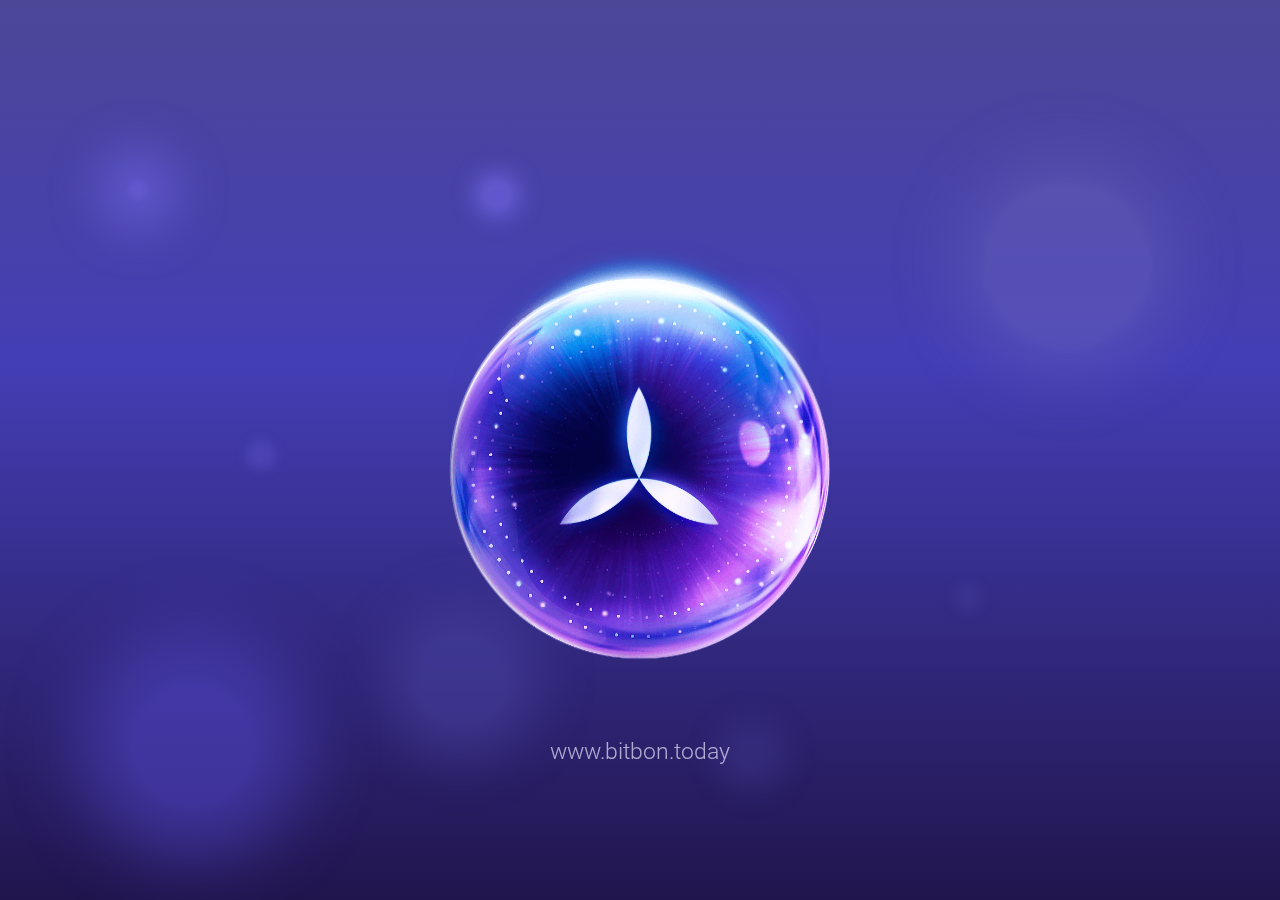
<file: index.html>
<!DOCTYPE html>
<html xmlns="http://www.w3.org/1999/html" xmlns="http://www.w3.org/1999/html">
<head>
    <title>Home</title>
    <meta charset="utf-8">
    <META name=Robots content="noindex,nofollow">
    <link rel="stylesheet" type="text/css" href="style.css">
    <link rel="shortcut icon" href="img/favicon.png" type="image/png">
    <meta name="viewport" content="width=device-width,initial-scale=1,maximum-scale=1,user-scalable=no">
    <meta http-equiv="X-UA-Compatible" content="IE=edge,chrome=1">
    <meta name="HandheldFriendly" content="true">

</head>

<body style="background: linear-gradient(to bottom, #4c4797 0%,#443eb5 40%,#21154d 100%);">
<div class="main_wrap">
    <div id="keke" class="preloader">
        <div class="circles" id="first_circle"></div>
        <div class="circles" id="second_circle"></div>
        <div class="circles" id="third_circle"></div>
        <div class="circles" id="forth_circle"></div>
        <div class="circles" id="fifth_circle"></div>
        <div class="circles" id="sixth_circle"></div>
        <div class="circles" id="seventh_circle"></div>
        <div class="circles" id="eight_circle"></div>
        <div class="circles" id="ninth_circle"></div>

        <img src="img/spheremin.png" class="sphere" style="transform: scale(0)">
        <div class="text_first">www.bitbon.today</div>
        <div class="preload_back"></div>
        <div class="Girl"></div>
        <div class="city"></div>
        <div class="desk_logo" style="opacity: 0">
            <div class="desk_logotip"></div>
            <h1>Bitbon.today</h1>
        </div>
        <div class="mobile_menu" style="opacity: 0">
            <div class="menu_btns">
                <a class="menu_a" href="#">Статьи</a>
                <a class="menu_a" href="#">Новости</a>
                <a class="menu_a" href="#">Акции</a>
                <a class="menu_a" href="#">Сотрудничество</a>
                <a class="menu_a" href="#">Термины</a>
            </div>
            <div class="burger" id="burg"></div>
            <div class="logo" style="opacity: 1">
                <div class="logotip"></div>
                <h1>Bitbon.today</h1>
            </div>


        </div>
        <div id="menu" style="opacity: 0">
            <a href="#">Статьи</a>
            <a href="#">Новости</a>
            <a href="#">Акции</a>
            <a href="#">Сотрудничество</a>
            <a href="#">Термины</a>
            <img src="img/Header_Search.svg">
        </div>
        <div class="and" style="opacity: 0">
            <div class="head_text" id="head_1">
                <h1>«Bitbon System»</h1>
                <h2>Блокчейн полезный для <span>людей</span></h2>
                <a href="#">Читать статью ></a>
            </div>
            <div id="Dot_1">
                <div></div>
                <div></div>
                <div></div>
                <div></div>
            </div>
            <div class="I"><p>И</p></div>
            <div id="Dot_2">
                <div></div>
                <div></div>
                <div></div>
                <div></div>
            </div>
            <div class="head_text" id="head_2">
                <h1>«Bitbon System»</h1>
                <h2>Блокчейн выгодный для <span>страны</span></h2>
                <a href="#">Читать статью ></a>
            </div>
        </div>
        <div class="arrow_down bounce" style="opacity: 0" ></div>
    </div>
    <script>
        document.getElementById("keke").style.height = window.innerHeight + 'px';
    </script>
    <div class="main">
        <canvas id="crowd_canvas"></canvas>

        <div class="wrap_main" id="lol" >
            <div class="top_headers">
                <div class="kurs">
                    <p>Стоимость постоянно растёт</p>
                    <div class="b_u">
                        <div class="arrows">
                            <img class="arrow arrow-first" src="img/arrow.svg">
                            <img class="arrow arrow-second" src="img/arrow.svg">
                        </div>
                        <h2>BITBON/USD <span>6.09016</span></h2>
                        <div id="right_arrows" class="arrows">
                            <img class="arrow arrow-first" src="img/arrow.svg">
                            <img class="arrow arrow-second" src="img/arrow.svg">
                        </div>
                    </div>

                </div>
                <div class="system" id="kek">
                    <h1><span>Bit</span>bon System</h1>
                    <h2>CROWDSALE</h2>
                    <h3>(продажа Bitbon, ICO)</h3>
                </div>
                <div class="till_end">
                    <h5>Crowdsale <span>завершился</span></h5>
                    <p><span>10.</span>10.2018</p>
                </div>
            </div>
            <div class="links" id="Desk_links">
                <div class="link">
                    <img src="img/Crowdsale_Team.svg" style="width: 41px; height: auto">
                    <h4>Компания<br>
                        разработчик</h4>
                </div>
                <div class="link">
                    <img src="img/Crowdsale_Public_Contract.svg" style="width: 30px; height: auto">
                    <h4>White Paper<br>
                        Системы Bitbon</h4>
                </div>
                <div class="link" id="One_page_desk">
                    <img src="img/Crowdsale_One_Pager.svg" style="width: 40px; height: auto">
                    <h4>One Pager</h4>
                </div>
                <div class="link">
                    <img src="img/Crowdsale_Chart.svg" style="width: 32px; height: auto">
                    <h4>График<br>
                        роста цены</h4>
                </div>
                <div class="link">
                    <img src="img/Crowdsale_Video.svg" style="width: 47px; height: auto">
                    <h4>Глобальные<br>
                        перспективы</h4>
                </div>
            </div>


            <div class="links" id="Mobile_links">
                <div class="link" id="One_page_mob">
                    <img src="img/Crowdsale_One_Pager.svg" style="width: 40px; height: auto">
                    <h4>One Pager</h4>
                </div>
                <div class="link left_link">
                    <img src="img/Crowdsale_Public_Contract.svg" style="width: 30px; height: auto">
                    <h4>White Paper<br>
                        Системы Bitbon</h4>
                </div>
                <div class="link right_link">
                    <img src="img/Crowdsale_Chart.svg" style="width: 32px; height: auto">
                    <h4>График<br>
                        роста цены</h4>
                </div>
                <div class="link left_link">
                    <img src="img/Crowdsale_Team.svg" style="width: 41px; height: auto">
                    <h4>Компания<br>
                        разработчик</h4>
                </div>
                <div class="link right_link">
                    <img src="img/Crowdsale_Video.svg" style="width: 47px; height: auto" >
                    <h4>Глобальные<br>
                        перспективы</h4>
                </div>
            </div>
            <div class="shar">
                <div class="crowd_sphere">
                    <svg version="1.1" id="Слой_1" xmlns="http://www.w3.org/2000/svg" xmlns:xlink="http://www.w3.org/1999/xlink" x="0px" y="0px"
	 viewBox="0 0 344 344" style="enable-background:new 0 0 344 344;" xml:space="preserve">
<style type="text/css">
	.st0{clip-path:url(#SVGID_2_);filter:url(#j2); opacity: 0.5;}
    .st1{fill:url(#SVGID_3_);}
    .st2{opacity:0.2;clip-path:url(#SVGID_2_);filter:url(#j3);enable-background:new    ;}
    .st3{fill:url(#SVGID_4_);}
    .st4{clip-path:url(#SVGID_2_);filter:url(#j4);}
    .st5{fill:url(#SVGID_5_);}
    .st6{opacity:0.16;clip-path:url(#SVGID_2_);filter:url(#j5);enable-background:new    ;}
    .st7{fill:#474A47;}
    .st8{opacity:0.6;clip-path:url(#SVGID_2_);filter:url(#j6);enable-background:new    ;}
    .st9{fill:#DBFFF4;}
    .st10{opacity:0.6;clip-path:url(#SVGID_2_);fill:url(#_6_2_1_);enable-background:new    ;}
    .st11{clip-path:url(#SVGID_2_);filter:url(#j8);}
    .st12{fill:url(#SVGID_6_);}
    .st13{clip-path:url(#SVGID_2_);fill:url(#_9_1_);}
    .st14{clip-path:url(#SVGID_2_);fill:url(#_10_1_);}
    .st15{opacity:0.9;clip-path:url(#SVGID_2_);fill:url(#_11_1_);enable-background:new    ;}
    .st16{clip-path:url(#SVGID_2_);fill:url(#_12_1_);}
    .st17{clip-path:url(#SVGID_2_);fill:url(#_x31_3_1_);}
</style>
<filter  id="j8" x="0" y="0">
	<feGaussianBlur  in="SourceGraphic" stdDeviation="1"></feGaussianBlur>
</filter>
<filter  id="j6" x="0" y="0">
	<feGaussianBlur  in="SourceGraphic" stdDeviation="3"></feGaussianBlur>
</filter>
<filter  id="j5" x="0" y="0">
	<feGaussianBlur  in="SourceGraphic" stdDeviation="15"></feGaussianBlur>
</filter>
<filter  id="j4" x="0" y="0">
	<feGaussianBlur  in="SourceGraphic" stdDeviation="1"></feGaussianBlur>
</filter>
<filter  id="j3" x="0" y="0">
	<feGaussianBlur  in="SourceGraphic" stdDeviation="6"></feGaussianBlur>
</filter>
<filter  id="j2" x="0" y="0">
	<feGaussianBlur  in="SourceGraphic" stdDeviation="8"></feGaussianBlur>
</filter>
<g>
	<defs>
		<circle id="SVGID_1_" cx="172" cy="172" r="172"/>
	</defs>
	<clipPath id="SVGID_2_">
		<use xlink:href="#SVGID_1_"  style="overflow:visible;"/>
	</clipPath>
	<g id="_2" class="st0">

			<linearGradient id="SVGID_3_" gradientUnits="userSpaceOnUse" x1="0.1" y1="990.5164" x2="311.9" y2="990.5164" gradientTransform="matrix(1 0 0 1 0 -762)">
			<stop  offset="0" style="stop-color:#F8FFAF;stop-opacity:0.1"/>
	<stop  offset="0.2449" style="stop-color:#F8FFAF"/>
	<stop  offset="0.4732" style="stop-color:#F9FFB6;stop-opacity:0.35"/>
	<stop  offset="0.7" style="stop-color:#FCFFE0;stop-opacity:0"/>
	<stop  offset="1" style="stop-color:#FFFFFF"/>
		</linearGradient>
		<path class="st1" d="M311.9,270.7c-6.9,9.7-14.7,18.7-23.4,26.8C214.3,321.8,99,323.8,22.9,257.6c-15-26-22.8-55.5-22.8-85.5
			c0-9.4,0.8-18.8,2.3-28.1C61.6,233.3,143,311.2,311.9,270.7z"/>
	</g>
	<g id="_3" class="st2">

			<linearGradient id="SVGID_4_" gradientUnits="userSpaceOnUse" x1="193.7844" y1="986.0864" x2="193.7844" y2="744.9222" gradientTransform="matrix(1 0 0 1 0 -690)">
			<stop  offset="0" style="stop-color:#56915B"/>
			<stop  offset="1" style="stop-color:#567791"/>
		</linearGradient>
		<path class="st3" d="M71,260.3c33.7-26.2,52-26,104-73s13-139,60-132s104,65,89,120s-21,87-50,111s-16,1-5-38s24-65-31-23
			s-117,64-153,60S62,267.3,71,260.3z"/>
	</g>
	<g id="_4" class="st4">

			<linearGradient id="SVGID_5_" gradientUnits="userSpaceOnUse" x1="22.5445" y1="1042.5676" x2="358.0337" y2="977.3579" gradientTransform="matrix(1 0 0 1 0 -748)">
			<stop  offset="0" style="stop-color:#56915B;stop-opacity:0.45"/>
			<stop  offset="0.24" style="stop-color:#56915B;stop-opacity:0.12"/>
			<stop  offset="0.76" style="stop-color:#56915B;stop-opacity:0.12"/>
			<stop  offset="1" style="stop-color:#56915B;stop-opacity:0.45"/>
		</linearGradient>
		<path class="st5" d="M173.6,339.1C73.4,339.1,33.2,277.8,9.8,229c30,13,84.9,28.1,118.8,25.1c50.8-4.6,41-41.5,131-78
			c35.9-14.6,75.8,3.8,84-21C350.1,245.3,277.7,339.1,173.6,339.1z"/>
	</g>
	<g id="_5" class="st6">
		<path class="st7" d="M225.6,12.8c162.9,57.7,134.6,238.6,53,291c-52.4,33.6-64.3,30.9-19-19c38.2-42,20.8-95,6-127
			c-25.6-55.7-59.3-135.2-91-141S196.2,2.4,225.6,12.8z"/>
	</g>
	<g id="_6_1" class="st8">
		<path class="st9" d="M247.6,237.5c-15.6-27-44.4-43.7-75.6-43.7l0,0c15.6-27,15.6-60.3,0-87.3c-15.6,27-15.6,60.3,0,87.3
			c-31.2,0-60,16.6-75.7,43.7c31.2,0,60-16.6,75.7-43.6C187.6,220.9,216.4,237.5,247.6,237.5z"/>
	</g>

		<linearGradient id="_6_2_1_" gradientUnits="userSpaceOnUse" x1="220.701" y1="274.4762" x2="112.7209" y2="180.61" gradientTransform="matrix(1 0 0 -1 0 437)">
		<stop  offset="0" style="stop-color:#DBFFF4;stop-opacity:0"/>
		<stop  offset="0.4" style="stop-color:#FFFFFF;stop-opacity:0.82"/>
		<stop  offset="0.69" style="stop-color:#DBFFF4;stop-opacity:0.43"/>
		<stop  offset="1" style="stop-color:#FFFFFF;stop-opacity:0"/>
	</linearGradient>
	<path id="_6_2" class="st10" d="M247.6,237.5c-15.6-27-44.4-43.7-75.6-43.7l0,0c15.6-27,15.6-60.3,0-87.3
		c-15.6,27-15.6,60.3,0,87.3c-31.2,0-60,16.6-75.7,43.7c31.2,0,60-16.6,75.7-43.6C187.6,220.9,216.4,237.5,247.6,237.5z"/>
	<g id="_8" class="st11">

			<linearGradient id="SVGID_6_" gradientUnits="userSpaceOnUse" x1="59.5" y1="142.9998" x2="320.5" y2="142.9998" gradientTransform="matrix(1 0 0 -1 0 437)">
			<stop  offset="0" style="stop-color:#56915B;stop-opacity:0.45"/>
			<stop  offset="0.44" style="stop-color:#56915B;stop-opacity:0"/>
			<stop  offset="0.62" style="stop-color:#56915B;stop-opacity:0"/>
			<stop  offset="1" style="stop-color:#56915B;stop-opacity:0.45"/>
		</linearGradient>
		<path class="st12" d="M320.5,248.5c-27.3,53.9-84.1,91-149.7,91c-40.9,0.1-80.5-14.7-111.3-41.6c12.5,1.1,24.9,4.4,38.5,6.9
			c24.4,4.6,29.7-10.7,70.8-19.3s109.3-8.2,121.9-12.5C297.9,270.5,310.6,259.2,320.5,248.5z"/>
	</g>

		<linearGradient id="_9_1_" gradientUnits="userSpaceOnUse" x1="217.5074" y1="312.7964" x2="217.5074" y2="370.0822" gradientTransform="matrix(1 0 0 -1 0 437)">
		<stop  offset="0" style="stop-color:#B8C9F5;stop-opacity:0"/>
		<stop  offset="1" style="stop-color:#F6F9FF;stop-opacity:0.4"/>
	</linearGradient>
	<path id="_9" class="st13" d="M195.5,70.2c-2.8-2.5,0-4.8,5-2c2.1,1.2,26.9,14.6,38,41c8,18.9-9.1,18-10,8
		C227.9,110.8,222,90.7,195.5,70.2z"/>

		<linearGradient id="_10_1_" gradientUnits="userSpaceOnUse" x1="189.178" y1="199.7375" x2="243.7381" y2="202.5975" gradientTransform="matrix(1 0 0 1 0 -1.43)">
		<stop  offset="0" style="stop-color:#FFFFFF;stop-opacity:0.22"/>
		<stop  offset="0.42" style="stop-color:#FFFFFF;stop-opacity:0.13"/>
		<stop  offset="0.94" style="stop-color:#FFFFFF;stop-opacity:0"/>
	</linearGradient>
	<path id="_10" class="st14" d="M195.4,70.8c51.5,118.3,52.8,189.1-6.2,259.7C281,257.7,272.9,146.2,201,68.8
		C198.6,66.2,192.7,64.6,195.4,70.8z"/>

		<linearGradient id="_11_1_" gradientUnits="userSpaceOnUse" x1="257.4093" y1="283.4053" x2="257.4093" y2="392.0789" gradientTransform="matrix(1 0 0 -1 0 437)">
		<stop  offset="0" style="stop-color:#A4B8EC;stop-opacity:0"/>
		<stop  offset="0.63" style="stop-color:#CEDAF8;stop-opacity:0.45"/>
		<stop  offset="1" style="stop-color:#E7EEFF;stop-opacity:8.000000e-02"/>
	</linearGradient>
	<path id="_11" class="st15" d="M213,59c-7.3-4.4-4.1-15.1,3-14s57.2,9.9,86,78.1c15.9,37.9-21,36.7-24,16.9
		C276,127.3,264.4,84,213,59z"/>

		<linearGradient id="_12_1_" gradientUnits="userSpaceOnUse" x1="17.577" y1="245.112" x2="93.237" y2="263.982" gradientTransform="matrix(1 0 0 -1 0 437)">
		<stop  offset="0" style="stop-color:#A4D7EC;stop-opacity:0.1"/>
		<stop  offset="1" style="stop-color:#E4FFDF;stop-opacity:0.4"/>
	</linearGradient>
	<path id="_12" class="st16" d="M40,106.7c10.9-4.8,47.6,15.7,53,26c2.8,5.3-10.3,32.4-11,57c-0.7,22.8,11.2,43.2,9,49
		c-3,7.8-21.3,19.3-26,21c-5.9,2.1-13-0.5-18-5C14,224.9,5.2,122.1,40,106.7z"/>

		<linearGradient id="_x31_3_1_" gradientUnits="userSpaceOnUse" x1="112.2597" y1="24.7567" x2="193.5797" y2="260.9167" gradientTransform="matrix(1 0 0 1 0 -21.92)">
		<stop  offset="0" style="stop-color:#FFFFFF;stop-opacity:0.5"/>
			<stop  offset="0.2203" style="stop-color:#FFFFFF;stop-opacity:0.3"/>
			<stop  offset="0.4777" style="stop-color:#FFFFFF;stop-opacity:0.2045"/>
			<stop  offset="0.8" style="stop-color:#FFFFFF;stop-opacity:7.000000e-02"/>
	</linearGradient>
	<path id="_x31_3" class="st17" d="M322.4,89.9C288,163.8,182.7,228.2,12.7,236.1C-23,148.4,19.2,48.3,107,12.7
		C188-20.3,280.8,13,322.4,89.9z"/>
</g>
</svg>
                    <img style="display: none" id="bitkek" width="10px" height="10px" src="img/white_bon.svg">
                    <div class="infograph">
                        <div class="how_much">
                            <p>Продано</p>
                            <div>
                                <img src="img/crowd_bon.svg">
                                <p>63 млн</p>
                            </div>
                        </div>
                        <div class="dot"></div>
                        <canvas id="pong">wtf?!</canvas>
                        <div id="grad_line">
                            <img src="img/crowd_el.png">
                        </div>
                        <div class="Collected">
                            <p><span>Crowdsale завершился</span><span>Окончание</span></p>
                            <p>10.10.2018</p>
                            <p>Собрано</p>
                            <p>$70 000 000</p>
                            <p>Soft Cap</p>
                            <p>Начало Crowdsale:<br>13.03.2018</p>
                        </div>
                    </div>


                </div>
                <div class="ten"></div>

            </div>
            <div class="buy">
                <a href="#"><div class="buy_btn"><h1>Купить Bitbon</h1></div></a>
                <p>На данный момент приобрести Bitbon можно только на бирже цифровых активов Bit Trade.
                    Покупку можно осуществить с помощью сервисов:</p>
                <div class="oplata">
                    <img src="img/ethereum.svg" alt="">
                    <img src="img/voucher.svg" alt="">
                    <img src="img/advcash.svg" alt="">
                    <img src="img/bankwire.svg" alt="">
                    <img src="img/bitcoin.svg" alt="">
                    <img src="img/visa.svg" alt="">
                    <img src="img/mastercard.svg" alt="">
                </div>
            </div>
        </div>







    </div>
    <div class="news" id="trr">
        <div class="big_btns">
            <div id="About" class="about_btn active_big_btn"><h3>Статьи</h3></div>
            <div id="News" class="news_btn"><h3>Новости</h3></div>
        </div>
        <div class="little_btns">
            <div class="Global">
                <h4>Глобальные <span>новости</span></h4>
                <div class="underline" id="Global_under"></div>
            </div>
            <div class="Tech">
                <h4>Технические <span>новости</span></h4>
                <div class="underline" id="Tech_under"></div>
            </div>
            <div class="About active_little">
                <h4>О системе Bitbon</h4>
                <div class="underline" id="About_under"></div>
            </div>
            <div class="Meaning">
                <h4>Cуть криптовалюты</h4>
                <div class="underline" id="Meaning_under"></div>
            </div>
        </div>
        <div class="Tech_news">
            <div class="tech_article">
                <div class="tech_info">
                    <h5>07.08.2018 15:21</h5>
                    <h6># 22</h6>
                </div>
                <p class="tech_text">Lorem ipsum dolor sit amet, consectetur adipisicing elit, sed do eiusmod tempor incididunt ut
                    labore et dolore magna aliqua. Ut enim ad minim veniam, quis nostrud exercitation ullamco
                    laboris nisi ut aliquip ex ea commodo consequat. Duis aute irure dolor in reprehenderit in
                    voluptate velit esse cillum dolore eu fugiat nulla pariatur. Excepteur sint occaecat cupidatat
                    non proident, sunt in culpa  isi ut aliquip ex ea commodo consequat. Duis aute irure dolor in reprehenderit in
                    voluptate velit esse cillum dolore eu fugiat nulla pariatur. Excepteur sint occaecat cupidatat
                    non proident, sunt in culpa qui</p>

            </div>
            <div class="tech_article">
                <div class="tech_info">
                    <h5>07.08.2018 15:21</h5>
                    <h6># 22</h6>
                </div>
                <p class="tech_text">Lorem ipsum dolor sit amet, consectetur adipisicing elit, sed do eiusmod tempor incididunt ut
                    labore et dolore magna aliqua .isi ut aliquip ex ea commodo consequat. Duis aute irure dolor in reprehenderit in
                    voluptate velit esse cillum dolore eu fugiat nulla pariatur. Excepteur sint occaecat cupidatat
                    non proident, sunt in culpa qui
                    laboris nisi ut aliquip ex ea commodo consequat. Duis aute irure dolor in reprehenderit in
                    voluptate velit esse cillum dolore eu fugiat nulla pariatur. Excepteur sint occaecat cupidatat
                    non proident, sunt in culpa qui</p>

            </div>
            <div class="tech_article">
                <div class="tech_info">
                    <h5>07.08.2018 15:21</h5>
                    <h6># 22</h6>
                </div>
                <p class="tech_text">Lorem ipsum dolor sit amet, consectetur adipisicing elit, sed do eiusmod tempor incididunt ut
                    labore et dolore magna aliquaisi ut aliquip ex ea commodo consequat. Duis aute irure dolor in reprehenderit in
                    voluptate velit esse cillum dolore eu fugiat nulla pariatur. Excepteur sint occaecat cupidatat
                    non proident, sunt in culpa qui aute irure dolor in reprehenderit in
                    voluptate velit esse cillum dolore eu fugiat nulla pariatur. Excepteur sint occaecat cupidatat
                    non proident, sunt in culpa qui</p>

            </div>
            <div class="tech_article">
                <div class="tech_info">
                    <h5>07.08.2018 15:21</h5>
                    <h6># 22</h6>
                </div>
                <p class="tech_text"> quis nostrud exercitation ullamco
                    laboris nisi ut aliquip ex ea commodo consequat. Duis aute irure dolor in reprehenderit in
                    voluptate velit esse cillum dolore eu fugiatsse cillum dolore eu fugiat nulla pariatur. Excepteur sint occaecat cupidatat
                    non proident, sunt in culpa qsse cillum dolore eu fugiat nulla pariatur. Excepteur sint occaecat cupidatat
                    non proident, sunt in culpa q nulla pariatur. Excepteur sint occaecat cupidatat
                    non proident, sunt in culpa qui</p>

            </div>
            <div class="tech_article">
                <div class="tech_info">
                    <h5>07.08.2018 15:21</h5>
                    <h6># 22</h6>
                </div>
                <p class="tech_text">Lorem ipsum dolor sit amet, consectetur adipisicing elit, sed do eiusmod tempor incididunt ut
                    labore et dolore magna aliqua. Ut enim ad minim veniam, quis nostrud exercitation ullamco
                    laboris nisi ut aliquip ex ea commodo consequat. Duis aute irure dolor in reprehenderit in
                    voluptate velit esse cillum dolore eu fugiat nulla pariatur. Excepteur sint occaecat cupidatat
                    non proident, sunt in culpa qui</p>

            </div>
            <div class="tech_article">
                <div class="tech_info">
                    <h5>07.08.2018 15:21</h5>
                    <h6># 22</h6>
                </div>
                <p class="tech_text">Lorem ipsum dolor sit amet, consectetur adipisicing elit, sed do eiusmod tempor incididunt ut
                    labore et dolore magna aliqua. Ut enim ad minim veniam, quis nostrud exercitation ullamco
                    laboris nisi ut aliquip ex ea commodo consequat. Duis aute irure dolor in reprehenderit in
                    voluptate velit esse cillum dolore eu fugiat nulla pariatur. Excepteur sint occaecat cupidatat
                    non proident, sunt in culpa qui</p>

            </div>
            <div class="tech_article">
                <div class="tech_info">
                    <h5>07.08.2018 15:21</h5>
                    <h6># 22</h6>
                </div>
                <p class="tech_text">Lorem ipsum dolor sit amet, consectetur adipisicing elit, sed do eiusmod tempor incididunt ut
                    labore et dolore magna aliqua. Ut enim ad minim veniam, quis nostrud exercitation ullamco
                    laboris nisi ut aliquip ex ea commodo consequat. Duis aute irure dolor in reprehenderit in
                    voluptate velit esse cillum dolore eu fugiat nulla pariatur. Excepteur sint occaecat cupidatat
                    non proident, sunt in culpa qui</p>

            </div>
            <div class="tech_article">
                <div class="tech_info">
                    <h5>07.08.2018 15:21</h5>
                    <h6># 22</h6>
                </div>
                <p class="tech_text">Lorem ipsum dolor sit amet, consectetur adipisicing elit, sed do eiusmod tempor incididunt ut
                    labore et dolore magna aliqua. Ut enim ad minim veniam, quis nostrud exercitation ullamco
                    laboris nisi ut aliquip ex ea commodo consequat. Duis aute irure dolor in reprehenderit in
                    voluptate velit esse cillum dolore eu fugiat nulla pariatur. Excepteur sint occaecat cupidatat
                    non proident, sunt in culpa qui</p>

            </div>

        </div>
        <div class="Global_news">
            <div class="article">
                <div class="article_full_img">
                    <div class="article_prev_img" style="background-image: url('img/Article_img2.png');"></div>
                    <div class="watch">
                        <img src="img/Post_Eye.svg">
                        <p>1000</p>
                    </div>
                </div>
                <div class="Article_text" >
                    <h1>Что такое криптоценность Bitbon и какие её перспективы
                        на фоне гигантов крипторынка Global <a href="/New/index.html">На статью</a></h1>
                    <div class="main_article">
                        <div class="info">
                            <div class="date_prev_article">
                                <img src="img/Post_Time.svg">
                                <h5>Опубликовано 17.03.2018</h5>
                            </div>
                            <div class="who_prev_article">
                                <img src="img/Post_Admin_icon.svg">
                                <p>Автор блога</p>
                            </div>
                            <div class="comments_prev_article">
                                <img src="img/Post_Comment.svg">
                                <p>100</p>
                            </div>
                        </div>
                        <p class="Prev_text">Lorem ipsum dolor sit amet, consectetur adipisicing elit, sed do eiusmod tempor incididunt ut
                            labore et dolore magna aliqua. Ut enim ad minim veniam, quis nostrud exercitation ullamco
                            laboris nisi ut aliquip ex ea commodo consequat. Duis aute irure dolor in reprehenderit in
                            voluptate velit esse cillum dolore eu fugiat nulla pariatur. Excepteur sint occaecat cupidatat
                            non proident, sunt in culpa qui</p>
                    </div>
                </div>
            </div>
            <div class="article">
                <div class="article_full_img">
                    <div class="article_prev_img" style="background-image: url('img/Article_img2.png');"></div>
                    <div class="watch">
                        <img src="img/Post_Eye.svg">
                        <p>1000</p>
                    </div>
                </div>
                <div class="Article_text">
                    <h1>Что такое криптоценность Bitbon и какие её перспективы
                        на фоне гигантов крипторынка Global</h1>
                    <div class="main_article">
                        <div class="info">
                            <div class="date_prev_article">
                                <img src="img/Post_Time.svg">
                                <h5>Опубликовано 17.03.2018</h5>
                            </div>
                            <div class="who_prev_article">
                                <img src="img/Post_Admin_icon.svg">
                                <p>Автор блога</p>
                            </div>
                            <div class="comments_prev_article">
                                <img src="img/Post_Comment.svg">
                                <p>100</p>
                            </div>
                        </div>
                        <p class="Prev_text">Lorem ipsum dolor sit amet, consectetur adipisicing elit, sed do eiusmod tempor incididunt ut
                            labore et dolore magna aliqua. Ut enim ad minim veniam, quis nostrud exercitation ullamco
                            laboris nisi ut aliquip ex ea commodo consequat. Duis aute irure dolor in reprehenderit in
                            voluptate velit esse cillum dolore eu fugiat nulla pariatur. Excepteur sint occaecat cupidatat
                            non proident, sunt in culpa qui</p>
                    </div>
                </div>
            </div>
            <div class="article">
                <div class="article_full_img">
                    <div class="article_prev_img" style="background-image: url('img/Article_img2.png');"></div>
                    <div class="watch">
                        <img src="img/Post_Eye.svg">
                        <p>1000</p>
                    </div>
                </div>
                <div class="Article_text">
                    <h1>Что такое криптоценность Bitbon и какие её перспективы
                        на фоне гигантов крипторынка Global</h1>
                    <div class="main_article">
                        <div class="info">
                            <div class="date_prev_article">
                                <img src="img/Post_Time.svg">
                                <h5>Опубликовано 17.03.2018</h5>
                            </div>
                            <div class="who_prev_article">
                                <img src="img/Post_Admin_icon.svg">
                                <p>Автор блога</p>
                            </div>
                            <div class="comments_prev_article">
                                <img src="img/Post_Comment.svg">
                                <p>100</p>
                            </div>
                        </div>
                        <p class="Prev_text">Lorem ipsum dolor sit amet, consectetur adipisicing elit, sed do eiusmod tempor incididunt ut
                            labore et dolore magna aliqua. Ut enim ad minim veniam, quis nostrud exercitation ullamco
                            laboris nisi ut aliquip ex ea commodo consequat. Duis aute irure dolor in reprehenderit in
                            voluptate velit esse cillum dolore eu fugiat nulla pariatur. Excepteur sint occaecat cupidatat
                            non proident, sunt in culpa qui</p>
                    </div>
                </div>
            </div>
            <div class="article">
                <div class="article_full_img">
                    <div class="article_prev_img" style="background-image: url('img/Article_img2.png');"></div>
                    <div class="watch">
                        <img src="img/Post_Eye.svg">
                        <p>1000</p>
                    </div>
                </div>
                <div class="Article_text">
                    <h1>Что такое криптоценность Bitbon и какие её перспективы
                        на фоне гигантов крипторынка Global</h1>
                    <div class="main_article">
                        <div class="info">
                            <div class="date_prev_article">
                                <img src="img/Post_Time.svg">
                                <h5>Опубликовано 17.03.2018</h5>
                            </div>
                            <div class="who_prev_article">
                                <img src="img/Post_Admin_icon.svg">
                                <p>Автор блога</p>
                            </div>
                            <div class="comments_prev_article">
                                <img src="img/Post_Comment.svg">
                                <p>100</p>
                            </div>
                        </div>
                        <p class="Prev_text">Lorem ipsum dolor sit amet, consectetur adipisicing elit, sed do eiusmod tempor incididunt ut
                            labore et dolore magna aliqua. Ut enim ad minim veniam, quis nostrud exercitation ullamco
                            laboris nisi ut aliquip ex ea commodo consequat. Duis aute irure dolor in reprehenderit in
                            voluptate velit esse cillum dolore eu fugiat nulla pariatur. Excepteur sint occaecat cupidatat
                            non proident, sunt in culpa qui</p>
                    </div>
                </div>
            </div>


        </div>
        <div class="About_news">
            <div class="article">
                <div class="article_full_img">
                    <div class="article_prev_img" style="background-image: url('img/Article_img2.png');"></div>
                    <div class="watch">
                        <img src="img/Post_Eye.svg">
                        <p>1000</p>
                    </div>
                </div>
                <div class="Article_text">
                    <h1>Что такое криптоценность Bitbon и какие её перспективы
                        на фоне гигантов крипторынка О системе</h1>
                    <div class="main_article">
                        <div class="info">
                            <div class="date_prev_article">
                                <img src="img/Post_Time.svg">
                                <h5>Опубликовано 17.03.2018</h5>
                            </div>
                            <div class="who_prev_article">
                                <img src="img/Post_Admin_icon.svg">
                                <p>Автор блога</p>
                            </div>
                            <div class="comments_prev_article">
                                <img src="img/Post_Comment.svg">
                                <p>100</p>
                            </div>
                        </div>
                        <p class="Prev_text">Lorem ipsum dolor sit amet, consectetur adipisicing elit, sed do eiusmod tempor incididunt ut
                            labore et dolore magna aliqua. Ut enim ad minim veniam, quis nostrud exercitation ullamco
                            laboris nisi ut aliquip ex ea commodo consequat. Duis aute irure dolor in reprehenderit in
                            voluptate velit esse cillum dolore eu fugiat nulla pariatur. Excepteur sint occaecat cupidatat
                            non proident, sunt in culpa qui</p>
                    </div>
                </div>
            </div>
            <div class="article">
                <div class="article_full_img">
                    <div class="article_prev_img" style="background-image: url('img/Article_img2.png');"></div>
                    <div class="watch">
                        <img src="img/Post_Eye.svg">
                        <p>1000</p>
                    </div>
                </div>
                <div class="Article_text">
                    <h1>Что такое криптоценность Bitbon и какие её перспективы
                        на фоне гигантов крипторынка О системе</h1>
                    <div class="main_article">
                        <div class="info">
                            <div class="date_prev_article">
                                <img src="img/Post_Time.svg">
                                <h5>Опубликовано 17.03.2018</h5>
                            </div>
                            <div class="who_prev_article">
                                <img src="img/Post_Admin_icon.svg">
                                <p>Автор блога</p>
                            </div>
                            <div class="comments_prev_article">
                                <img src="img/Post_Comment.svg">
                                <p>100</p>
                            </div>
                        </div>
                        <p class="Prev_text">Lorem ipsum dolor sit amet, consectetur adipisicing elit, sed do eiusmod tempor incididunt ut
                            labore et dolore magna aliqua. Ut enim ad minim veniam, quis nostrud exercitation ullamco
                            laboris nisi ut aliquip ex ea commodo consequat. Duis aute irure dolor in reprehenderit in
                            voluptate velit esse cillum dolore eu fugiat nulla pariatur. Excepteur sint occaecat cupidatat
                            non proident, sunt in culpa qui</p>
                    </div>
                </div>
            </div>
            <div class="article">
                <div class="article_full_img">
                    <div class="article_prev_img" style="background-image: url('img/Article_img2.png');"></div>
                    <div class="watch">
                        <img src="img/Post_Eye.svg">
                        <p>1000</p>
                    </div>
                </div>
                <div class="Article_text">
                    <h1>Что такое криптоценность Bitbon и какие её перспективы
                        на фоне гигантов крипторынка О системе</h1>
                    <div class="main_article">
                        <div class="info">
                            <div class="date_prev_article">
                                <img src="img/Post_Time.svg">
                                <h5>Опубликовано 17.03.2018</h5>
                            </div>
                            <div class="who_prev_article">
                                <img src="img/Post_Admin_icon.svg">
                                <p>Автор блога</p>
                            </div>
                            <div class="comments_prev_article">
                                <img src="img/Post_Comment.svg">
                                <p>100</p>
                            </div>
                        </div>
                        <p class="Prev_text">Lorem ipsum dolor sit amet, consectetur adipisicing elit, sed do eiusmod tempor incididunt ut
                            labore et dolore magna aliqua. Ut enim ad minim veniam, quis nostrud exercitation ullamco
                            laboris nisi ut aliquip ex ea commodo consequat. Duis aute irure dolor in reprehenderit in
                            voluptate velit esse cillum dolore eu fugiat nulla pariatur. Excepteur sint occaecat cupidatat
                            non proident, sunt in culpa qui</p>
                    </div>
                </div>
            </div>
            <div class="article">
                <div class="article_full_img">
                    <div class="article_prev_img" style="background-image: url('img/Article_img2.png');"></div>
                    <div class="watch">
                        <img src="img/Post_Eye.svg">
                        <p>1000</p>
                    </div>
                </div>
                <div class="Article_text">
                    <h1>Что такое криптоценность Bitbon и какие её перспективы
                        на фоне гигантов крипторынка О системе</h1>
                    <div class="main_article">
                        <div class="info">
                            <div class="date_prev_article">
                                <img src="img/Post_Time.svg">
                                <h5>Опубликовано 17.03.2018</h5>
                            </div>
                            <div class="who_prev_article">
                                <img src="img/Post_Admin_icon.svg">
                                <p>Автор блога</p>
                            </div>
                            <div class="comments_prev_article">
                                <img src="img/Post_Comment.svg">
                                <p>100</p>
                            </div>
                        </div>
                        <p class="Prev_text">Lorem ipsum dolor sit amet, consectetur adipisicing elit, sed do eiusmod tempor incididunt ut
                            labore et dolore magna aliqua. Ut enim ad minim veniam, quis nostrud exercitation ullamco
                            laboris nisi ut aliquip ex ea commodo consequat. Duis aute irure dolor in reprehenderit in
                            voluptate velit esse cillum dolore eu fugiat nulla pariatur. Excepteur sint occaecat cupidatat
                            non proident, sunt in culpa qui</p>
                    </div>
                </div>
            </div>





        </div>
        <div class="Meaning_news">
            <div class="article">
                <div class="article_full_img">
                    <div class="article_prev_img" style="background-image: url('img/Article_img2.png');"></div>
                    <div class="watch">
                        <img src="img/Post_Eye.svg">
                        <p>1000</p>
                    </div>
                </div>
                <div class="Article_text">
                    <h1>Что такое криптоценность Bitbon и какие её перспективы
                        на фоне гигантов крипторынка СУТЬ ВАЛЮТЫ</h1>
                    <div class="main_article">
                        <div class="info">
                            <div class="date_prev_article">
                                <img src="img/Post_Time.svg">
                                <h5>Опубликовано 17.03.2018</h5>
                            </div>
                            <div class="who_prev_article">
                                <img src="img/Post_Admin_icon.svg">
                                <p>Автор блога</p>
                            </div>
                            <div class="comments_prev_article">
                                <img src="img/Post_Comment.svg">
                                <p>100</p>
                            </div>
                        </div>
                        <p class="Prev_text">Lorem ipsum dolor sit amet, consectetur adipisicing elit, sed do eiusmod tempor incididunt ut
                            labore et dolore magna aliqua. Ut enim ad minim veniam, quis nostrud exercitation ullamco
                            laboris nisi ut aliquip ex ea commodo consequat. Duis aute irure dolor in reprehenderit in
                            voluptate velit esse cillum dolore eu fugiat nulla pariatur. Excepteur sint occaecat cupidatat
                            non proident, sunt in culpa qui</p>
                    </div>
                </div>
            </div>
            <div class="article">
                <div class="article_full_img">
                    <div class="article_prev_img" style="background-image: url('img/Article_img2.png');"></div>
                    <div class="watch">
                        <img src="img/Post_Eye.svg">
                        <p>1000</p>
                    </div>
                </div>
                <div class="Article_text">
                    <h1>Что такое криптоценность Bitbon и какие её перспективы
                        на фоне гигантов крипторынка СУТЬ ВАЛЮТЫ</h1>
                    <div class="main_article">
                        <div class="info">
                            <div class="date_prev_article">
                                <img src="img/Post_Time.svg">
                                <h5>Опубликовано 17.03.2018</h5>
                            </div>
                            <div class="who_prev_article">
                                <img src="img/Post_Admin_icon.svg">
                                <p>Автор блога</p>
                            </div>
                            <div class="comments_prev_article">
                                <img src="img/Post_Comment.svg">
                                <p>100</p>
                            </div>
                        </div>
                        <p class="Prev_text">Lorem ipsum dolor sit amet, consectetur adipisicing elit, sed do eiusmod tempor incididunt ut
                            labore et dolore magna aliqua. Ut enim ad minim veniam, quis nostrud exercitation ullamco
                            laboris nisi ut aliquip ex ea commodo consequat. Duis aute irure dolor in reprehenderit in
                            voluptate velit esse cillum dolore eu fugiat nulla pariatur. Excepteur sint occaecat cupidatat
                            non proident, sunt in culpa qui</p>
                    </div>
                </div>
            </div>
            <div class="article">
                <div class="article_full_img">
                    <div class="article_prev_img" style="background-image: url('img/Article_img2.png');"></div>
                    <div class="watch">
                        <img src="img/Post_Eye.svg">
                        <p>1000</p>
                    </div>
                </div>
                <div class="Article_text">
                    <h1>Что такое криптоценность Bitbon и какие её перспективы
                        на фоне гигантов крипторынка СУТЬ ВАЛЮТЫ</h1>
                    <div class="main_article">
                        <div class="info">
                            <div class="date_prev_article">
                                <img src="img/Post_Time.svg">
                                <h5>Опубликовано 17.03.2018</h5>
                            </div>
                            <div class="who_prev_article">
                                <img src="img/Post_Admin_icon.svg">
                                <p>Автор блога</p>
                            </div>
                            <div class="comments_prev_article">
                                <img src="img/Post_Comment.svg">
                                <p>100</p>
                            </div>
                        </div>
                        <p class="Prev_text">Lorem ipsum dolor sit amet, consectetur adipisicing elit, sed do eiusmod tempor incididunt ut
                            labore et dolore magna aliqua. Ut enim ad minim veniam, quis nostrud exercitation ullamco
                            laboris nisi ut aliquip ex ea commodo consequat. Duis aute irure dolor in reprehenderit in
                            voluptate velit esse cillum dolore eu fugiat nulla pariatur. Excepteur sint occaecat cupidatat
                            non proident, sunt in culpa qui</p>
                    </div>
                </div>
            </div>
            <div class="article">
                <div class="article_full_img">
                    <div class="article_prev_img" style="background-image: url('img/Article_img2.png');"></div>
                    <div class="watch">
                        <img src="img/Post_Eye.svg">
                        <p>1000</p>
                    </div>
                </div>
                <div class="Article_text">
                    <h1>Что такое криптоценность Bitbon и какие её перспективы
                        на фоне гигантов крипторынка СУТЬ ВАЛЮТЫ</h1>
                    <div class="main_article">
                        <div class="info">
                            <div class="date_prev_article">
                                <img src="img/Post_Time.svg">
                                <h5>Опубликовано 17.03.2018</h5>
                            </div>
                            <div class="who_prev_article">
                                <img src="img/Post_Admin_icon.svg">
                                <p>Автор блога</p>
                            </div>
                            <div class="comments_prev_article">
                                <img src="img/Post_Comment.svg">
                                <p>100</p>
                            </div>
                        </div>
                        <p class="Prev_text">Lorem ipsum dolor sit amet, consectetur adipisicing elit, sed do eiusmod tempor incididunt ut
                            labore et dolore magna aliqua. Ut enim ad minim veniam, quis nostrud exercitation ullamco
                            laboris nisi ut aliquip ex ea commodo consequat. Duis aute irure dolor in reprehenderit in
                            voluptate velit esse cillum dolore eu fugiat nulla pariatur. Excepteur sint occaecat cupidatat
                            non proident, sunt in culpa qui</p>
                    </div>
                </div>
            </div>





        </div>

    </div>
    <div class="more_news">
        <p>Перейти ко всем новостям</p>
        <img src="img/Post_Show_more.svg">
    </div>
</div>
</body>

<script src="scripts/jquery.js"></script>
<script src="scripts/jquery.viewportchecker.min.js"></script>
<script src="scripts/script.js"></script>
<script src="scripts/footer.js"></script>
<script src="scripts/crowdsale.js"></script>
<script src="scripts/sphere.js"></script>
<script>setTimeout(function () {
    draw_all();
    drawe_all();
}, 3000)</script>



<footer>
    <div class="footer_wrap">
    <div class="left_fot">
        <div class="up_left">
        <div class="logo_footer">
            <div class="logotip"></div>
            <h1>Bitbon.<span>today</span></h1>
        </div>
        <hr>
        <div class="switcher">
            <img src="img/Language.svg">
            <a href="#">Русский</a>
        </div>
        </div>
        <div class="down_left">
            <p>BITBON.TODAY  — ресурс для людей, которые нацелены на успешное будущее вместе с Системой Bitbon.
                Статьи, интересные факты, мнение экспертов, бонусные программы, акции и многое другое</p>

        </div>
    </div>
    <div class="right_fot">
        <div class="social_fot">
            <a href="#"><svg xmlns="http://www.w3.org/2000/svg" viewBox="0 0 804.6 804.6"><defs><style></style></defs><title>Footer_reddit</title><g id="Слой_2" data-name="Слой 2"><g id="Режим_изоляции" data-name="Режим изоляции"><path class="cls-1" d="M486.3,538.7a132.41,132.41,0,0,1-84.1,24.5,131.42,131.42,0,0,1-83.7-25.3,10.87,10.87,0,0,0-15.3,15.3,154.46,154.46,0,0,0,99.4,31,154.46,154.46,0,0,0,99.4-31v1.6a11.24,11.24,0,0,0-15.7-16.1Z"/><path class="cls-1" d="M348.9,442.6a40.3,40.3,0,1,0-40.3,40.3A40.37,40.37,0,0,0,348.9,442.6Z"/><path class="cls-1" d="M494.8,403.7a40.3,40.3,0,1,0,0,80.6l-.3,1.5h2a41.09,41.09,0,0,0-1.7-82.1Z"/><path class="cls-1" d="M402.3,0C180.12,0,0,180.12,0,402.3S180.12,804.6,402.3,804.6,804.6,624.48,804.6,402.3,624.48,0,402.3,0ZM638.1,455.8a130.69,130.69,0,0,1,0,17.7c0,90.2-105,163.4-234.5,163.4S169.1,563.6,169.1,473.5a130.69,130.69,0,0,1,0-17.7,56.89,56.89,0,0,1-15.8-10.6,58.72,58.72,0,1,1,80.4-85.6,288.17,288.17,0,0,1,156.9-49.5l29.7-139.6v-.2a12.46,12.46,0,0,1,14.9-9.5l98.6,19.7a40.19,40.19,0,1,1-5.3,24.6L442.4,187,416.3,312.5A286,286,0,0,1,571.2,362a58.36,58.36,0,1,1,66.9,93.8Z"/></g></g></svg></a>
            <a href="#"><svg xmlns="http://www.w3.org/2000/svg" viewBox="0 0 195 195"><defs><style></style></defs><title>Medium</title><g id="Слой_2" data-name="Слой 2"><g id="Слой_1-2" data-name="Слой 1"><g id="Page-1"><path class="cls-1" d="M137.25,0H57.75A57.75,57.75,0,0,0,0,57.75v79.5A57.75,57.75,0,0,0,57.75,195h79.5A57.75,57.75,0,0,0,195,137.25V57.75A57.75,57.75,0,0,0,137.25,0ZM162,46.2l-10.46,10a3.06,3.06,0,0,0-1.16,2.93v73.67a3.06,3.06,0,0,0,1.16,2.93l10.21,10V148H110.38v-2.2L121,135.53c1-1,1-1.35,1-2.93V73L92.59,147.76h-4L54.36,73v50.07a6.91,6.91,0,0,0,1.9,5.75L70,145.55v2.2H31v-2.2l13.76-16.69a6.66,6.66,0,0,0,1.77-5.75V65.22a5.07,5.07,0,0,0-1.65-4.28L32.65,46.2V44h38L100,108.38,125.79,44H162Z"/></g></g></g></svg></a>
            <a href="#"><svg xmlns="http://www.w3.org/2000/svg" viewBox="0 0 250 203.14"><defs><style></style></defs><title>Twitter</title><g id="Слой_2" data-name="Слой 2"><g id="Logo_FIXED" data-name="Logo FIXED"><path class="cls-1" d="M78.62,203.14C173,203.14,224.56,125,224.56,57.2c0-2.22,0-4.43-.15-6.63A104.36,104.36,0,0,0,250,24a102.38,102.38,0,0,1-29.46,8.07A51.47,51.47,0,0,0,243.09,3.72a102.79,102.79,0,0,1-32.57,12.45,51.34,51.34,0,0,0-87.41,46.78A145.62,145.62,0,0,1,17.4,9.36,51.33,51.33,0,0,0,33.28,77.83,50.91,50.91,0,0,1,10,71.41v.65a51.31,51.31,0,0,0,41.15,50.28,51.21,51.21,0,0,1-23.16.88,51.35,51.35,0,0,0,47.92,35.62,102.92,102.92,0,0,1-63.7,22A104.41,104.41,0,0,1,0,180.1a145.21,145.21,0,0,0,78.62,23"/></g></g></svg></a>
            <a href="#"><svg xmlns="http://www.w3.org/2000/svg" viewBox="0 0 1359.56 1139.7"><defs><style></style></defs><title>telegramm</title><g id="Слой_2" data-name="Слой 2"><g id="Слой_1-2" data-name="Слой 1"><path id="path2993" class="cls-1" d="M511.18,1071.17c-40.63,0-33.33-15.63-47.92-54.17L532,752.42l554.33-432.17,82.13-132.42L1096.6,383.67Z"/><path id="path2991" class="cls-1" d="M532,752.42l504.17,371.87c57.29,31.25,99,15.63,113.54-53.13L1354.93,104.5c20.83-84.37-32.29-121.87-87.5-96.88L63.27,472.21C-19,505.55-18,551.38,48.68,571.17L358.06,668l715.62-451c33.33-20.83,64.58-9.38,39.58,13.54Z"/></g></g></svg></a>
            <a href="#"><svg style="width: 28px" xmlns="http://www.w3.org/2000/svg" viewBox="0 0 548.36 312.86"><defs><style>.cls-1</style></defs><title>Vk</title><g id="Слой_2" data-name="Слой 2"><g id="Capa_1" data-name="Capa 1"><path class="cls-1" d="M545.45,282.55a37.57,37.57,0,0,0-1.86-3.57q-14.27-25.7-54.53-63.1l-.57-.57-.28-.28-.29-.29h-.29q-18.27-17.42-23.12-23.42-8.87-11.42-4-23.13,3.42-8.85,25.7-37.4,11.71-15.13,18.56-24.27,49.4-65.67,42.83-83.94l-1.7-2.85Q544.17,17.17,537,15t-18.28-.71l-82.22.57a10.67,10.67,0,0,0-5.71.14l-3.71.86-1.43.71-1.14.86a12.69,12.69,0,0,0-3.14,3,19.59,19.59,0,0,0-2.85,5A466.2,466.2,0,0,1,388,89.7q-10.56,17.7-19.42,30.69t-14.84,19.13a103.56,103.56,0,0,1-10.85,9.85q-4.86,3.72-7.42,3.14c-1.71-.38-3.33-.76-4.86-1.14a19,19,0,0,1-6.42-7,31.32,31.32,0,0,1-3.29-11.14q-.85-6.71-1-11.56t.14-13.71q.3-8.85.29-12,0-10.85.42-23.55t.72-20.12q.29-7.42.28-15.71a66,66,0,0,0-1-13,44.44,44.44,0,0,0-3-9.14,15.39,15.39,0,0,0-5.85-6.85,33,33,0,0,0-9.56-3.86Q287.22.33,263.81,0q-53.1-.57-68.24,6.86a38.46,38.46,0,0,0-10.85,8.56q-5.14,6.28-1.43,6.85,17.13,2.57,24.27,12.27L209.28,38q2,3.71,4,13.13A132.5,132.5,0,0,1,215.84,72a222.24,222.24,0,0,1,0,35.69q-1.43,14.85-2.71,23.13a46.3,46.3,0,0,1-3.85,13.42,56.61,56.61,0,0,1-3.43,6.28,4.91,4.91,0,0,1-1.43,1.43,21.39,21.39,0,0,1-7.71,1.43q-4,0-9.71-4a68.49,68.49,0,0,1-11.85-11,146.94,146.94,0,0,1-13.85-19.56q-7.71-12.56-16-29.69l-4.57-8.28q-4.28-8-11.7-23.27T115.92,28a18.82,18.82,0,0,0-6.85-9.13L107.64,18a19.54,19.54,0,0,0-4.57-2.43,30.3,30.3,0,0,0-6.57-1.85l-78.23.57q-12,0-16.27,5.43L.86,21.44A9.24,9.24,0,0,0,0,26a22.73,22.73,0,0,0,1.71,7.71Q18.84,74,39,111.38t35,60.24q14.85,22.84,30.26,43.11t20.41,26q5,5.72,7.85,8.57l7.14,6.85q6.85,6.85,20.13,16.42a343.34,343.34,0,0,0,29.41,18.85,159.53,159.53,0,0,0,37.55,15.13,129.82,129.82,0,0,0,41.68,4.72h32.83q10-.86,15.13-6.28l1.14-1.43a18.93,18.93,0,0,0,2.14-5.28,29,29,0,0,0,1-7.85,94.08,94.08,0,0,1,1.85-22.12q2.13-9.85,4.86-14.85a36.49,36.49,0,0,1,6.14-8.42,24.81,24.81,0,0,1,4.86-4.14,18.63,18.63,0,0,1,2.28-1q6.85-2.28,16.14,4.43a94.77,94.77,0,0,1,17.42,16.56q8.14,9.86,19.55,22.12t20,18.27l5.71,3.43A69.52,69.52,0,0,0,434.26,311q9.12,2.85,16,1.43l73.09-1.14q10.84,0,16.84-3.57t7.14-7.85a22.11,22.11,0,0,0,.15-9.71A35.84,35.84,0,0,0,545.45,282.55Z"/></g></g></svg></a>
            <a href="#"><svg  xmlns="http://www.w3.org/2000/svg" viewBox="0 0 503.84 503.84"><defs></defs><title>inst</title><g id="Слой_2" data-name="Слой 2"><g id="Logo"><path class="cls-1" d="M502.33,148.05c-1.22-26.81-5.48-45.13-11.71-61.15a123.49,123.49,0,0,0-29.06-44.62,123.49,123.49,0,0,0-44.62-29.06C400.91,7,382.6,2.74,355.79,1.52S320.34,0,251.92,0s-77,.29-103.87,1.52S102.93,7,86.9,13.23A123.49,123.49,0,0,0,42.28,42.28,123.49,123.49,0,0,0,13.23,86.9C7,102.93,2.74,121.24,1.52,148.05S0,183.5,0,251.92s.29,77,1.52,103.87S7,400.91,13.23,416.94a123.49,123.49,0,0,0,29.06,44.62A123.49,123.49,0,0,0,86.9,490.62c16,6.23,34.34,10.49,61.15,11.71s35.45,1.52,103.87,1.52,77-.29,103.87-1.52,45.13-5.48,61.15-11.71a128.82,128.82,0,0,0,73.68-73.68c6.23-16,10.49-34.34,11.71-61.15s1.52-35.45,1.52-103.87S503.55,174.92,502.33,148.05ZM251.92,381.29A129.36,129.36,0,1,1,381.29,251.92,129.36,129.36,0,0,1,251.92,381.29ZM386.4,147.68a30.23,30.23,0,1,1,30.23-30.23A30.23,30.23,0,0,1,386.4,147.68Z"/><circle class="cls-1" cx="251.92" cy="251.92" r="83.97"/></g></g></svg></a>
        </div>
        <div class="footer_buy">
            <a href="#"><div class="footer_buy_btn"><h1>Купить Bitbon</h1></div></a>
            <p>+</p>
            <img src="img/footer_Present.svg">
        </div>

    </div>
    </div>
</footer>
<div class="bottom_text">
    <div class="bottom_wrap">
    <div class="treaties">
        <a href="#">Политика конфиденциальности</a>
        <a href="#">Отказ от ответственности</a>
        <a href="#">Согласие с рассылкой</a>
    </div>
    <p>BITBON.TODAY © 2018</p>
    </div>
</div>
</html>
</file>
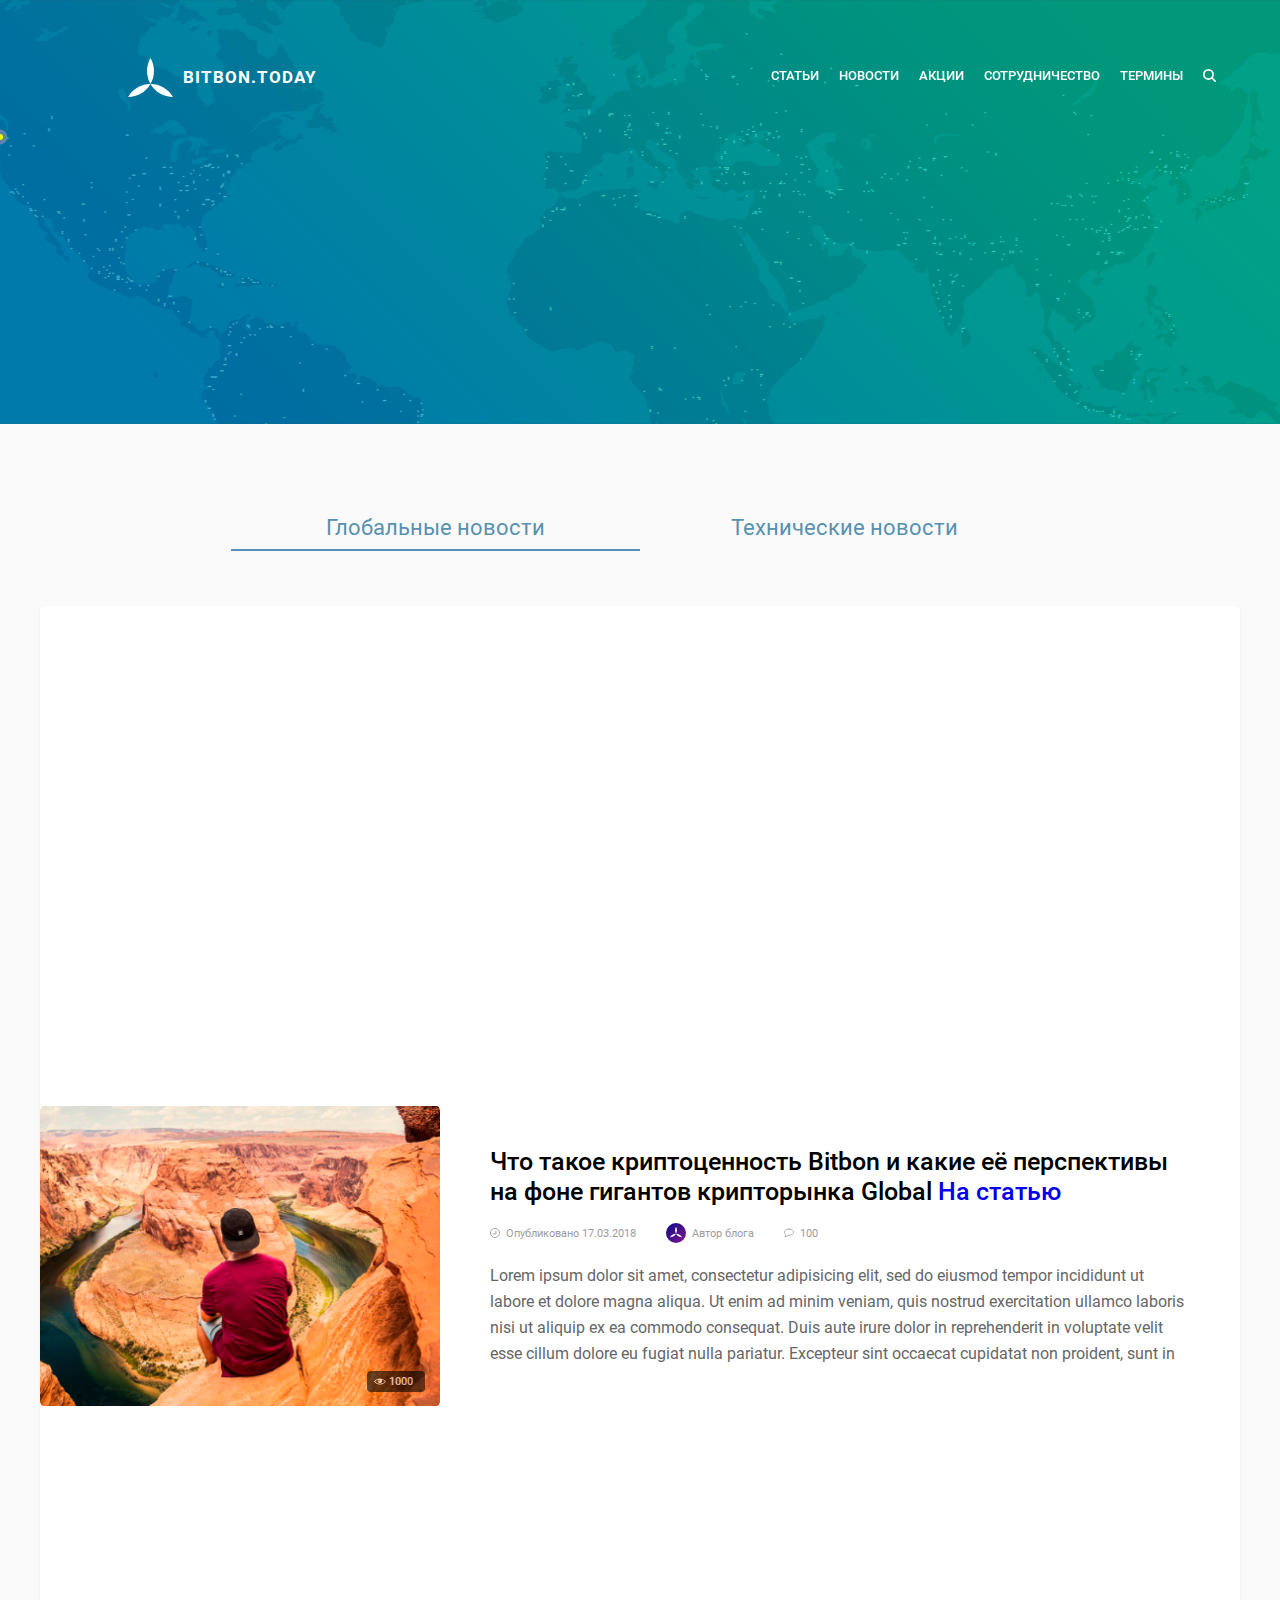
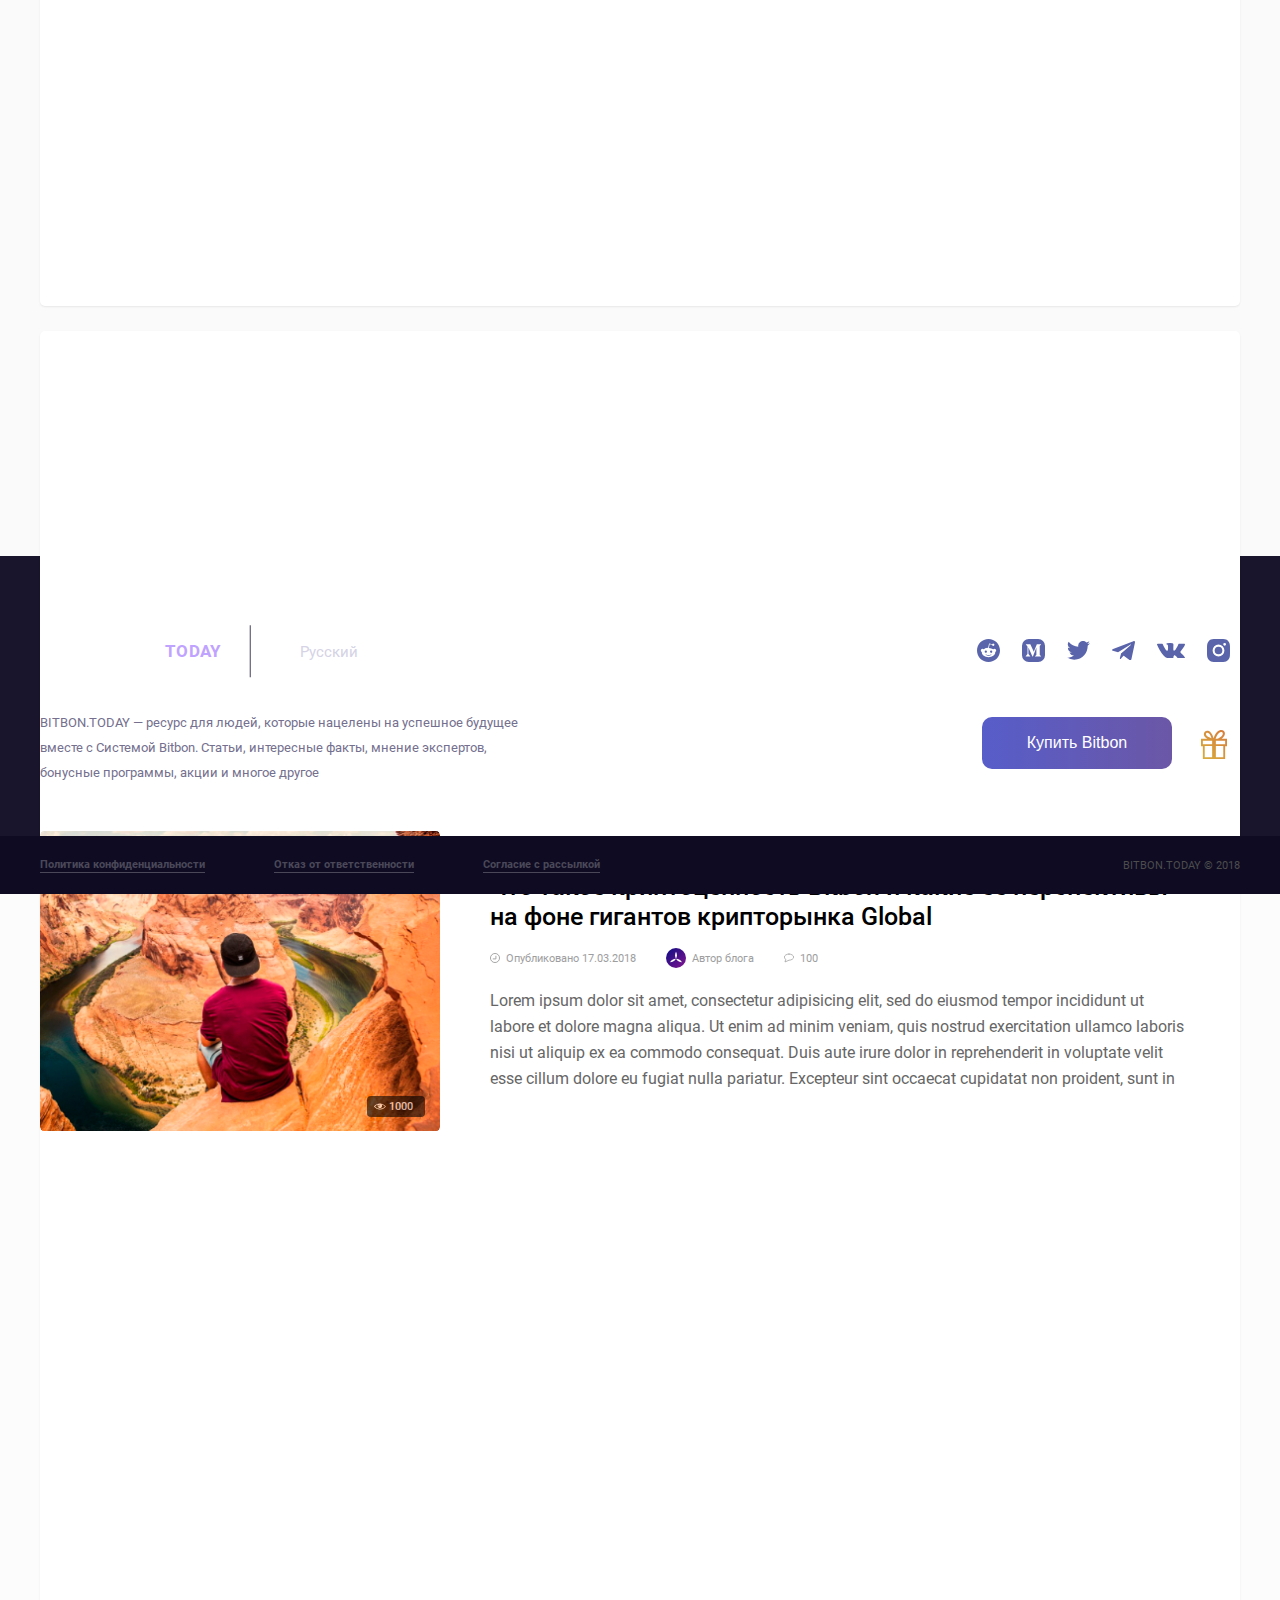
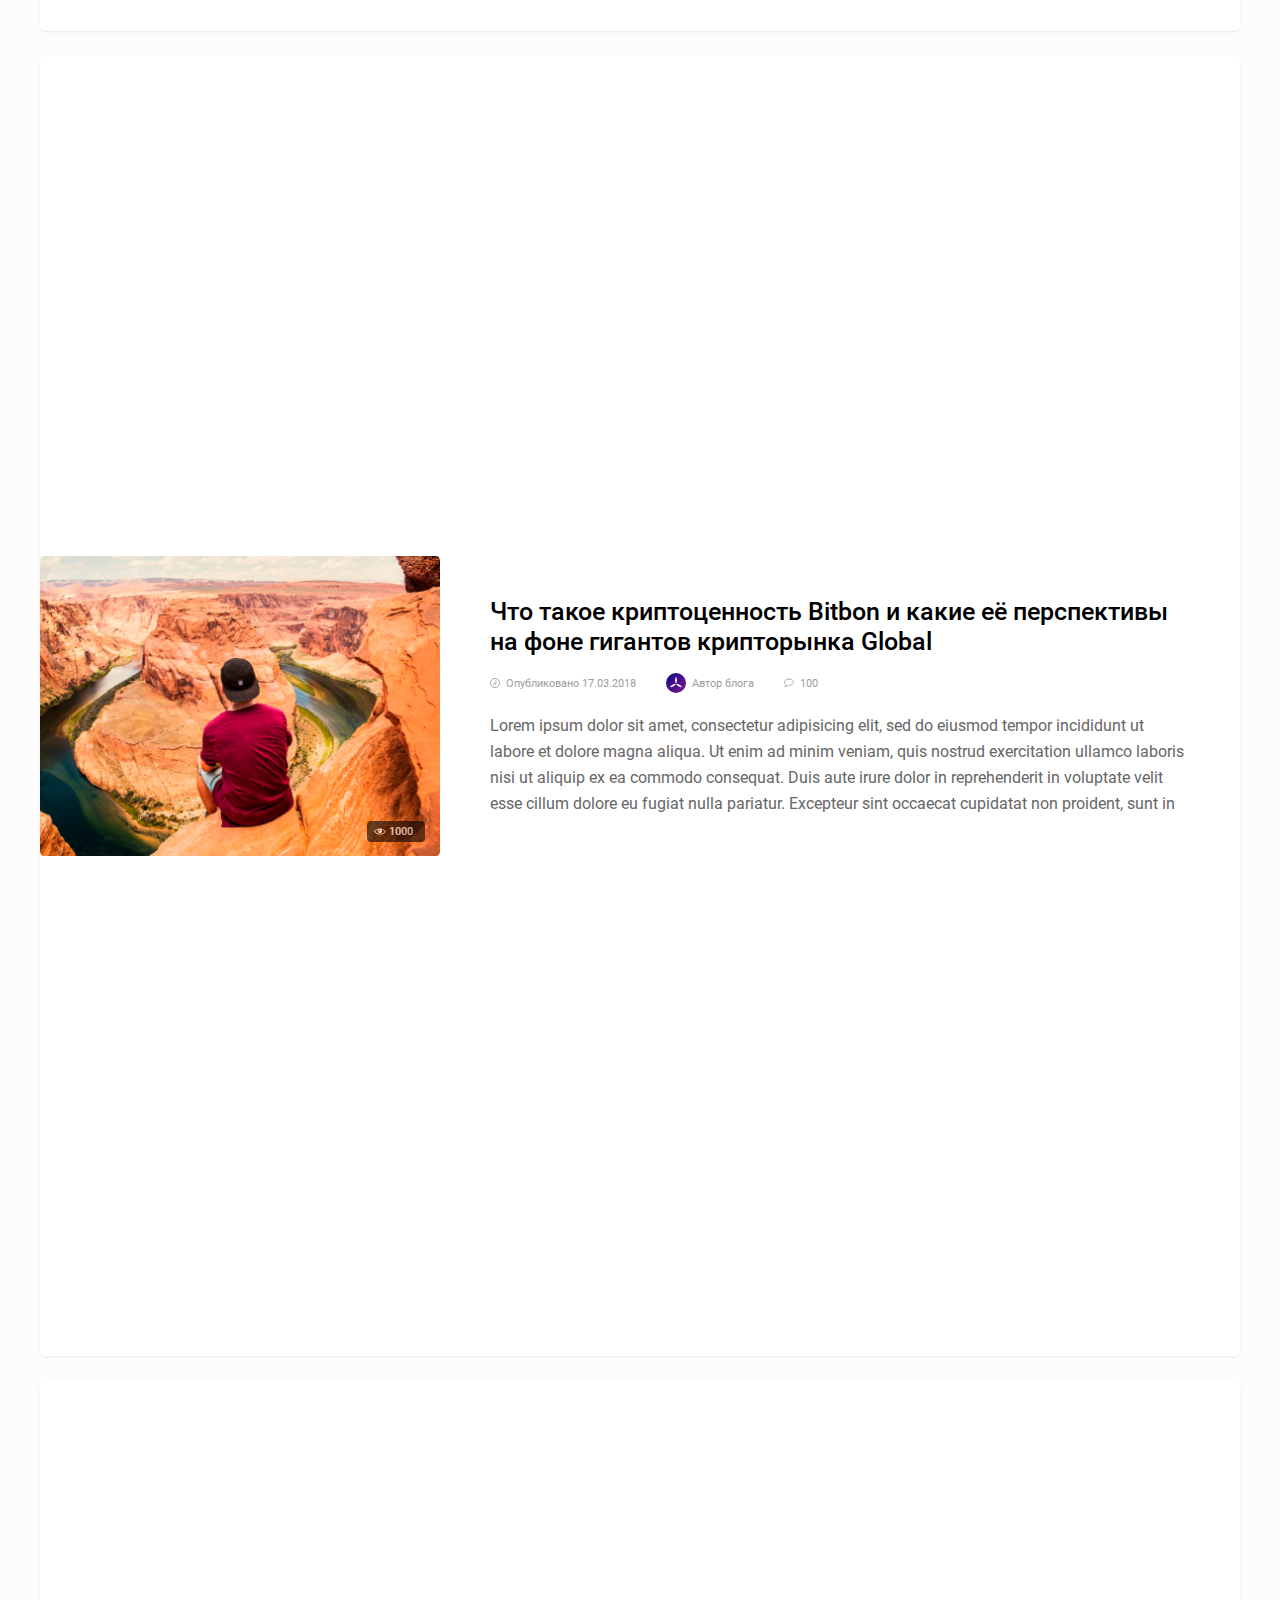
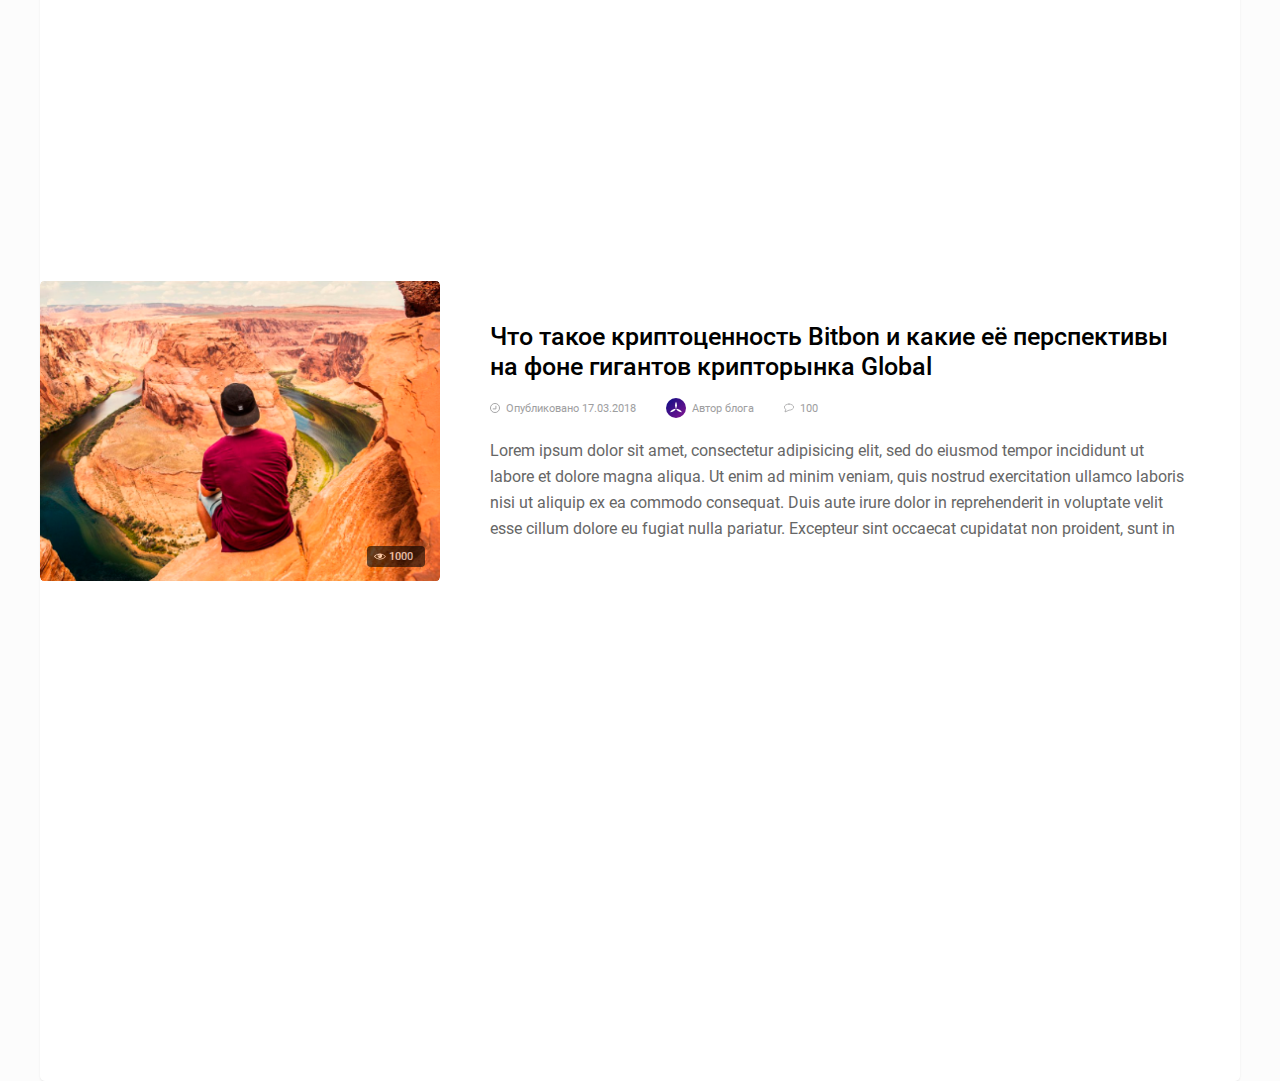
<file: Articles/index.html>
<!DOCTYPE html>
<html xmlns="http://www.w3.org/1999/html" xmlns="http://www.w3.org/1999/html">
<head>
    <title>Article</title>
    <meta charset="utf-8">
    <META name=Robots content="noindex,nofollow">
    <link rel="stylesheet" type="text/css" href="style.css">
     <link rel="shortcut icon" href="img/favicon.png" type="image/png">
    <meta name="viewport" content="width=device-width,initial-scale=1,maximum-scale=1,user-scalable=no">
    <meta http-equiv="X-UA-Compatible" content="IE=edge,chrome=1">
    <meta name="HandheldFriendly" content="true">
</head>
<body>
<div class="main_wrap">
    <header>
        <div class="desk_logo">
            <div class="desk_logotip"></div>
            <h1>Bitbon.today</h1>
        </div>
        <div class="mobile_menu">
            <div class="menu_btns">
                <a class="menu_a" href="#">Статьи</a>
                <a class="menu_a" href="#">Новости</a>
                <a class="menu_a" href="#">Акции</a>
                <a class="menu_a" href="#">Сотрудничество</a>
                <a class="menu_a" href="#">Термины</a>
            </div>
            <div class="burger" id="burg"></div>
            <div class="logo">
                <div class="logotip"></div>
                <h1>Bitbon.today</h1>
            </div>


        </div>
        <div id="menu">
            <a href="#">Статьи</a>
            <a href="#">Новости</a>
            <a href="#">Акции</a>
            <a href="#">Сотрудничество</a>
            <a href="#">Термины</a>
            <img src="img/Header_Search.svg">
        </div>
        <div class="big_back">
            <div class="back"></div>
            <canvas id="pong"></canvas>
        </div>
        <script src="scripts/Header_script.js"></script>
        <script>
            drawing_dots()
        </script>
    </header>
    <main>
        <div class="wrapper">
            <div class="selectors">
                <div class="selector active_selector" id="Global_selector">
                    <p>Глобальные новости</p>
                </div>
                <div class="selector" id="Tech_selector">
                    <p>Технические новости</p>
                </div>
            </div>
            <div class="news_wrapper">
                <div class="news" id="Tech_news">
                    <div class="last_news">
                        <div></div>
                        <div class="last_info">
                            <p>24.09.2018 09:09</p>
                            <p>#23</p>
                        </div>
                        <p>Команда разработчиков Системы Bitbon приступила к завершающему этапу интеграции с первой торговой площадкой,
                            на которой Пользователи Системы Bitbon смогут выполнять биржевые операции покупки и продажи Bitbon.
                            В ходе завершающего этапа будет выполнено комплексное тестирование торговых условий и базовых параметров интеграции.</p>
                        <div></div>
                    </div>
                    <div class="Tech_news">
                        <div class="tech_article">
                            <div class="tech_info">
                                <h5>07.08.2018 15:21</h5>
                                <h6># 22</h6>
                            </div>
                            <p class="tech_text">Lorem ipsum dolor sit amet, consectetur adipisicing elit, sed do eiusmod tempor incididunt ut
                                labore et dolore magna aliqua. Ut enim ad minim veniam, quis nostrud exercitation ullamco
                                laboris nisi ut aliquip ex ea commodo consequat. Duis aute irure dolor in reprehenderit in
                                voluptate velit esse cillum dolore eu fugiat nulla pariatur. Excepteur sint occaecat cupidatat
                                non proident, sunt in culpa  isi ut aliquip ex ea commodo consequat. Duis aute irure dolor in reprehenderit in
                                voluptate velit esse cillum dolore eu fugiat nulla pariatur. Excepteur sint occaecat cupidatat
                                non proident, sunt in culpa qui</p>

                        </div>
                        <div class="tech_article">
                            <div class="tech_info">
                                <h5>07.08.2018 15:21</h5>
                                <h6># 22</h6>
                            </div>
                            <p class="tech_text">Lorem ipsum dolor sit amet, consectetur adipisicing elit, sed do eiusmod tempor incididunt ut
                                labore et dolore magna aliqua .isi ut aliquip ex ea commodo consequat. Duis aute irure dolor in reprehenderit in
                                voluptate velit esse cillum dolore eu fugiat nulla pariatur. Excepteur sint occaecat cupidatat
                                non proident, sunt in culpa qui
                                laboris nisi ut aliquip ex ea commodo consequat. Duis aute irure dolor in reprehenderit in
                                voluptate velit esse cillum dolore eu fugiat nulla pariatur. Excepteur sint occaecat cupidatat
                                non proident, sunt in culpa qui</p>

                        </div>
                        <div class="tech_article">
                            <div class="tech_info">
                                <h5>07.08.2018 15:21</h5>
                                <h6># 22</h6>
                            </div>
                            <p class="tech_text">Lorem ipsum dolor sit amet, consectetur adipisicing elit, sed do eiusmod tempor incididunt ut
                                labore et dolore magna aliquaisi ut aliquip ex ea commodo consequat. Duis aute irure dolor in reprehenderit in
                                voluptate velit esse cillum dolore eu fugiat nulla pariatur. Excepteur sint occaecat cupidatat
                                non proident, sunt in culpa qui aute irure dolor in reprehenderit in
                                voluptate velit esse cillum dolore eu fugiat nulla pariatur. Excepteur sint occaecat cupidatat
                                non proident, sunt in culpa qui</p>

                        </div>
                        <div class="tech_article">
                            <div class="tech_info">
                                <h5>07.08.2018 15:21</h5>
                                <h6># 22</h6>
                            </div>
                            <p class="tech_text"> quis nostrud exercitation ullamco
                                laboris nisi ut aliquip ex ea commodo consequat. Duis aute irure dolor in reprehenderit in
                                voluptate velit esse cillum dolore eu fugiatsse cillum dolore eu fugiat nulla pariatur. Excepteur sint occaecat cupidatat
                                non proident, sunt in culpa qsse cillum dolore eu fugiat nulla pariatur. Excepteur sint occaecat cupidatat
                                non proident, sunt in culpa q nulla pariatur. Excepteur sint occaecat cupidatat
                                non proident, sunt in culpa qui</p>

                        </div>
                        <div class="tech_article">
                            <div class="tech_info">
                                <h5>07.08.2018 15:21</h5>
                                <h6># 22</h6>
                            </div>
                            <p class="tech_text">Lorem ipsum dolor sit amet, consectetur adipisicing elit, sed do eiusmod tempor incididunt ut
                                labore et dolore magna aliqua. Ut enim ad minim veniam, quis nostrud exercitation ullamco
                                laboris nisi ut aliquip ex ea commodo consequat. Duis aute irure dolor in reprehenderit in
                                voluptate velit esse cillum dolore eu fugiat nulla pariatur. Excepteur sint occaecat cupidatat
                                non proident, sunt in culpa qui</p>

                        </div>
                        <div class="tech_article">
                            <div class="tech_info">
                                <h5>07.08.2018 15:21</h5>
                                <h6># 22</h6>
                            </div>
                            <p class="tech_text">Lorem ipsum dolor sit amet, consectetur adipisicing elit, sed do eiusmod tempor incididunt ut
                                labore et dolore magna aliqua. Ut enim ad minim veniam, quis nostrud exercitation ullamco
                                laboris nisi ut aliquip ex ea commodo consequat. Duis aute irure dolor in reprehenderit in
                                voluptate velit esse cillum dolore eu fugiat nulla pariatur. Excepteur sint occaecat cupidatat
                                non proident, sunt in culpa qui</p>

                        </div>
                        <div class="tech_article">
                            <div class="tech_info">
                                <h5>07.08.2018 15:21</h5>
                                <h6># 22</h6>
                            </div>
                            <p class="tech_text">Lorem ipsum dolor sit amet, consectetur adipisicing elit, sed do eiusmod tempor incididunt ut
                                labore et dolore magna aliqua. Ut enim ad minim veniam, quis nostrud exercitation ullamco
                                laboris nisi ut aliquip ex ea commodo consequat. Duis aute irure dolor in reprehenderit in
                                voluptate velit esse cillum dolore eu fugiat nulla pariatur. Excepteur sint occaecat cupidatat
                                non proident, sunt in culpa qui</p>

                        </div>
                        <div class="tech_article">
                            <div class="tech_info">
                                <h5>07.08.2018 15:21</h5>
                                <h6># 22</h6>
                            </div>
                            <p class="tech_text">Lorem ipsum dolor sit amet, consectetur adipisicing elit, sed do eiusmod tempor incididunt ut
                                labore et dolore magna aliqua. Ut enim ad minim veniam, quis nostrud exercitation ullamco
                                laboris nisi ut aliquip ex ea commodo consequat. Duis aute irure dolor in reprehenderit in
                                voluptate velit esse cillum dolore eu fugiat nulla pariatur. Excepteur sint occaecat cupidatat
                                non proident, sunt in culpa qui</p>

                        </div>
                    </div>

                    </div>

                <div class="news" id="Global_news">
                    <div class="Global_news">
                        <div class="article">
                            <div class="article_full_img">
                                <div class="article_prev_img" style="background-image: url('img/Article_img2.png');"></div>
                                <div class="watch">
                                    <img src="img/Post_Eye.svg">
                                    <p>1000</p>
                                </div>
                            </div>
                            <div class="Article_text" >
                                <h1>Что такое криптоценность Bitbon и какие её перспективы
                                    на фоне гигантов крипторынка Global <a href="/New/index.html">На статью</a></h1>
                                <div class="main_article">
                                    <div class="info">
                                        <div class="date_prev_article">
                                            <img src="img/Post_Time.svg">
                                            <h5>Опубликовано 17.03.2018</h5>
                                        </div>
                                        <div class="who_prev_article">
                                            <img src="img/Post_Admin_icon.svg">
                                            <p>Автор блога</p>
                                        </div>
                                        <div class="comments_prev_article">
                                            <img src="img/Post_Comment.svg">
                                            <p>100</p>
                                        </div>
                                    </div>
                                    <p class="Prev_text">Lorem ipsum dolor sit amet, consectetur adipisicing elit, sed do eiusmod tempor incididunt ut
                                        labore et dolore magna aliqua. Ut enim ad minim veniam, quis nostrud exercitation ullamco
                                        laboris nisi ut aliquip ex ea commodo consequat. Duis aute irure dolor in reprehenderit in
                                        voluptate velit esse cillum dolore eu fugiat nulla pariatur. Excepteur sint occaecat cupidatat
                                        non proident, sunt in culpa qui</p>
                                </div>
                            </div>
                        </div>
                        <div class="article">
                            <div class="article_full_img">
                                <div class="article_prev_img" style="background-image: url('img/Article_img2.png');"></div>
                                <div class="watch">
                                    <img src="img/Post_Eye.svg">
                                    <p>1000</p>
                                </div>
                            </div>
                            <div class="Article_text">
                                <h1>Что такое криптоценность Bitbon и какие её перспективы
                                    на фоне гигантов крипторынка Global</h1>
                                <div class="main_article">
                                    <div class="info">
                                        <div class="date_prev_article">
                                            <img src="img/Post_Time.svg">
                                            <h5>Опубликовано 17.03.2018</h5>
                                        </div>
                                        <div class="who_prev_article">
                                            <img src="img/Post_Admin_icon.svg">
                                            <p>Автор блога</p>
                                        </div>
                                        <div class="comments_prev_article">
                                            <img src="img/Post_Comment.svg">
                                            <p>100</p>
                                        </div>
                                    </div>
                                    <p class="Prev_text">Lorem ipsum dolor sit amet, consectetur adipisicing elit, sed do eiusmod tempor incididunt ut
                                        labore et dolore magna aliqua. Ut enim ad minim veniam, quis nostrud exercitation ullamco
                                        laboris nisi ut aliquip ex ea commodo consequat. Duis aute irure dolor in reprehenderit in
                                        voluptate velit esse cillum dolore eu fugiat nulla pariatur. Excepteur sint occaecat cupidatat
                                        non proident, sunt in culpa qui</p>
                                </div>
                            </div>
                        </div>
                        <div class="article">
                            <div class="article_full_img">
                                <div class="article_prev_img" style="background-image: url('img/Article_img2.png');"></div>
                                <div class="watch">
                                    <img src="img/Post_Eye.svg">
                                    <p>1000</p>
                                </div>
                            </div>
                            <div class="Article_text">
                                <h1>Что такое криптоценность Bitbon и какие её перспективы
                                    на фоне гигантов крипторынка Global</h1>
                                <div class="main_article">
                                    <div class="info">
                                        <div class="date_prev_article">
                                            <img src="img/Post_Time.svg">
                                            <h5>Опубликовано 17.03.2018</h5>
                                        </div>
                                        <div class="who_prev_article">
                                            <img src="img/Post_Admin_icon.svg">
                                            <p>Автор блога</p>
                                        </div>
                                        <div class="comments_prev_article">
                                            <img src="img/Post_Comment.svg">
                                            <p>100</p>
                                        </div>
                                    </div>
                                    <p class="Prev_text">Lorem ipsum dolor sit amet, consectetur adipisicing elit, sed do eiusmod tempor incididunt ut
                                        labore et dolore magna aliqua. Ut enim ad minim veniam, quis nostrud exercitation ullamco
                                        laboris nisi ut aliquip ex ea commodo consequat. Duis aute irure dolor in reprehenderit in
                                        voluptate velit esse cillum dolore eu fugiat nulla pariatur. Excepteur sint occaecat cupidatat
                                        non proident, sunt in culpa qui</p>
                                </div>
                            </div>
                        </div>
                        <div class="article">
                            <div class="article_full_img">
                                <div class="article_prev_img" style="background-image: url('img/Article_img2.png');"></div>
                                <div class="watch">
                                    <img src="img/Post_Eye.svg">
                                    <p>1000</p>
                                </div>
                            </div>
                            <div class="Article_text">
                                <h1>Что такое криптоценность Bitbon и какие её перспективы
                                    на фоне гигантов крипторынка Global</h1>
                                <div class="main_article">
                                    <div class="info">
                                        <div class="date_prev_article">
                                            <img src="img/Post_Time.svg">
                                            <h5>Опубликовано 17.03.2018</h5>
                                        </div>
                                        <div class="who_prev_article">
                                            <img src="img/Post_Admin_icon.svg">
                                            <p>Автор блога</p>
                                        </div>
                                        <div class="comments_prev_article">
                                            <img src="img/Post_Comment.svg">
                                            <p>100</p>
                                        </div>
                                    </div>
                                    <p class="Prev_text">Lorem ipsum dolor sit amet, consectetur adipisicing elit, sed do eiusmod tempor incididunt ut
                                        labore et dolore magna aliqua. Ut enim ad minim veniam, quis nostrud exercitation ullamco
                                        laboris nisi ut aliquip ex ea commodo consequat. Duis aute irure dolor in reprehenderit in
                                        voluptate velit esse cillum dolore eu fugiat nulla pariatur. Excepteur sint occaecat cupidatat
                                        non proident, sunt in culpa qui</p>
                                </div>
                            </div>
                        </div>
                    </div>


                    </div>
                </div>
        </div>


    </main>

</div>




<script src="scripts/jquery.js"></script>
<script src="scripts/script.js"></script>
</body>





<footer>
    <div class="footer_wrap">
        <div class="left_fot">
            <div class="up_left">
                <div class="logo_footer">
                    <div class="logotip"></div>
                    <h1>Bitbon.<span>today</span></h1>
                </div>
                <hr>
                <div class="switcher">
                    <img src="img/Language.svg">
                    <a href="#">Русский</a>
                </div>
            </div>
            <div class="down_left">
                <p>BITBON.TODAY  — ресурс для людей, которые нацелены на успешное будущее вместе с Системой Bitbon.
                    Статьи, интересные факты, мнение экспертов, бонусные программы, акции и многое другое</p>

            </div>
        </div>
        <div class="right_fot">
            <div class="social_fot">
                <a href="#"><svg xmlns="http://www.w3.org/2000/svg" viewBox="0 0 804.6 804.6"><defs><style></style></defs><title>Footer_reddit</title><g id="Слой_2" data-name="Слой 2"><g id="Режим_изоляции" data-name="Режим изоляции"><path class="cls-1" d="M486.3,538.7a132.41,132.41,0,0,1-84.1,24.5,131.42,131.42,0,0,1-83.7-25.3,10.87,10.87,0,0,0-15.3,15.3,154.46,154.46,0,0,0,99.4,31,154.46,154.46,0,0,0,99.4-31v1.6a11.24,11.24,0,0,0-15.7-16.1Z"/><path class="cls-1" d="M348.9,442.6a40.3,40.3,0,1,0-40.3,40.3A40.37,40.37,0,0,0,348.9,442.6Z"/><path class="cls-1" d="M494.8,403.7a40.3,40.3,0,1,0,0,80.6l-.3,1.5h2a41.09,41.09,0,0,0-1.7-82.1Z"/><path class="cls-1" d="M402.3,0C180.12,0,0,180.12,0,402.3S180.12,804.6,402.3,804.6,804.6,624.48,804.6,402.3,624.48,0,402.3,0ZM638.1,455.8a130.69,130.69,0,0,1,0,17.7c0,90.2-105,163.4-234.5,163.4S169.1,563.6,169.1,473.5a130.69,130.69,0,0,1,0-17.7,56.89,56.89,0,0,1-15.8-10.6,58.72,58.72,0,1,1,80.4-85.6,288.17,288.17,0,0,1,156.9-49.5l29.7-139.6v-.2a12.46,12.46,0,0,1,14.9-9.5l98.6,19.7a40.19,40.19,0,1,1-5.3,24.6L442.4,187,416.3,312.5A286,286,0,0,1,571.2,362a58.36,58.36,0,1,1,66.9,93.8Z"/></g></g></svg></a>
                <a href="#"><svg xmlns="http://www.w3.org/2000/svg" viewBox="0 0 195 195"><defs><style></style></defs><title>Medium</title><g id="Слой_2" data-name="Слой 2"><g id="Слой_1-2" data-name="Слой 1"><g id="Page-1"><path class="cls-1" d="M137.25,0H57.75A57.75,57.75,0,0,0,0,57.75v79.5A57.75,57.75,0,0,0,57.75,195h79.5A57.75,57.75,0,0,0,195,137.25V57.75A57.75,57.75,0,0,0,137.25,0ZM162,46.2l-10.46,10a3.06,3.06,0,0,0-1.16,2.93v73.67a3.06,3.06,0,0,0,1.16,2.93l10.21,10V148H110.38v-2.2L121,135.53c1-1,1-1.35,1-2.93V73L92.59,147.76h-4L54.36,73v50.07a6.91,6.91,0,0,0,1.9,5.75L70,145.55v2.2H31v-2.2l13.76-16.69a6.66,6.66,0,0,0,1.77-5.75V65.22a5.07,5.07,0,0,0-1.65-4.28L32.65,46.2V44h38L100,108.38,125.79,44H162Z"/></g></g></g></svg></a>
                <a href="#"><svg xmlns="http://www.w3.org/2000/svg" viewBox="0 0 250 203.14"><defs><style></style></defs><title>Twitter</title><g id="Слой_2" data-name="Слой 2"><g id="Logo_FIXED" data-name="Logo FIXED"><path class="cls-1" d="M78.62,203.14C173,203.14,224.56,125,224.56,57.2c0-2.22,0-4.43-.15-6.63A104.36,104.36,0,0,0,250,24a102.38,102.38,0,0,1-29.46,8.07A51.47,51.47,0,0,0,243.09,3.72a102.79,102.79,0,0,1-32.57,12.45,51.34,51.34,0,0,0-87.41,46.78A145.62,145.62,0,0,1,17.4,9.36,51.33,51.33,0,0,0,33.28,77.83,50.91,50.91,0,0,1,10,71.41v.65a51.31,51.31,0,0,0,41.15,50.28,51.21,51.21,0,0,1-23.16.88,51.35,51.35,0,0,0,47.92,35.62,102.92,102.92,0,0,1-63.7,22A104.41,104.41,0,0,1,0,180.1a145.21,145.21,0,0,0,78.62,23"/></g></g></svg></a>
                <a href="#"><svg xmlns="http://www.w3.org/2000/svg" viewBox="0 0 1359.56 1139.7"><defs><style></style></defs><title>telegramm</title><g id="Слой_2" data-name="Слой 2"><g id="Слой_1-2" data-name="Слой 1"><path id="path2993" class="cls-1" d="M511.18,1071.17c-40.63,0-33.33-15.63-47.92-54.17L532,752.42l554.33-432.17,82.13-132.42L1096.6,383.67Z"/><path id="path2991" class="cls-1" d="M532,752.42l504.17,371.87c57.29,31.25,99,15.63,113.54-53.13L1354.93,104.5c20.83-84.37-32.29-121.87-87.5-96.88L63.27,472.21C-19,505.55-18,551.38,48.68,571.17L358.06,668l715.62-451c33.33-20.83,64.58-9.38,39.58,13.54Z"/></g></g></svg></a>
                <a href="#"><svg style="width: 28px" xmlns="http://www.w3.org/2000/svg" viewBox="0 0 548.36 312.86"><defs><style>.cls-1</style></defs><title>Vk</title><g id="Слой_2" data-name="Слой 2"><g id="Capa_1" data-name="Capa 1"><path class="cls-1" d="M545.45,282.55a37.57,37.57,0,0,0-1.86-3.57q-14.27-25.7-54.53-63.1l-.57-.57-.28-.28-.29-.29h-.29q-18.27-17.42-23.12-23.42-8.87-11.42-4-23.13,3.42-8.85,25.7-37.4,11.71-15.13,18.56-24.27,49.4-65.67,42.83-83.94l-1.7-2.85Q544.17,17.17,537,15t-18.28-.71l-82.22.57a10.67,10.67,0,0,0-5.71.14l-3.71.86-1.43.71-1.14.86a12.69,12.69,0,0,0-3.14,3,19.59,19.59,0,0,0-2.85,5A466.2,466.2,0,0,1,388,89.7q-10.56,17.7-19.42,30.69t-14.84,19.13a103.56,103.56,0,0,1-10.85,9.85q-4.86,3.72-7.42,3.14c-1.71-.38-3.33-.76-4.86-1.14a19,19,0,0,1-6.42-7,31.32,31.32,0,0,1-3.29-11.14q-.85-6.71-1-11.56t.14-13.71q.3-8.85.29-12,0-10.85.42-23.55t.72-20.12q.29-7.42.28-15.71a66,66,0,0,0-1-13,44.44,44.44,0,0,0-3-9.14,15.39,15.39,0,0,0-5.85-6.85,33,33,0,0,0-9.56-3.86Q287.22.33,263.81,0q-53.1-.57-68.24,6.86a38.46,38.46,0,0,0-10.85,8.56q-5.14,6.28-1.43,6.85,17.13,2.57,24.27,12.27L209.28,38q2,3.71,4,13.13A132.5,132.5,0,0,1,215.84,72a222.24,222.24,0,0,1,0,35.69q-1.43,14.85-2.71,23.13a46.3,46.3,0,0,1-3.85,13.42,56.61,56.61,0,0,1-3.43,6.28,4.91,4.91,0,0,1-1.43,1.43,21.39,21.39,0,0,1-7.71,1.43q-4,0-9.71-4a68.49,68.49,0,0,1-11.85-11,146.94,146.94,0,0,1-13.85-19.56q-7.71-12.56-16-29.69l-4.57-8.28q-4.28-8-11.7-23.27T115.92,28a18.82,18.82,0,0,0-6.85-9.13L107.64,18a19.54,19.54,0,0,0-4.57-2.43,30.3,30.3,0,0,0-6.57-1.85l-78.23.57q-12,0-16.27,5.43L.86,21.44A9.24,9.24,0,0,0,0,26a22.73,22.73,0,0,0,1.71,7.71Q18.84,74,39,111.38t35,60.24q14.85,22.84,30.26,43.11t20.41,26q5,5.72,7.85,8.57l7.14,6.85q6.85,6.85,20.13,16.42a343.34,343.34,0,0,0,29.41,18.85,159.53,159.53,0,0,0,37.55,15.13,129.82,129.82,0,0,0,41.68,4.72h32.83q10-.86,15.13-6.28l1.14-1.43a18.93,18.93,0,0,0,2.14-5.28,29,29,0,0,0,1-7.85,94.08,94.08,0,0,1,1.85-22.12q2.13-9.85,4.86-14.85a36.49,36.49,0,0,1,6.14-8.42,24.81,24.81,0,0,1,4.86-4.14,18.63,18.63,0,0,1,2.28-1q6.85-2.28,16.14,4.43a94.77,94.77,0,0,1,17.42,16.56q8.14,9.86,19.55,22.12t20,18.27l5.71,3.43A69.52,69.52,0,0,0,434.26,311q9.12,2.85,16,1.43l73.09-1.14q10.84,0,16.84-3.57t7.14-7.85a22.11,22.11,0,0,0,.15-9.71A35.84,35.84,0,0,0,545.45,282.55Z"/></g></g></svg></a>
                <a href="#"><svg  xmlns="http://www.w3.org/2000/svg" viewBox="0 0 503.84 503.84"><defs></defs><title>inst</title><g id="Слой_2" data-name="Слой 2"><g id="Logo"><path class="cls-1" d="M502.33,148.05c-1.22-26.81-5.48-45.13-11.71-61.15a123.49,123.49,0,0,0-29.06-44.62,123.49,123.49,0,0,0-44.62-29.06C400.91,7,382.6,2.74,355.79,1.52S320.34,0,251.92,0s-77,.29-103.87,1.52S102.93,7,86.9,13.23A123.49,123.49,0,0,0,42.28,42.28,123.49,123.49,0,0,0,13.23,86.9C7,102.93,2.74,121.24,1.52,148.05S0,183.5,0,251.92s.29,77,1.52,103.87S7,400.91,13.23,416.94a123.49,123.49,0,0,0,29.06,44.62A123.49,123.49,0,0,0,86.9,490.62c16,6.23,34.34,10.49,61.15,11.71s35.45,1.52,103.87,1.52,77-.29,103.87-1.52,45.13-5.48,61.15-11.71a128.82,128.82,0,0,0,73.68-73.68c6.23-16,10.49-34.34,11.71-61.15s1.52-35.45,1.52-103.87S503.55,174.92,502.33,148.05ZM251.92,381.29A129.36,129.36,0,1,1,381.29,251.92,129.36,129.36,0,0,1,251.92,381.29ZM386.4,147.68a30.23,30.23,0,1,1,30.23-30.23A30.23,30.23,0,0,1,386.4,147.68Z"/><circle class="cls-1" cx="251.92" cy="251.92" r="83.97"/></g></g></svg></a>
            </div>
            <div class="footer_buy">
                <a href="#"><div class="footer_buy_btn"><h1>Купить Bitbon</h1></div></a>
                <p>+</p>
                <img src="img/footer_Present.svg">
            </div>

        </div>
    </div>
</footer>
<div class="bottom_text">
    <div class="bottom_wrap">
        <div class="treaties">
            <a href="#">Политика конфиденциальности</a>
            <a href="#">Отказ от ответственности</a>
            <a href="#">Согласие с рассылкой</a>
        </div>
        <p>BITBON.TODAY © 2018</p>
    </div>
</div>
</html>
</file>
<file: style.css>
@font-face {
    font-family: 'Roboto Black';
    src: url('fonts/Roboto-Black.eot');
    src: url('fonts/Roboto-Black.eot?#iefix') format('embedded-opentype'),
    url('fonts/Roboto-Black.woff') format('woff'),
    url('fonts/Roboto-Black.ttf') format('truetype');
    font-weight: normal;
    font-style: normal;
}
@font-face {
    font-family: 'Roboto Light';
    src: url('fonts/Roboto-Light.eot');
    src: url('fonts/Roboto-Light.eot?#iefix') format('embedded-opentype'),
    url('fonts/Roboto-Light.woff') format('woff'),
    url('fonts/Roboto-Light.ttf') format('truetype');
    font-weight: normal;
    font-style: normal;
}
@font-face {
    font-family: 'Roboto Medium';
    src: url('fonts/Roboto-Medium.eot');
    src: url('fonts/Roboto-Medium.eot?#iefix') format('embedded-opentype'),
    url('fonts/Roboto-Medium.woff') format('woff'),
    url('fonts/Roboto-Medium.ttf') format('truetype');
    font-weight: normal;
    font-style: normal;
}
@font-face {
    font-family: 'Roboto Bold';
    src: url('fonts/Roboto-Bold.eot');
    src: url('fonts/Roboto-Bold.eot?#iefix') format('embedded-opentype'),
    url('fonts/Roboto-Bold.woff') format('woff'),
    url('fonts/Roboto-Bold.ttf') format('truetype');
    font-weight: normal;
    font-style: normal;
}
@font-face {
    font-family: 'Roboto Regular';
    src: url('fonts/Roboto-Regular.eot');
    src: url('fonts/Roboto-Regular.eot?#iefix') format('embedded-opentype'),
    url('fonts/Roboto-Regular.woff') format('woff'),
    url('fonts/Roboto-Regular.ttf') format('truetype');
    font-weight: normal;
    font-style: normal;
}
@font-face {
    font-family: 'Segoe UI Regular';
    src: url('fonts/SegoeUI.eot');
    src: url('fonts/SegoeUI.eot?#iefix') format('embedded-opentype'),
    url('fonts/SegoeUI.woff') format('woff'),
    url('fonts/SegoeUI.ttf') format('truetype');
    font-weight: normal;
    font-style: normal;
}
@font-face {
    font-family: 'Segoe UI Bold';
    src: url('fonts/SegoeUI-Bold.eot');
    src: url('fonts/SegoeUI-Bold.eot?#iefix') format('embedded-opentype'),
    url('fonts/SegoeUI-Bold.woff') format('woff'),
    url('fonts/SegoeUI-Bold.ttf') format('truetype');
    font-weight: normal;
    font-style: normal;
}
@font-face {
    font-family: 'fonts/Segoe UI Semibold';
    src: url('fonts/SegoeUI-SemiBold.eot');
    src: url('fonts/SegoeUI-SemiBold.eot?#iefix') format('embedded-opentype'),
    url('fonts/SegoeUI-SemiBold.woff') format('woff'),
    url('fonts/SegoeUI-SemiBold.ttf') format('truetype');
    font-weight: normal;
    font-style: normal;
}


html, body, div, span, applet, object, iframe, h1, h2, h3, h4, h5, h6, p, blockquote, pre, a, abbr, acronym, address, big, cite, code, del, dfn, em, img, ins, kbd, q, s, samp, small, strike, strong, sub, sup, tt, var, b, u, i, center, dl, dt, dd, ol, ul, li, fieldset, form, label, legend, table, caption, tbody, tfoot, thead, tr, th, td, article, aside, canvas, details, embed, figure, figcaption, footer, header, hgroup, menu, nav, output, ruby, section, summary, time, mark, audio, video {
    margin: 0;
    padding: 0;
    border: 0;
    -webkit-user-select: none;
    -moz-user-select: none;
    -ms-user-select: none;
}


article, aside, details, figcaption, figure, footer, header, hgroup, menu, nav, section { display: block; }
ol, ul { list-style: none; }

body{background-color: #2a1a73;transition: 2s;}
input {outline:none;}


img { border: 0; max-width: 100%; }

a { text-decoration: none; }
a:hover { text-decoration: none; }

h1, h2, h3, h4, h5, h6 {
    font-weight: normal;

}


/* start of preloader */

.circles{
    position: absolute;
    opacity: 0;
    transition: 1s;
    filter:blur(30px);
    -webkit-filter:blur(30px);
}
#first_circle{
    width:170px;
    height: 170px;
    background: #7a75c3;
    top: 20%;
    right: 10%;
    filter:blur(30px);
    border-radius: 50%;
    -webkit-box-shadow: 0 0 68px 26px #7a75c3;
    -moz-box-shadow: 0 0 68px 26px #7a75c3;
    box-shadow: 0 0 68px 26px #7a75c3;

}
#second_circle{
    width:10px;
    height: 10px;
    background: #4b44a3;
    bottom: 33%;
    right: 24%;
    border-radius: 50%;
    -webkit-box-shadow: 0 0 10px 10px #4b44a3;
    -moz-box-shadow: 0 0 10px 10px #4b44a3;
    box-shadow: 0 0 10px 10px #4b44a3;
}
#third_circle{
    width:33px;
    height: 33px;
    background: #4b44a3;
    top: 82%;
    right: 40%;
    border-radius: 50%;
    -webkit-box-shadow: 0 0 30px 20px #4b44a3;
    -moz-box-shadow: 0 0 30px 20px #4b44a3;
    box-shadow: 0 0 30px 20px #4b44a3;
}
#forth_circle{
    width:100px;
    height: 100px;
    background: #4b44a3;
    top: 70%;
    right: 60%;
    border-radius: 50%;
    -webkit-box-shadow: 0 0 50px 30px #4b44a3;
    -moz-box-shadow: 0 0 50px 30px #4b44a3;
    box-shadow: 0 0 50px 30px #4b44a3;
}
#sixth_circle{
    width:30px;
    height: 30px;
    background: #6c62de;
    top: 20%;
    right: 60%;
    border-radius: 50%;
    -webkit-box-shadow: 0 0 20px 10px #6c62de;
    -moz-box-shadow: 0 0 20px 10px #6c62de;
    box-shadow: 0 0 20px 10px #6c62de;
}
#fifth_circle{
     width:40px;
     height: 40px;
     background: #564bd3;
     top: 35%;
     right: 40%;
     border-radius: 50%;
     -webkit-box-shadow: 0 0 30px 30px #564dbb;
     -moz-box-shadow: 0 0 30px 20px #564dbb;
     box-shadow: 0 0 30px 20px #564bd3;
 }
#seventh_circle{
    width:130px;
    height: 130px;
    background: #564bd3;
    bottom: 10%;
    left: 10%;
    border-radius: 50%;
    -webkit-box-shadow: 0 0 70px 50px #564dbb;
    -moz-box-shadow: 0 0 70px 50px #564dbb;
    box-shadow: 0 0 70px 50px #564bd3;
}
#eight_circle{
    width:20px;
    height: 20px;
    background: #6c62de;
    top: 20%;
    left: 10%;
    border-radius: 50%;
    -webkit-box-shadow: 0 0 30px 30px #6c62de;
    -moz-box-shadow: 0 0 30px 30px #6c62de;
    box-shadow: 0 0 50px 30px #6c62de;
}
#ninth_circle{
    width:10px;
    height: 10px;
    background: #6c62de;
    top: 50%;
    left: 20%;
    border-radius: 50%;
    -webkit-box-shadow: 0 0 10px 10px #6c62de;
    -moz-box-shadow: 0 0 10px 10px #6c62de;
    box-shadow: 0 0 10px 10px #6c62de;
}

.sphere{
    transition: 1s;
    width: 20%;
    height: auto;
    filter: blur(40px);
    position: absolute;
    transform: scale(0);
    -webkit-backface-visibility: hidden; /* Chrome, Safari, Opera */
    backface-visibility: hidden;
}

.preload_back{
    width: 100%;
    height: 100%;
    opacity: 0;
    position: absolute;
    left: 0;
    top: 0;
    background: #2e2d69;
    transition: 1.5s;
}



.preloader{
    transition: 0s;
    height: 100vh;
    width: 100%;
    display: flex;
    flex-direction: row;
    justify-content: center;
    align-items:center;
    opacity: 1;
    overflow: hidden;
    background: linear-gradient(to bottom, #4c4797 0%,#443eb5 40%,#21154d 100%);
    -webkit-backface-visibility: hidden;
    backface-visibility: hidden;
    -webkit-user-select: none;

    -moz-user-select: none;

    -ms-user-select: none;
}

.text_first{
    font-family: 'Roboto Light', sans-serif;
    color: #ece6ff;
    font-size: 18px;
    font-weight: 100;
    opacity:0;
    position: absolute;
    bottom: 15vh;
    filter: blur(60px);
    transition:1s;
}

/* end of preloader */




/* start logo + menu */





#menu{
    position: absolute;
    top: 68px;
    right: 18.6%;
    display: flex;
    justify-content: center;
    align-items: center;
    opacity: 0;
    transition: 3s;
}
#menu a{
    text-transform: uppercase;
    color: white;
    font-size: 13px;
    margin-left: 40px;
    font-family: "Roboto Medium", sans-serif;
    display: flex;
    align-items: center;
    justify-content: center;
}
#menu a::after{
    content: '';
    width: 0;
    top: 17px;
    height: 1px;
    background: white;
    transition: 0.2s;
    position: absolute;
    display: block;
}
#menu a:nth-child(1):hover::after{
    width: 25px;
}
#menu a:nth-child(2):hover::after{
    width: 30px;
}
#menu a:nth-child(3):hover::after{
    width: 22px;
}
#menu a:nth-child(4):hover::after{
    width: 57px;
}
#menu a:nth-child(5):hover::after{
    width: 30px;
}
#menu img{
    height: 13px;
    margin-left: 36px;
}
.mobile_menu{
    display: none;
    left: 0;
    top: -1px;
    width: 100%;
    height: 40px;
    justify-content: center;
    align-items: center;
    flex-wrap: wrap;
    position: absolute;
    z-index: 1;
    transition: 0.8s;
}
.mobile_menu > .logo{
    left: 17px;
    top: 32px;
    display: flex;
}
.scrollable_mobile_menu > .logo{
    position: fixed;
}
.scrollable_mobile_menu > .burger{
    position: fixed;
}
.active_body{
    overflow-y:hidden;

}
.logotip{
    background-image: url(img/Logo.svg);
    background-repeat: no-repeat;
    background-position: center center;
    width: 45px;
    height: 45px;
    transition: 0s;
}
.logo{
    display: flex;
    transition: 4s;
    opacity: 0;
    text-transform: uppercase;
    position: absolute;
    top: 55px;
    left: 18.6%;
}
.desk_logotip{
    background-image: url(img/Logo.svg);
    background-repeat: no-repeat;
    background-position: center center;
    width: 45px;
    height: 45px;
}
.desk_logo{
    display: flex;
    transition: 4s;
    opacity: 0;
    text-transform: uppercase;
    position: absolute;
    top: 55px;
    left: 18.6%;
}
.desk_logo h1{
    color: white;
    margin-left: 10px;
    font-size: 17px;
    line-height: 45px;
    font-family: 'Roboto Bold', sans-serif;
    letter-spacing: 1px;
}
.logo h1{
    color: white;
    margin-left: 10px;
    font-size: 17px;
    line-height: 45px;
    font-family: 'Roboto Bold', sans-serif;
    letter-spacing: 1px;
}
.mobile_menu > .logo h1{
    line-height: 36px;
}
.scrollable_logo h1{
    color: black;
}
.scrollable_logo .logotip{
    background-image: url(img/Logo_news.svg);
    width: 25px;
    height: 25px;
}
.mobile_menu > .scrollable_logo{
    top:8px;
}
.mobile_menu > .scrollable_logo h1{
    line-height: 24px;
}
.mobile_menu > .active_logo{
    top: 8px;
}
.mobile_menu > .active_logo{
    line-height: 28px;
}
.active_logo h1{
    color: black;
}
.active_logo .logotip{
    background-image: url(img/Logo_news.svg);
}

.burger{
    position: absolute;
    right: 10px;
    top: 34px;
    width: 30px;
    height: 30px;
    cursor: pointer;
    display: flex;
    align-items: center;
    justify-content: center;
}
.burger::after{
    content: '';
    width: 20px;
    height: 1px;
    top:16px;
    background: white;
    transition: 0.2s;
    position: absolute;
    display: block;
}
.burger::before{
    content: '';
    width: 20px;
    height: 1px;
    background: white;
    transition: 0.2s;
    position: absolute;
    display: block;
    top: 10px;
}
.burger_scrollable::before{
    content: '';
    width: 20px;
    height: 1px;
    background: #100100;
    transition: 0.2s;
    position: absolute;
    display: block;
    top: 10px;
}
.burger_scrollable::after{
    content: '';
    width: 20px;
    height: 1px;
    top:16px;
    background: #100100;
    transition: 0.2s;
    position: absolute;
    display: block;
}
.burger_scrollable{
    top: 5px;
}
.burger_active{
    top: 5px;
}
.burger_active::after{
    content: '';
    width: 20px;
    height: 1px;
    top:16px;
    background: #100100;
    transform: rotate(45deg);
    transition: 0.2s;
    position: absolute;
    display: block;
}
.burger_active::before{
    content: '';
    width: 20px;
    height: 1px;
    background: #100100;
    transition: 0.2s;
    position: absolute;
    display: block;
    top: 16px;
    transform: rotate(-45deg);
}
.menu_btns{
    width: 100%;
    height: 60%;
    justify-content: center;
    align-items: center;
    flex-direction: column;
    position: static;
    top: 20vh;
    display: flex;


}
.menu_a{
    margin: 15px 0 15px 0;
    opacity: 0;
    transition: 0.2s;
    font-size: 22px;
    color: #100100;
    font-family: "Roboto Light", sans-serif;
    transform: scale(1.3) translateY(-20px);
}

.menu_btns a:nth-child(1){
    transition-delay: 0.2s;
}
.menu_btns a:nth-child(2){
    transition-delay: 0.15s;
}
.menu_btns a:nth-child(3){
    transition-delay: 0.1s;
}
.menu_btns a:nth-child(4){
    transition-delay: 0.05s;
}
.menu_btns a:nth-child(5){
    transition-delay: 0.0s;
}
.active_menu_btns a:nth-child(1){
    transition-delay: 0s;
}
.active_menu_btns a:nth-child(2){
    transition-delay: 0.05s;
}
.active_menu_btns a:nth-child(3){
    transition-delay: 0.1s;
}
.active_menu_btns a:nth-child(4){
    transition-delay: 0.15s;
}
.active_menu_btns a:nth-child(5){
    transition-delay: 0.2s;
}
.active_a{
    opacity: 1;
    transition: 0.6s;
    transform: scale(1) translateY(0);
}
.active_menu_btns{
    transform: translateY(0);
    position: fixed !important;

}
.scrollable_mobile_menu{
    background: #fafafa;
    height: 40px;
    opacity: 0.9 !important;
    position: fixed;
}
.active_mobile_menu{
    height: calc(100vh + 1px);
    background: #fafafa;
    transition: 0.5s;
    overflow-y:hidden;
    opacity: 0.96 !important;

}
.position{
    position: absolute;
}
.switch{
    transition: 0s;
}


/* end logo + menu */


/* start of header */


.city{
    background-image: url(img/Coutry-min.jpg);
    background-position: center left;
    background-repeat: no-repeat;
    background-size: cover;
    width: 50%;
    height: 100%;
    display: none;
    opacity: 0;
    transition: 2s;
}
.Girl{
    background-image: url(img/People-min.jpg);
    background-position: center right;
    background-repeat: no-repeat;
    background-size: cover;
    width: 50%;
    height: 100%;
    display: none;
    opacity: 0;
    transition: 2s;
}

.and{
    display: flex;
    position: absolute;
    align-items: center;
    opacity: 0;
    transition: 1s;
}

.I{
    margin-left: 4px;
    color: #321c61;
    background-color: white;
    width: 0;
    height: 0;
    border-radius: 44px;
    display: flex;
    justify-content: center;
    align-items: center;
    font-size: 25px;
    font-family: "Roboto Regular", sans-serif;
    position: relative;
    top: 15px;
    transition: 0.5s;
}
.I p{
    opacity: 0;
    transition: 1s;
}
#Dot_1{
    height: 3px;
    width: 53px;
    margin-left: 22px;
    position: relative;
    top: 15px;
    opacity: 0;
    transition: 2s;
    display: flex;
    align-items: center;
    justify-content: center;
    transform: rotate(180deg);

}
#Dot_1 > div{
    background: white;
    width: 4px;
    height: 4px;
    border-radius: 4px;
    margin: 0 4px 0 4px;
    opacity: 0;
    transition: 0.5s;
}
#Dot_2 > div{
    background: white;
    width: 4px;
    height: 4px;
    border-radius: 4px;
    margin: 0 4px 0 4px;
    opacity: 0;
    transition: 0.5s;
}
#Dot_2{
    margin-left: 4px;
    height: 3px;
    width: 53px;
    position: relative;
    top: 15px;
    background-size: cover;
    opacity: 0;
    display: flex;
    transition: 2s;
    align-items: center;
    justify-content: center;

}

.head_text{
    display: flex;
    flex-direction: column;
    align-items: center;
    justify-content: center;
    text-align: center;
    color: white;
    font-family: "Roboto Regular", sans-serif;
    width: 315px;
    font-weight: 100;
    position: relative;
    top: 15px;

}
.head_text h1{
    font-size: 17px;
    line-height: 44px;
    opacity: 0;
    transition: 1.4s;


}
.head_text h2{
    font-size: 32px;
    line-height: 45px;
    margin-bottom: 20px;
    opacity: 0;
    transition: 1.4s;
}
.head_text h2 > span{
    font-size: 50px;
}
.head_text a{
    font-size: 16px;
    border-bottom: white solid 1px;
    color: white;
    opacity: 0;
    transition: 1.4s;
}
#head_2{
    margin-left: 22px;
}

@-moz-keyframes bounce {
    0%, 10%, 25%, 40%, 50% {
        -moz-transform: translateY(0);
        -ms-transform: translateY(0);
        -webkit-transform: translateY(0);
        transform: translateY(0);
    }
    20% {
        -moz-transform: translateY(-15px);
        -ms-transform: translateY(-15px);
        -webkit-transform: translateY(-15px);
        transform: translateY(-15px);
    }
    30% {
        -moz-transform: translateY(-7px);
        -ms-transform: translateY(-7px);
        -webkit-transform: translateY(-7px);
        transform: translateY(-7px);
    }
}
@-webkit-keyframes bounce {
    0%, 10%, 25%, 40%, 50% {
        -moz-transform: translateY(0);
        -ms-transform: translateY(0);
        -webkit-transform: translateY(0);
        transform: translateY(0);
    }
    20% {
        -moz-transform: translateY(-15px);
        -ms-transform: translateY(-15px);
        -webkit-transform: translateY(-15px);
        transform: translateY(-15px);
    }
    30% {
        -moz-transform: translateY(-7px);
        -ms-transform: translateY(-7px);
        -webkit-transform: translateY(-7px);
        transform: translateY(-7px);
    }
}
@keyframes bounce {
    0%, 10%, 25%, 40%, 50% {
        -moz-transform: translateY(0);
        -ms-transform: translateY(0);
        -webkit-transform: translateY(0);
        transform: translateY(0);
    }
    20% {
        -moz-transform: translateY(-15px);
        -ms-transform: translateY(-15px);
        -webkit-transform: translateY(-15px);
        transform: translateY(-15px);
    }
    30% {
        -moz-transform: translateY(-7px);
        -ms-transform: translateY(-7px);
        -webkit-transform: translateY(-7px);
        transform: translateY(-7px);
    }
}

.arrow_down {
    position: absolute;
    left: 50%;
    margin-left: -10.5px;
    width: 21px;
    height: 21px;
    background-image: url("img/header-arrow.svg");
    background-size: contain;
    opacity: 0;
    transition: 1s;
    display: none;
}

.bounce {
    -moz-animation: bounce 3s infinite;
    -webkit-animation: bounce 3s infinite;
    animation: bounce 3s infinite;

}


/* end of header */







/* start of crowdsale */



.main{
    display: none;
    width: 100%;
    transition: 1s;
    opacity: 0;
    background: #dde3e9;
    justify-content: center;
    align-items: center;

}
#crowd_canvas{
    position: absolute;
    overflow: hidden;
    display: block;
}
.main_wrap{
    display: flex;
    flex-direction: column;
    align-items: center;
    background: #fafafa;
}
.wrap_main{
    width: 92%;
    max-width: 1200px;
    display: flex;
    flex-direction: column;
    padding: 96px 0 155px 0;
    position: relative;
    align-items: center;
}
.top_headers{
    display: flex;
    align-items: flex-end;
    justify-content: space-between;
    width: 100%;
    opacity: 0;
    transition: 2s;
    position: relative;
    left: -30px;
}
.kurs{
    display: flex;
    flex-direction: column;
    align-items: center;
    justify-content: center;
    padding-bottom: 5px;
    opacity: 0;
    transition: 2s;
}
.system{
    display: flex;
    flex-direction: column;
    align-items: center;
    justify-content: center;
    align-self: center;
    position: relative;
    right: 16px;
}
.till_end{
    display: flex;
    flex-direction: column;
    align-items: center;
    justify-content: center;
    padding-bottom: 5px;
    opacity: 0;
    transition: 2s;
}





.shar{
    margin-top: 15px;
    margin-bottom: 97px;
}
.crowd_sphere {
    box-shadow: 0 0 1em -0.35em rgba(255, 255, 255, 0.2), 0 -1em 1.1em 0 rgba(169, 250, 223, 0.5) inset, 0 0 2.5em 0 rgba(0, 0, 0, 0.4) inset;
    background: radial-gradient(circle at 50% -35%, rgba(255, 255, 255, 0.1) 45%, rgba(255, 255, 255, 0)), linear-gradient(180deg, #8897ff 12%, #3cc6d4 30%, #14d87d 52%, #00b97b 72%, #00afb5 100%);
    background-size: 150%, 100%, 100%, 100%;
    cursor: pointer;
    width: 340px;
    height: 340px;
    border-radius: 50%;
}
#pong{
    z-index: 10000;
    position: relative;
    left: 6px;
}
.infograph{
    position: relative;
    bottom: 344px;
    display: flex;
    width: 200%;
    left: -95px;
    align-items: center;
}
.infograph::after{
    content: '100%';
    position: absolute;
    display: block;
    left: 37%;
    top: 70%;
    transform: translateX(-3.5px);
    color: #bbeccf;
    font-size: 15px;
    font-family: 'Roboto Bold', sans-serif;
    opacity: 0.9;
}
.how_much{
    display: flex;
    flex-direction: column;
}
.dot{
    height:340px;
    width: 15px;
    border-radius: 6px 0 0 6px;
    border-left: solid #a7a7a7 1px;
    border-bottom: solid #a7a7a7 1px;
    border-top: solid #a7a7a7 1px;
    position: relative;
    left: -10px;
}

.dot::before{
    content: '';
    position: absolute;
    display: block;
    width: 14px;
    height: 14px;
    border-radius: 50%;
    background: #dde3e9;
    bottom: calc(50% - 7.5px);
    transform: translateX(-8px);
    border: 1px solid #a7a7a7;
}
.dot::after{
    content: '';
    position: absolute;
    display: block;
    width: 7px;
    height: 7px;
    border-radius: 50%;
    background: #a7a7a7;
    transform: translateX(-3.5px);
    bottom: calc(50% - 3px);
}
.how_much::after{
    content: '';
    position: absolute;
    display: block;
    width: 28px;
    height: 1px;
    background: #a7a7a7;
    transform: translateX(94px);
    top:50%;
}
.how_much{
    position: relative;
    left: -72px;
    top: -2px;
}
.how_much p{
    font-family: "Roboto Regular", sans-serif;
    font-size: 18px;
    color: #313131;
}
.how_much > div{
    display: flex;
    height: 20px;
}
.how_much > div > img{
    width: 12px;
    margin-right: 2px;
}

.progress_bar{
    width: 30px;
    height: 20em;
    
}
#grad_line{
    position: relative;
    left: -54px;
    height: 340px;
    width: 30px;
}
#grad_line img{
    max-width: none;
    height: 100%;
}
#grad_line::before{
    content: '';
    position: absolute;
    display: block;
    width: 16px;
    height: 16px;
    border-radius: 50%;
    background: #dde3e9;
    border: 2px solid #7f71a6;
    transform: translateX(-10px) translateY(-10px);
}
#grad_line::after{
    content: '';
    position: absolute;
    display: block;
    width: 11px;
    height: 11px;
    border-radius: 50%;
    background: #7f71a6;
    top: 0;
    transform: translateX(-5.5px) translateY(-5.5px);
}

.Collected{
    display: flex;
    flex-direction: column;
    align-self: flex-start;
    position: relative;
    top: -10px;
    right: -38px;
    white-space: nowrap;
}
.Collected >p:nth-child(1)::before{
    content: '';
    position: absolute;
    display: block;
    width: 92px;
    height: 1px;
    background: #a7a7a7;
    transform: translateX(-99px);
    top:10px;
}
.Collected >p:nth-child(1){
    color: #636363;
    font-size: 18px;
    font-family: "Roboto Regular", sans-serif;
}
.Collected >p:nth-child(1) > span:nth-child(1){
    display: block;
}
.Collected >p:nth-child(1) > span:nth-child(2){
    display: none;
}
.Collected >p:nth-child(2){
    color: #636363;
    font-size: 18px;
    font-family: "Roboto Regular", sans-serif;
}
.Collected >p:nth-child(3){
    color: #595959;
    font-size: 22px;
    font-family: "Roboto Regular", sans-serif;
    margin-top: 10px;
}
.Collected >p:nth-child(4){
    color: #6b57a6;
    font-family: "Roboto Bold", sans-serif;
    margin-top: 2px;
    font-size: 26px;
}
.Collected >p:nth-child(5){
     color: #595959;
     font-size: 16px;
     font-family: "Segoe UI Regular", sans-serif;
     position: relative;
     bottom: -114px;
    left: -13px;
 }
.Collected >p:nth-child(5)::before{
    content: '$';
    position: absolute;
    width: 25px;
    height: 25px;
    display: flex;
    justify-content: center;
    align-items: center;
    border-radius: 50%;
    background: #7979c0;
    transform: translateX(-38px);
    color: #dfe1e2;
    font-family: "Roboto Black", sans-serif;
    font-size: 15px;
}
.Collected >p:nth-child(6){
    color: #636363;
    font-size: 15px;
    font-family: "Roboto Regular", sans-serif;
    position: relative;
    bottom: -199px;
    left: -70px;
}
.Collected >p:nth-child(6)::before{
    content: '';
    position: absolute;
    width: 26px;
    height: 1px;
    display: block;
    background: #8e8e8e;
    top: 50%;
    transform: translateX(-34px);
}
.Collected >p:nth-child(6)::after{
    content: '';
    position: absolute;
    width: 14px;
    height: 14px;
    display: block;
    border-radius: 50%;
    background: #7979c0;
    transform: translateX(-58px);
    top: 9px;
    color: #dfe1e2;
}
.ten{
    width: 20px;
    height: 50px;
    background: #acb1b6;
    border: 3px;
    position: relative;
    border-radius: 50%;
    left: 47%;
    transform: rotate3d(1, 0, 0, 80deg);
    -webkit-box-shadow: 0 0 25px 16px #acb1b6;
    box-shadow: 0 0 90px 50px #acb1b6;
    margin-top: 42px;
}



.kurs p{
    font-family: "Roboto Regular", sans-serif;
    font-size: 18px;
    margin-bottom: 13px;
    color: #464646;
}
.b_u{
    display: flex;
    align-items: center;
    justify-content: center;

}
.b_u h2{
    font-family: "Roboto Regular", sans-serif;
    font-size: 24px;
    margin: 0 5px 0 5px;
    color: #595959;
}
.b_u span{
    font-family: "Roboto Bold", sans-serif;
}
.b_u img{
    width: 11px;
    height: 17px;
}
.system h1{
    font-family: "Roboto Medium", sans-serif;
    font-size: 32px;
    color: #53595e;
    margin-bottom: 1px;
}
.system h2{
    font-size: 41px;
    font-family: "Roboto Bold", sans-serif;
    letter-spacing: 12px;
    color: #41454a;
    margin-bottom: 10px;
}
.system h3{
    font-family: "Roboto Bold", sans-serif;
    font-size: 18px;
    color: #7e8388;
}
#Mobile_links{
    display: none;
}
#One_page_mob{
    position: relative;
    top: 13px;
}
#One_page_mob img{
    -webkit-animation: one_page 2.6s ease-in-out infinite;
    animation: one_page 2.6s ease-in-out infinite;
}
#One_page_mob h4{
    font-family: "Roboto Medium", sans-serif;
    font-size: 18px;
    width: 90px;
}
#One_page_desk h4{
    font-family: "Roboto Medium", sans-serif;
    font-size: 20px;
}
#One_page_desk{
    position: relative;
    top: 13px;
}
#One_page{
    font-family: "Roboto Medium", sans-serif;
    font-size: 20px;
}
.links{
    flex-wrap: wrap;
}
.oplata{
    flex-wrap: wrap;
}
.oplata img {
    margin-top: 25px;
}
.arrow {
    opacity: 0;
    position: relative;
    bottom: 43px;
    -webkit-transform-origin: 50% 50%;
    transform-origin: 50% 50%;
    -webkit-transform: translate3d(-50%, -50%, 0);
    transform: translate3d(-50%, -50%, 0);
}

.arrow-first {
    -webkit-animation: arrow-movement 2.5s ease-in-out infinite;
    animation: arrow-movement 2.5s ease-in-out infinite;
}

.arrow-second {
    -webkit-animation: arrow-movement 2.5s 1.25s ease-in-out infinite;
    animation: arrow-movement 2.5s 1.25s ease-in-out infinite;
    right: 11px;
}
.arrows{
    display: flex;
    justify-content: center;
    align-items: center;
    position: relative;
    bottom: -16px;
}
#right_arrows{
    position: relative;
    left: 21px;
}

.arrow:before,
.arrow:after {
    background: #fff;
    content: '';
    display: block;
    height: 3px;
    position: absolute;
    top: 0;
    left: 0;
    width: 30px;

}

.arrow:before {
    -webkit-transform: rotate(45deg) translateX(-23%);
    transform: rotate(45deg) translateX(-23%);
    -webkit-transform-origin: top left;
    transform-origin: top left;
}

.arrow:after {
    -webkit-transform: rotate(-45deg) translateX(23%);
    transform: rotate(-45deg) translateX(23%);
    -webkit-transform-origin: top right;
    transform-origin: top right;
}

@-webkit-keyframes arrow-movement {
    0% {
        opacity: 0;
        top: 10px;
    }
    70% {
        opacity: 1;
    }
    100% {
        opacity: 0;
    }
}

@keyframes arrow-movement {
    0% {
        opacity: 0;
        bottom: 10px;
    }
    70% {
        opacity: 1;
    }
    100% {
        opacity: 0;
    }
}
.till_end h5{
    font-size: 18px;
    font-family: "Roboto Regular", sans-serif;
    margin-bottom: 12px;
    color: #464646;
}
.till_end h5 span{
    color: green;
}
.till_end p{
    font-family: "Roboto Regular", sans-serif;
    font-size: 24px;
    color: #595959;
}
.till_end p span{
    font-family: "Roboto Bold", sans-serif;
    color: #6b57a6;
}
.buy{
    display: flex;
    flex-direction: column;
    justify-content: center;
    align-items: center;
    width: 100%;
}
.buy_btn{
    height: 70px;
    width: 342px;
    border-radius: 10px;
    background: linear-gradient(to right, #575dc9, #6b57a6);
    display: flex;
    align-items: center;
    justify-content: center;
    margin-bottom: 35px;
    opacity: 0;
    position: relative;
    transition: 1s;
    left: -10px;
}
.buy_btn::before{
    content: 'Купить Bitbon';
    position: absolute;
    top: 0;
    left: 0;
    height: 70px;
    width: 342px;
    border-radius: 10px;
    background: linear-gradient(to right, #3c86f5, #a347e8); ;
    display: flex;
    align-items: center;
    justify-content: center;
    opacity: 0;
    color: white;
    font-family: "Segoe UI", sans-serif;
    font-size: 20px;
    transition: 1s;
}
.buy_btn:hover::before {
    opacity: 0.95;
}
.buy_btn:hover::after {
    border: 3px solid #a347e8;
}
.buy_btn::after{
    content: url('img/present.svg');
    position: absolute;
    right: -25px;
    height: 50px;
    width: 50px;
    border-radius: 50%;
    border: 3px solid #6b57a7;
    background: linear-gradient(to right, #f9c044, #dd8a3d); ;
    display: flex;
    align-items: center;
    justify-content: center;
    transition: 1s;
}


.buy_btn h1{
    color: white;
    font-family: "Segoe UI", sans-serif;
    font-size: 20px;
    display: flex;
    align-items: center;
    justify-content: center;
}
.buy_btn h1:after{
    content: '+';
    position: absolute;
    right: 34px;
    top: 18px;
    display: flex;
    align-items: center;
    justify-content: center;
    color: white;
    font-family: "Segoe UI", sans-serif;
    font-size: 20px;
}
.buy p{
    font-size: 15px;
    font-family: "Roboto Regular", sans-serif;
    color: #839196;
    margin-bottom: 32px;
    text-align: center;
    transition: 1s;
    width: 100%;
    max-width: 650px;
}
.oplata{
    display: flex;
    align-items: center;
    justify-content: center;
    width: 80%;
}
.oplata img{
    height: 31px;
    margin: 0 20px 0 20px;
    opacity: 0;
    transition: 1s;

}
.links{
    margin: 55px 0 100px 0;
    display: flex;
    justify-content: center;
    align-items: baseline;
    flex-wrap: wrap;
    padding-right: 12px;
}
@-webkit-keyframes one_page {
    0% {
        transform: scale(1.0);
    }
    25%{
        transform: scale(1.1);
    }
    50% {
        transform: scale(1.0);
    }
}

@keyframes one_page {
    0% {
        transform: scale(1.0);
    }
    25%{
        transform: scale(1.1);
    }
    50% {
        transform: scale(1.0);
    }
}
#One_page_desk img{
    margin-bottom: 15px;
    position: relative;
    bottom: 5px;
    -webkit-animation: one_page 2.6s ease-in-out infinite;
    animation: one_page 2.6s ease-in-out infinite;
}
.link{
    display: flex;
    flex-direction: column;
    align-items: center;
    justify-content: center;
    text-align: center;
    margin-left: 30px;
    margin-right: 30px;
    margin-top: 20px;
    opacity: 0;
    transition: 1s;

}
.link img{
    margin: 0 35px 20px 35px;
}
.link h4{
    text-decoration: underline;
    font-family: "Roboto Regular", sans-serif;
    font-size: 15px;
    color: #595959;

}
.social_fot img:hover{
    -webkit-filter: drop-shadow(0px 0 5px #3600ff);
    filter: drop-shadow(0px 0 5px #3600ff);
}



/* end of crowdsale */



/* start of news */


.news{
    width: 92%;
    max-width: 1200px;
    display: none;
    transition: 1s;
    opacity: 0;
    padding: 78px 0 40px 0;
    flex-direction: column;
    align-items: center;

}

.big_btns{
    display: flex;
    width: 100%;
    align-items: center;
    height: 65px;
    justify-content: center;
}
.big_btns h3{
    color: #7b7dc3;
    font-family: "Roboto Regular", sans-serif;
    font-size: 22px;

}
.active_big_btn h3{
    color: white;

}
.Bit{
    font-family: "Roboto Bold", sans-serif;
}
.news_btn{
    width: 50%;
    border: 1px solid #6163b9;
    height: 100%;
    margin-left: 8px;
    border-radius: 5px;
    display: flex;
    align-items: center;
    justify-content: center;
    cursor: pointer;
    transition: 1s;
}
.about_btn{
    width: 50%;
    border: 1px solid #6163b9;
    height: 100%;
    border-radius: 5px;
    align-items: center;
    display: flex;
    justify-content: center;
    cursor: pointer;
    transition: 1s;
}
.active_big_btn{
    background-color: #6163b9;
    color: white;
}

.little_btns{
    display: flex;
    margin-top: 31px;
    font-family: "Roboto Regular", sans-serif;
    font-size: 22px;
    color: #6163b9;
    height: 40px;
    justify-content: space-between;
    width: 626px;
}
.underline{
    transition: 0.8s;
}
.Global{
    width: 50%;
    display: flex;
    flex-direction: column;
    align-items: center;
    cursor: pointer;

}
.line_btn{
    display: none;
    width: 100%;
    height: 10px;
    transition: 1s;
}
.Tech{
    width: 50%;
    align-items: center;
    display: flex;
    flex-direction: column;
    cursor: pointer;
    flex-wrap: nowrap;
}
.Meaning{
    width: 50%;
    align-items: center;
    display: flex;
    flex-direction: column;
    cursor: pointer;
    flex-wrap: nowrap;
}
.About{
    width: 50%;
    align-items: center;
    display: flex;
    flex-direction: column;
    cursor: pointer;
    flex-wrap: nowrap;
}

.little_btns h4{
    margin-bottom: -10px;
    white-space: nowrap;
    padding: 10px 10px 5px 10px;

}
.btns{
    display: flex;
    justify-content: space-between;
}
.underline {
    height:10px;
    margin:0 auto;
    border-bottom:2px solid #6163b9;
    position:relative;
}



.article{
    margin-top: 25px;
    display: flex;
    align-items: center;
    justify-content: center;
    height: 100%;
    transition: 0.33s;
    background-color: white;
    border-radius: 5px;
    box-shadow: 0 1px 2px rgba(0,0,0,0.08);
}
.main_article{
    display: flex;
    flex-direction: column;
    justify-content: center;
}
.article_full_img{
    height: 300px;
}
.article_prev_img{
    background-position: center center;
    background-repeat: no-repeat;
    background-size: cover;
    width: 400px;
    height: 100%;
    border-radius: 4px;
}
.Article_text{
    width: 62%;
    margin-left: 50px;
    display: flex;
    flex-direction: column;
    padding: 25px 50px 26px 0;
}
.Article_text h1{
    color: black;
    font-family: "Roboto Medium", sans-serif;
    font-size: 25px;
    line-height: 30px;
}
.info{
    margin-top: 16px;
    display: flex;
    font-size: 11px;
    font-family: "Roboto Regular", sans-serif;
    color: #9e9e9f;
    align-items: center;
}
.info p{
    font-size: 11px;
}
.info h5{
    font-size: 11px;
}

.date_prev_article{
    display: flex;
    align-items: center;
    justify-content: center;
}
.date_prev_article img{
    width: 10px;
    height: 10px;
    margin-right: 6px;
}

.who_prev_article{
    display: flex;
    margin-left: 30px;
    align-items: center;
    justify-content: center;
}
.who_prev_article img{
    width: 20px;
    height: 20px;
    margin-right: 6px;
}

.comments_prev_article{
    display: flex;
    margin-left: 30px;
    align-items: center;
    justify-content: center;
}
.comments_prev_article img{
    height: 10px;
    width: 10px;
    margin-right: 6px;
}

.About_news{
     display: none;
     flex-direction: column;
     justify-content: center;
     align-items: center;
     padding-top: 26px;
 }
.Meaning_news{
    display: none;
    flex-direction: column;
    justify-content: center;
    align-items: center;
    padding-top: 26px;
}
.Global_news{
    display: flex;
    flex-direction: column;
    justify-content: center;
    align-items: center;
    padding-top: 26px;
}
.Tech_news{
    display: none;
    justify-content: space-between;
    align-items: flex-start;
    flex-wrap: wrap;
    padding-top: 15px;
}
.tech_text p{
    font-family: "Roboto Regular", sans-serif;

}
.article:hover{
    -webkit-box-shadow: 0 5px 20px 0 rgba(0, 0, 0, 0.1);
    -moz-box-shadow:    0 5px 20px 0 rgba(0, 0, 0, 0.1);
    box-shadow:         0 5px 20px 0 rgba(0, 0, 0, 0.1);
}
.article:hover h1{
    color: #4648a5;
}

.watch{
    opacity: 0.6;
    background-color: black;
    position: relative;
    color: white;
    bottom: 35px;
    width: 50px;
    right: 15px;
    display: flex;
    align-items: center;
    font-family: "Roboto Medium", sans-serif;
    font-size: 11px;
    padding: 4px;
    border-radius: 4px;
    float: right;

}
.watch img{
    width: 12px;
    height: 7px;
    margin-right: 3px;
    margin-left: 3px;
}
.tech_article{
    width: 47%;
    display: flex;
    flex-direction: column;
    margin-top: 50px;
    transition: 0.33s;
    border-radius: 5px;
}
.tech_article::before{
    background: #e2e2e2;
    content: '';
    display: block;
    height: 1px;
    position: relative;
    top: -25px;
    left: 0;
    width: 100%;
}
.last_tech_article::before{
    background: none;
    content: '';
    display: block;
    height: 0px;
    position: relative;
    top: -25px;
    left: 0;
    width: 100%;
}

.tech_info h6{
    float: right;
}
.tech_text{
    font-size: 16px;
    font-family: "Roboto Regular", sans-serif;
    color: #666666;
    line-height: 25px;
    padding: 0 9px 0 9px;

}

.tech_info{
    color: #b2b2b2;
    font-size: 17px;
    font-family: "Roboto Regular", sans-serif;
    margin-bottom: 10px;
    display: flex;
    justify-content: space-between;
    align-items: center;
}
.Prev_text{
    color: #666666;
    font-size: 16px;
    font-family: "Roboto Regular", sans-serif;
    text-overflow: ellipsis;
    overflow: hidden;
    max-height: 101px;
    margin-top: 20px;
    line-height: 26px;
}


.more_news{
    display: none;
    cursor: pointer;
    justify-content: center;
    align-items: center;
    margin: 0 10px 78px 10px;
}
.more_news p{
    font-size: 20px;
    font-family: "Roboto Light", sans-serif;
    color: #5575c5;
    margin: 0 10px 0 10px;
}
.more_news img{
    height: 15px;
    width: auto;
    transform: rotate(-90deg);
}

/* end of news */











/* start of footer */



footer{
    display: none;
    background-color: #18152c;
    padding: 83px 0 61px 0;
    align-items: center;
    justify-content: center;
}
.footer_wrap{
    width: 96%;
    max-width: 1200px;
    display: flex;
    justify-content: space-between;
}
.bottom_text{
    position: relative;
    display: none;
    bottom: 0;
    background: #0e0b23;
    align-items: center;
    justify-content: center;
    width: 100%;
    height: 58px;
}
.bottom_wrap{
    color: #4a4858;
    display: flex;
    align-items: center;
    justify-content: space-between;
    width: 100%;
    height: 100%;
    font-family: "Roboto Regular", sans-serif;
    max-width: 1200px;
}
.bottom_wrap p:nth-child(2){
    color: #4d4d4d;
}

.treaties{
    display: flex;
    align-items: center;
    width: 560px;
    justify-content: space-between;
}
.bottom_wrap p:nth-child(2){
    font-size: 11px;
}
.treaties a{
    font-size: 11px;
    color: #4a4858;
    padding-bottom: 1px;
    border-bottom: solid 1px #4a4858;
    font-family: "Roboto Bold", sans-serif;
}

.left_fot hr{
    transform: rotate(90deg);
    height: 1px;
    background: #44405d;
    width: 56px;
    border: none;
    margin-left: 2px;
}
.switcher{
    display: flex;
    justify-content: center;
    align-items: center;
}
.switcher img{
    width: 16px;
}

.left_fot{
    display: flex;
    justify-content: space-between;
    color: white;
    flex-direction: column;
    max-width: 500px;
}
.left_fot p{
    font-family: "Roboto Regular", sans-serif;
    font-size: 14px;
    line-height: 25px;
    color:  #e9e9e9;
}
.up_left{
    display: flex;
    justify-content: center;
    align-items: center;
    color: white;
    width: 100%;
    max-width: 315px;
}
.right_fot{
    display: flex;
    flex-direction: column;
    justify-content: center;
    color: white;
    margin-left: 10%;
    left: 13px;
    position: relative;
}
.footer_buy{
    position: relative;
    top: 24px;
    left: 16px;
    display: flex;
    align-items: center;
}
.footer_buy_btn{
    height: 52px;
    width: 190px;
    border-radius: 10px;
    background: linear-gradient(to right, #575dc9, #6b57a6);
    display: flex;
    align-items: center;
    justify-content: center;
    margin-bottom: 35px;
    opacity: 1;
    position: relative;
    transition: 1s;
    top: 16px;
}
.footer_buy_btn::before{
    content: 'Купить Bitbon';
    position: absolute;
    top: 0;
    left: 0;
    height: 52px;
    width: 190px;
    border-radius: 10px;
    background: linear-gradient(to right, #3c86f5, #a347e8);
    display: flex;
    align-items: center;
    justify-content: center;
    opacity: 0;
    color: white;
    font-family: "Segoe UI", sans-serif;
    font-size: 16px;
    transition: 1s;
}
.footer_buy_btn:hover::before {
    opacity: 0.95;
}

.footer_buy_btn h1{
    color: white;
    font-family: "Segoe UI", sans-serif;
    font-size: 16px;
    display: flex;
    align-items: center;
    justify-content: center;
}
.footer_buy p{
    margin-left: 10px;
    margin-right: 10px;
}
.footer_buy img{
    width: 26px;
}
.down_left{
    width: 100%;
    margin-top: 36px;
}
.down_left p{
    font-size: 13px;
    font-family: "Roboto Regular", sans-serif;
    color: #74708e;
    line-height: 25px;
}
.logo_footer{
    display: flex;
    text-transform: uppercase;

}
.logo_footer > .logotip{
    background-image: url("img/Logo_footer.svg");
}
.logo_footer h1{
    color: white;
    margin-left: 10px;
    font-size: 17px;
    line-height: 45px;
    font-family: 'Roboto Bold', sans-serif;
    letter-spacing: 0.4px;
}
.social_fot svg{
    width: 23px;
    height: auto;
    margin: 0 11px 0 11px;
    fill: #5964aa;
    transition: 1s;
}
.social_fot{
    justify-content: flex-end;
    display: flex;
    align-items: center;
    position: relative;
    bottom: 11px;
}
.logo_footer span{
    color: #bfa3ff;
}

.switcher a{
    margin-left: 10px;
    font-size: 15px;
    font-family: "Roboto Regular", sans-serif;
    color: #d5d3e5;
}
.switcher a:hover{
    text-decoration: underline white;
}

/* end of footer */



@media screen and (max-width: 1720px) {
    .desk_logo{
        left: 10%;
    }
    #menu{
        right: 10%;
    }
}



@media screen and (max-width: 1620px) {

    /* logo */
    /* //logo// */

    /* header */
    .head_text h2 > span{
        font-size: 42px;
    }
    /* //header// */

    /* crowdsale */
    .system h1{
        font-size: 26px;
        margin-bottom: 5px;
    }
    .system h2{
        font-size: 36px;
        letter-spacing: 10px;
        margin-bottom: 7px;
    }
    .system h3{
        font-size: 17px;
        font-family: "Roboto Medium", sans-serif;
    }
    .wrap_main{
        padding: 84px 0 155px 0;
    }
    .kurs{
        position: relative;
        top: 10px;
    }
    .till_end{
        position: relative;
        top: 10px;
    }
    /* //crowdsale// */

    /* footer */
    footer{
        padding: 73px 0 51px 0;
    }
    /* //footer// */

}
@media screen and (max-width: 1550px) {

    /* crowdsale */

    .wrap_main{
        padding: 80px 0 155px 0;
    }
    .top_headers{
        position: relative;
        right: 10px;
        left: auto;
    }
    .till_end{
        margin-right: 60px;
    }
    /* //crowdsale// */

}
@media screen and (max-width: 1450px) {


    /* header */
    #Dot_1 div:nth-child(1){
        display: none;
    }
    #Dot_1 {
        width: 53px;
        margin-left: -5px;
    }
    #Dot_2 {
        width: 53px;
        margin-left: -4px;
    }
    #Dot_2 div:nth-child(1){
        display: none;
    }
    .head_text h1{
        font-size: 17px;
        line-height: 40px;
    }
    .head_text h2{
        font-size: 28px;
        line-height: 38px;
        margin-bottom: 15px;
    }
    #head_2 {
        margin-left: -5px;
    }
    .I{
        margin-left: -4px;
    }
    /* //header// */

    /* crowdsale */
    .top_headers{
        position: relative;
        right: auto;
    }
    .till_end{
        margin-right: 0;
    }
    /* //crowdsale// */


    /* logo */
    #menu a{
        margin-left: 20px;
    }
    #menu img{
        margin-left: 20px;
    }
    /* //logo// */




}
@media screen and (max-width: 1380px) {


    /* header */
    #Dot_1 div:nth-child(2){
        display: none;
    }
    #Dot_1 {
        width: 43px;
    }
    #Dot_2 {
        width: 43px;
    }
    #Dot_2 div:nth-child(2){
        display: none;
    }
    .head_text h2 > span{
        font-size: 40px;
    }
    /* //header// */


    /* logo */
    #menu{
        right: 5%;
    }
    /* //logo// */

    /* crowdsale */
    .system h2{
        font-size: 34px;
        letter-spacing: 10px;
        margin-bottom: 10px;
    }
    .system h1{
        font-size: 25px;
        margin-bottom: 1px;
    }
    .system h3{
        font-size: 18px;
        font-family: "Roboto Bold", sans-serif;
    }
    .wrap_main{
        padding: 50px 0 155px 0;
        width: 76%;
        align-items: center;
    }
    .oplata{
        width: 100%;
    }
    .desk_logo{
        left: 12%;
    }
    .kurs{
        top: 0;
    }
    .till_end{
        top: 0;
    }
    /* //crowdsale// */

    /* news */
    .news{
        width: 76%;
    }
    /* //news// */

    /* footer */
    .right_fot{
        left: 1px;
    }
    /* //footer// */




}

@media screen and (max-width: 1180px) {


    /* logo */
    .desk_logo{
        left: 4.6%;
    }
    #menu{
        right: 3%;
    }

    /* //logo// */

}

@media screen and (max-width: 1100px) {

    /* header */
    #Dot_1{
        margin-left: 0;
    }
    #head_2{
        margin-left: 0;
    }
    .head_text h2{
        font-size: 24px;
        margin-bottom: 10px;
    }
    .head_text h2 > span{
        font-size: 45px;
    }
    .head_text{
        width: 250px;
    }
    /* //header// */




}
@media screen and (max-width: 1018px) {


    /* preloader */
    .sphere{
        width: 30%;
        height: auto;
    }
    #first_circle{
        width:20px;
        height: 20px;
        background: #7a6fed;
        top: 40vh;
        right: 10%;
        border-radius: 50%;
        -webkit-box-shadow: 0 0 30px 30px #7a6fed;
        -moz-box-shadow: 0 0 30px 30px #7a6fed;
        box-shadow: 0 0 30px 30px #7a6fed;
        filter: blur(3px);
    }
    #second_circle{
        width:18px;
        height: 18px;
        background: #7440d7;
        bottom: 33vh;
        right: 15%;
        border-radius: 50%;
        -webkit-box-shadow: 0 0 10px 10px #7440d7;
        -moz-box-shadow: 0 0 10px 10px #7440d7;
        box-shadow: 0 0 10px 10px #7440d7;
        filter: blur(3px);
    }

    #third_circle{
        width:50px;
        height: 50px;
        background: #381f8a;
        top: auto;
        bottom: 7vh;
        right: 40%;
        border-radius: 50%;
        -webkit-box-shadow: 0 0 30px 20px #381f8a;
        -moz-box-shadow: 0 0 30px 20px #381f8a;
        box-shadow: 0 0 30px 20px #381f8a;
        filter: blur(3px);
    }
    #sixth_circle{
        width:100px;
        height: 100px;
        background: #512ec7;
        top: auto;
        bottom: 35vh;
        right: auto;
        left: -50px;
        border-radius: 50%;
        -webkit-box-shadow: 0 0 30px 20px #512ec7;
        -moz-box-shadow: 0 0 30px 20px #512ec7;
        box-shadow: 0 0 30px 20px #512ec7;
        filter: blur(3px);
    }
    #fifth_circle{
        width:10px;
        height: 10px;
        background: #5955d3;
        top: auto;
        bottom: 65vh;
        right: auto;
        left: 20px;
        border-radius: 50%;
        -webkit-box-shadow: 0 0 30px 20px #5955d3;
        -moz-box-shadow: 0 0 10px 20px #5955d3;
        box-shadow: 0 0 10px 10px #5955d3;
        filter: blur(0);
    }
    #seventh_circle{
        width:20px;
        height: 20px;
        background: #5955d3;
        top: 23vh;
        bottom: auto;
        right:auto;
        left: 20%;
        border-radius: 50%;
        -webkit-box-shadow: 0 0 30px 20px #5955d3;
        -moz-box-shadow: 0 0 10px 20px #5955d3;
        box-shadow: 0 0 20px 20px #5955d3;
        filter: blur(0);
    }
    .preloader{
        flex-direction: column;
    }

    /* //preloader// */

    /* //header// */


    .city{
        width: 100%;
        height: 50%;
        transition: 2s;
        transform: translateY(40px);
    }
    .Girl{
        width: 100%;
        height: 50%;
        transition: 2s;
        transform: translateY(-40px);
    }
    .and{
        flex-direction: column;
    }
    .head_text{
        position: static;
        left: 0;
        margin: 0 0 0 0;
        width: 215px;
    }
    .head_text a{
        font-size: 15px;
    }
    .head_text h1{
        font-size: 16px;
        line-height: 43px;
    }
    .head_text h2{
        font-size: 22px;
        line-height: 34px;
        margin-bottom: 15px;
    }
    .head_text h2 > span{
        font-size: 30px;
    }
    #Dot_1{
        transform: rotate(-90deg);
        left: 0;
        margin: 26px 0 30px 0;
        width: 40px;
    }
    #Dot_2{
        transform: rotate(90deg);
        left: 0;
        margin: 0 0 57px 0;
        width: 40px;
    }
    #Dot_1 div:nth-child(1){
        display: none;
    }
    #Dot_2 div:nth-child(1){
        display: none;
    }

    .I{
        left: 0;
        margin: 0 0 0 0;
        top:0;
    }
    #head_2{
        margin: 0 0 0 0;
        bottom: 20px;
        top:auto;
        position: relative;
    }
    #head_1{
        margin: 0 0 0 0;
    }
    .top_headers{
        flex-direction: column-reverse;
        align-items: center;
    }


    .I{
        font-size: 21px;
    }

    /* //header// */

    /* logo */

    #menu{
        display:none ;
    }
    .mobile_menu{
        display: flex;
    }

    .desk_logo{
        display:none;
    }
    .mobile_menu > .logo{
        display: flex;
    }
    .logotip{
        width: 36px;
        height: 36px;
    }
    .logo h1{
        line-height:36px ;
    }
    /* //logo// */





    /* crowdsale */
    .main{
        overflow-x: hidden;
    }
    .links{
        margin-top: 10px;
        padding-right: 0;
    }
    .link img{
        margin-bottom: 11px;
    }
    .arrow_down{
        display: block;
        top: 95%;
    }
    .arrows{
        bottom: -22px;
    }
    .arrow{
        bottom: 40px;
    }
    .oplata{
        width: 98%;
    }
    .shar{
        position: relative;
        left: -44%;
    }
    .system{
        right: 0;
    }
    .system h1{
        font-size: 22px;
        color: #53595e;
        font-family: "Segoe UI Regular", sans-serif;
        margin-bottom: -2px;
    }
    .system h1 > span{
        font-family: "Segoe UI Regular", sans-serif;
    }
    .system h2{
        font-size: 30px;
        font-family: "Segoe UI Bold", sans-serif;
        color: #53595e;
        letter-spacing: 7.5px;
        margin-bottom: 0;
        font-weight: 600;
    }
    .system h3{
        font-size: 16px;
        font-family: "Segoe UI Semibold", sans-serif;
        color: #7e8388;
        margin-bottom: 43px;
    }
    .till_end{
        display: none;
    }
    .wrap_main{
        padding: 57px 0 60px 0;
        width: 98%;
    }
    .kurs p{
        font-size: 16px;
        font-family: "Segoe UI Semibold", sans-serif;
        color: #464646;
        margin-bottom: 7px;
    }
    .buy_btn h1:after{
        content: '+';
        position: absolute;
        right: 34px;
        top: 21px;
        display: flex;
        align-items: center;
        justify-content: center;
        color: white;
        font-family: "Segoe UI", sans-serif;
        font-size: 20px;
    }
    .buy_btn::before{
        display: none;

    }
    .b_u h2{
        font-family: "Segoe UI Regular", sans-serif;
        font-size: 20px;
        color: #595959;
    }
    .b_u h2 > span{
        font-family: "Segoe UI Semibold", sans-serif;
    }
    .oplata img{
        margin: 32px 12px 0 12px ;
    }
    #Mobile_links{
        display: flex;
    }
    #Desk_links{
        display: none;
    }
    .link{
        margin: 35px 23px 0 30px;
    }
    .buy_btn{
        width: 235px;
        margin-bottom: 32px;
        left: 0;
    }
    .buy_btn::before{
        width: 235px;
    }
    .buy p{
        width: 91%;
        line-height: 22px;
        margin-bottom: 0;
    }
    .infograph{
        width: auto;
    }
    .infograph::after{
        left: 240px;
    }
    .Collected >p:nth-child(1)::before {
        width: 54px;
        transform: translateX(-67px);
    }
    .Collected >p:nth-child(1) {
        left: -37px;
        font-size: 15px;
        margin-bottom: 4px;
        position: relative;

    }
    .Collected >p:nth-child(2) {
        left: -37px;
        font-size: 15px;
        position: relative;

    }
    .Collected >p:nth-child(3) {
        font-size: 19px;
        left: -36px;
        position: relative;
    }
    .Collected >p:nth-child(4) {
        font-size: 22px;
        left: -36px;
        position: relative
    }
    .Collected >p:nth-child(5) {
        bottom: -99px;
        left: -28px;
    }
    .Collected >p:nth-child(5)::before {
        width: 20px;
        height: 20px;
        transform: translateX(-30px);
        font-size: 13px;
    }
    .Collected >p:nth-child(6) {
        bottom: -169px;
        left: -76px;
    }
    .Collected >p:nth-child(6)::before {
        width: 24px;
        transform: translateX(-30px);
    }
    .Collected >p:nth-child(6)::after {
        width: 11px;
        height: 11px;
        transform: translateX(-50px);
        top: 11px;
    }
    .crowd_sphere{
        width: 317px;
        height: 317px;
    }
    #grad_line {
        position: relative;
        left: -47px;
        height: 300px;
        width: 18px;
        top: 10px;
    }
    .Collected {
        top: 22px;
        right: -58px;
    }
    /* //crowdsale// */



    /* news */
    .article{
        flex-direction: column;
    }
    .Article_text{
        width: 98%;
        margin-top: 20px;
        margin-left: 0;
    }
    .little_btns h4 > span{
        display: none;
    }
    .news_btn{
        margin-left: 3px;
    }
    .article_prev_img{
        width: 100%;
    }
    .article_full_img{
        width: 100%;
        max-width: 500px;
    }
    .watch{
        width: 50px;
    }
    .big_btns{
        height: 47px;
    }
    .more_news{
        margin-bottom: 40px;
        display: none;
        cursor: pointer;
    }
    .more_news p{
        font-family: "Roboto Regular", sans-serif;
        font-size: 16px;
        color: #5658a5;
    }
    .news{
        padding-top: 37px;
        padding-bottom: 31px;
        width: 90%;
    }
    .big_btns h3{
        font-size: 18px;
    }
    .little_btns{
        margin-top: 22px;
        margin-bottom: -22px;
        font-size: 16px;
    }
    .little_btns h4{
        margin-bottom: -10px;
    }
    .line_btn{
        width: 85%;
    }
    .article{
        margin-top: 14px;
    }
    .Article_text{
        padding: 0 0 0 0;
    }
    .Article_text h1{
        font-size: 20px;
        line-height: 28px;
    }
    .info h5{
        font-size: 15px;
    }
    .info p{
        font-size: 15px;
    }
    .date_prev_article img{
        width: 14px;
        height: 14px;
    }
    .comments_prev_article img{
        width: 15px;
        height: 14px;
    }
    .info{
        margin-top: 18px;
    }

    .article{
        -webkit-box-shadow: 0 3px 10px 0 rgba(0, 0, 0, 0.15);
        -moz-box-shadow:    0 3px 10px 0 rgba(0, 0, 0, 0.15);
        box-shadow:         0 3px 10px 0 rgba(0, 0, 0, 0.15);
        padding: 10px 9px 10px 9px;
    }
    .Global_news{
        padding-top: 25px;
    }
    .About_news{
        padding-top: 25px;
    }
    .Meaning_news{
        padding-top: 25px;
    }
    .tech_article{
        padding: 40px 0 10px 0;
        margin: -2px 9px 0 9px;
        width: 98%;
    }
    .tech_article::before{
        background: #e2e2e2;
        content: '';
        display: block;
        height: 1px;
        position: relative;
        top: -25px;
        left: 0;
        width: 100%;
    }
    .last_tech_article::before{
        background: none;
        content: '';
        display: block;
        height: 0;
        position: relative;
        top: -25px;
        left: 0;
        width: 100%;
    }
    .tech_info{
        margin: 0 9px 10px 9px;
    }
    .Tech_news{
        flex-direction: column;
        padding-top: 10px;
        align-items: center;
    }

    .info{
        padding-bottom: 10px;
    }

    /* //news// */



    /* //footer// */
    footer{

        padding: 72px 0 30px 0;
    }
    .footer_wrap{
        flex-direction: column;
        text-align: center;
        align-items: center;
        justify-content: center;
    }
    .bottom_wrap{
        flex-direction: column;
    }
    .bottom_text{
        height: auto;
        padding: 35px 0 0 0;
    }
    .treaties{
        flex-direction: column;
        width: 100%;
    }
    .treaties a{
        margin-bottom: 27px;
        font-size: 13px;
    }
    .treaties a:nth-child(1){
        order: 3;
    }
    .treaties a:nth-child(2){
        order: 1;
    }
    .treaties a:nth-child(3){
        order: 2;
    }
    .bottom_wrap p:nth-child(2){
        background: #080612;
        width: 100%;
        text-align: center;
        font-size: 13px;
        margin-top: 7px;
        padding: 20px 0 20px 0;
    }
    .left_fot{
        width: 96%;
        justify-content: space-between;
        margin-bottom: 30px;
        align-items: center;
    }
    .right_fot{
        width: 96%;
        justify-content: center;
        margin-left: 0;
        left: 0;
        right: 0;
        align-items: center;
        margin-top: 35px;

    }
    .down_left{
        margin-top: 28px;
    }
    .social_fot{
        justify-content: space-between;
        flex-wrap: wrap;
        bottom: 0;
        width: 100%;
        max-width:400px;

    }
    .footer_buy{
        left: 21px;
        top:0;
    }
    .footer_buy_btn{
        height: 57px;
        width: 225px;
    }
    .footer_buy_btn::before{
        height: 57px;
        width: 225px;
        font-size: 18px;
    }
    .footer_buy_btn h1{
        font-size: 18px;
    }
    .footer_buy p{
        margin: 0 6px 5px 6px;
    }
    .footer_buy img{
        margin: 0 0 10px 0;
    }
    .logo_footer{
        justify-content: center;
        align-items: center;
    }
    .social_fot svg{
        margin: 0 0 50px 0;
        transition: 1s;
    }
    .logo_footer h1{
        line-height: 46px;
    }
    .logo_footer > .logotip{
        width: 43px;
        height: 43px;
    }
    .right_fot p{
        font-family: "Roboto Regular", sans-serif;
        line-height: 25px;
    }

    /* //footer// */

}
@media screen and (max-width: 700px) {


    /* news */
    .underline:after{
        border-bottom:1px solid #6163b9;
        border-right:1px solid #6163b9;

    }
    .underline {
        border-bottom:1px solid #6163b9;
    }
    .underline:after {
        bottom: -8px;
        border-radius: 0 0 0 0;
    }
    .little_btns{
        width: 100%;
    }
    .who_prev_article{
        display: none;
    }
    .info{
        justify-content: space-between;
    }
    .main_article{
        flex-direction: column-reverse;
    }
    .Prev_text{
        margin-top: 12px;
        line-height: 25px;
        max-height: 130px;
    }
    .watch{
        right: 9px;
        bottom: 28px;
    }
    /* //news// */

    .Collected >p:nth-child(1) > span:nth-child(1){
        display: none;
    }
    .Collected >p:nth-child(1) > span:nth-child(2){
        display: block;
    }
}
@media screen and (max-width: 500px) {

    /* preloader */
    .sphere{
        width: 80%;
        height: auto;
    }
    /* //preloader// */


    /* header */
    .city{
        background-image: url(img/Coutry_mob-min.jpg);
    }
    .Girl{
        background-image: url(img/People_mob-min.jpg);
    }
    /* //header// */

    /* crowdsale */
    #One_page_mob{
        margin-left: 30%;
        margin-right: 30%;
    }
    .link{
        margin-left: 32px;
        margin-right: 32px;
    }
    .shar{
        position: relative;
        left: -35%;
    }
    /* //crowdsale// */

    /* news */
    .article_full_img{
        height: 260px;
    }
    .Global h4{
        left: 10%;
        position: relative;
    }
    .Tech h4{
        right: 10%;
        position: relative;
    }
    .Global > .underline{
         left: 16px;
    }
    .Tech > .underline{
        right: 15px;
    }
    /* //news// */
}


@media screen and (max-width: 540px) {

    /* news */
    .news{
        width: 96%;
    }
    /* //news// */

}
@media screen and (max-width: 400px) {

    /* news */
    .news{
        width: 96%;
    }
    /* //news// */

}
@media screen and (max-width: 370px) {
    /* crowdsale */
    .arrow_down{
        display: block;
        top: 93%;
    }

    .link{
        margin-left: 0;
        margin-right: 0;
    }
    .link img{
        margin: 0 0 11px 0;
    }
    .right_link{
        margin-left: 28px;
    }
    .left_link{
        margin-right: 28px;
    }
    .buy_btn h1:after{
        content: '+';
        position: absolute;
        right: 34px;
        top: 18px;
        display: none;
        align-items: center;
        justify-content: center;
        color: white;
        font-family: "Segoe UI", sans-serif;
        font-size: 20px;
    }
    .oplata img{
        height: 29px;
    }
    .Collected >p:nth-child(4) {
            font-size: 15px;
            left: -36px;.
            position: relative;
    }
    .Collected >p:nth-child(6)::after {
        transform: translateX(-49px);
        top: 15px;
    }
    /* //crowdsale// */

    /* header */
    #Dot_1{
        width: 25px;
        margin: 6px 0 33px 0;
    }
    #Dot_2{
        width: 25px;
        margin: 2px 0 41px 0;
    }
    .head_text h2{
        line-height: 27px;
        margin-bottom: 10px;
        font-size: 20px;
    }
    .head_text h2 > span{
        font-size: 26px;
    }
    #head_1{
        position: relative;
        bottom: 10px;
        top: auto;
    }
    #head_2{
        bottom:5px;
    }
    .head_text h1{
        line-height: 33px;
    }
    #Dot_1 div:nth-child(1){
        display: none;
    }
    #Dot_2 div:nth-child(1){
        display: none;
    }
    #Dot_1 div:nth-child(2){
        display: none;
    }
    #Dot_2 div:nth-child(2) {
        display: none;
    }
    .I{
        font-size: 16px;
    }
    /* //header// */

    /* footer */
    .left_fot hr{
        margin-left: 0;
    }
    .left_fot{
        width: 90%;
    }
    .right_fot{
        width: 90%;
    }
    /* //footer// */



}
</file>
<file: Articles/style.css>
@font-face {
    font-family: 'Roboto Black';
    src: url('fonts/Roboto-Black.eot');
    src: url('fonts/Roboto-Black.eot?#iefix') format('embedded-opentype'),
    url('fonts/Roboto-Black.woff') format('woff'),
    url('fonts/Roboto-Black.ttf') format('truetype');
    font-weight: normal;
    font-style: normal;
}
@font-face {
    font-family: 'Roboto Italic';
    src: url('fonts/Roboto-Italic.eot');
    src: url('fonts/Roboto-Italic.eot?#iefix') format('embedded-opentype'),
    url('fonts/Roboto-Italic.woff') format('woff'),
    url('fonts/Roboto-Italic.ttf') format('truetype');
    font-weight: normal;
    font-style: normal;
}
@font-face {
    font-family: 'Roboto Light';
    src: url('fonts/Roboto-Light.eot');
    src: url('fonts/Roboto-Light.eot?#iefix') format('embedded-opentype'),
    url('fonts/Roboto-Light.woff') format('woff'),
    url('fonts/Roboto-Light.ttf') format('truetype');
    font-weight: normal;
    font-style: normal;
}
@font-face {
    font-family: 'Roboto Medium';
    src: url('fonts/Roboto-Medium.eot');
    src: url('fonts/Roboto-Medium.eot?#iefix') format('embedded-opentype'),
    url('fonts/Roboto-Medium.woff') format('woff'),
    url('fonts/Roboto-Medium.ttf') format('truetype');
    font-weight: normal;
    font-style: normal;
}
@font-face {
    font-family: 'Roboto Bold';
    src: url('fonts/Roboto-Bold.eot');
    src: url('fonts/Roboto-Bold.eot?#iefix') format('embedded-opentype'),
    url('fonts/Roboto-Bold.woff') format('woff'),
    url('fonts/Roboto-Bold.ttf') format('truetype');
    font-weight: normal;
    font-style: normal;
}
@font-face {
    font-family: 'Roboto Regular';
    src: url('fonts/Roboto-Regular.eot');
    src: url('fonts/Roboto-Regular.eot?#iefix') format('embedded-opentype'),
    url('fonts/Roboto-Regular.woff') format('woff'),
    url('fonts/Roboto-Regular.ttf') format('truetype');
    font-weight: normal;
    font-style: normal;
}
@font-face {
    font-family: 'Segoe UI Regular';
    src: url('fonts/SegoeUI.eot');
    src: url('fonts/SegoeUI.eot?#iefix') format('embedded-opentype'),
    url('fonts/SegoeUI.woff') format('woff'),
    url('fonts/SegoeUI.ttf') format('truetype');
    font-weight: normal;
    font-style: normal;
}


html, body, div, span, applet, object, iframe, h1, h2, h3, h4, h5, h6, p, blockquote, pre, a, abbr, acronym, address, big, cite, code, del, dfn, em, img, ins, kbd, q, s, samp, small, strike, strong, sub, sup, tt, var, b, u, i, center, dl, dt, dd, ol, ul, li, fieldset, form, label, legend, table, caption, tbody, tfoot, thead, tr, th, td, article, aside, canvas, details, embed, figure, figcaption, footer, header, hgroup, menu, nav, output, ruby, section, summary, time, mark, audio, video {
    margin: 0;
    padding: 0;
    border: 0;
}

article, aside, details, figcaption, figure, footer, header, hgroup, menu, nav, section { display: block; }
ol, ul { list-style: none; }

body{background-color: #fcfcfc;transition: 2s; overflow-x: hidden}
input {outline:none;}


img { border: 0; max-width: 100%; }

a { text-decoration: none; }
a:hover { text-decoration: none; }

h1, h2, h3, h4, h5, h6 {
    font-weight: normal;

}
/* start of logo + menu */

.back {
    background-image: url('img/kek.png');
    background-position: center center;
    background-repeat: no-repeat;
    background-size: cover;
    background-color: #464646;
    width: 1920px;
    height: 100%;
}
.big_back{
    width: 100%;
    height: 424px;
    background: linear-gradient(to right, #007aaa 0%,#007aaa 50%,#00a187 50%,#00a187 100%);
    overflow-x: hidden;
    display: flex;
    justify-content: center;

}
#pong{
    position: absolute;
    top: 0;
}
#menu{
    position: absolute;
    top: 68px;
    right: 18.6%;
    display: flex;
    justify-content: center;
    align-items: center;
    transition: 3s;
}
#menu a{
    text-transform: uppercase;
    color: white;
    font-size: 13px;
    margin-left: 40px;
    font-family: "Roboto Medium", sans-serif;
    display: flex;
    align-items: center;
    justify-content: center;
    z-index: 1;
}
#menu a::after{
    content: '';
    width: 0;
    top: 17px;
    height: 1px;
    background: white;
    transition: 0.2s;
    position: absolute;
    display: block;
}
#menu a:nth-child(1):hover::after{
    width: 25px;
}
#menu a:nth-child(2):hover::after{
    width: 30px;
}
#menu a:nth-child(3):hover::after{
    width: 22px;
}
#menu a:nth-child(4):hover::after{
    width: 57px;
}
#menu a:nth-child(5):hover::after{
    width: 30px;
}
#menu img{
    height: 13px;
    margin-left: 36px;
}
.mobile_menu{
    display: none;
    left: 0;
    top: -1px;
    width: 100%;
    height: 40px;
    justify-content: center;
    align-items: center;
    flex-wrap: wrap;
    position: absolute;
    z-index: 1;
    transition: 0.8s;
}
.mobile_menu > .logo{
    left: 17px;
    top: 32px;
    display: flex;
}
.scrollable_mobile_menu > .logo{
    position: fixed;
}
.scrollable_mobile_menu > .burger{
    position: fixed;
}
.active_body{
    overflow-y:hidden;

}
.logotip{
    background-image: url(img/Logo_news.svg);
    background-repeat: no-repeat;
    background-position: center center;
    width: 45px;
    height: 45px;
    transition: 0s;
}
.logo{
    display: flex;
    transition: 4s;
    text-transform: uppercase;
    position: absolute;
    top: 55px;
    left: 18.6%;
}
.desk_logotip{
    background-image: url(img/Logo_news.svg);
    background-repeat: no-repeat;
    background-position: center center;
    width: 45px;
    z-index: 1;
    height: 45px;
}
.desk_logo{
    display: flex;
    transition: 4s;
    text-transform: uppercase;
    position: absolute;
    top: 55px;
    left: 18.6%;
}
.desk_logo h1{
    color: white;
    margin-left: 10px;
    font-size: 17px;
    line-height: 45px;
    font-family: 'Roboto Bold', sans-serif;
    letter-spacing: 1px;
}
.logo h1{
    color: white;
    margin-left: 10px;
    font-size: 17px;
    line-height: 45px;
    font-family: 'Roboto Bold', sans-serif;
    letter-spacing: 1px;
}
.mobile_menu > .logo h1{
    line-height: 36px;
}
.scrollable_logo h1{
    color: black;
}
.scrollable_logo .logotip{
    background-image: url(img/Logo_news.svg);
    width: 25px;
    height: 25px;
}
.mobile_menu > .scrollable_logo{
    top:8px;
}
.mobile_menu > .scrollable_logo h1{
    line-height: 24px;
}
.mobile_menu > .active_logo{
    top: 8px;
}
.mobile_menu > .active_logo{
    line-height: 28px;
}
.active_logo h1{
    color: black;
}
.active_logo .logotip{
    background-image: url(img/Logo_news.svg);
}

.burger{
    position: absolute;
    right: 10px;
    top: 34px;
    width: 30px;
    height: 30px;
    cursor: pointer;
    display: flex;
    align-items: center;
    justify-content: center;
}
.burger::after{
    content: '';
    width: 20px;
    height: 1px;
    top:16px;
    background: white;
    transition: 0.2s;
    position: absolute;
    display: block;
}
.burger::before{
    content: '';
    width: 20px;
    height: 1px;
    background: white;
    transition: 0.2s;
    position: absolute;
    display: block;
    top: 10px;
}
.burger_scrollable::before{
    content: '';
    width: 20px;
    height: 1px;
    background: #100100;
    transition: 0.2s;
    position: absolute;
    display: block;
    top: 10px;
}
.burger_scrollable::after{
    content: '';
    width: 20px;
    height: 1px;
    top:16px;
    background: #100100;
    transition: 0.2s;
    position: absolute;
    display: block;
}
.burger_scrollable{
    top: 5px;
}
.burger_active{
    top: 5px;
}
.burger_active::after{
    content: '';
    width: 20px;
    height: 1px;
    top:16px;
    background: #100100;
    transform: rotate(45deg);
    transition: 0.2s;
    position: absolute;
    display: block;
}
.burger_active::before{
    content: '';
    width: 20px;
    height: 1px;
    background: #100100;
    transition: 0.2s;
    position: absolute;
    display: block;
    top: 16px;
    transform: rotate(-45deg);
}
.menu_btns{
    width: 100%;
    height: 60%;
    justify-content: center;
    align-items: center;
    flex-direction: column;
    position: static;
    top: 20vh;
    display: flex;


}
.menu_a{
    margin: 15px 0 15px 0;
    opacity: 0;
    transition: 0.2s;
    font-size: 22px;
    color: #100100;
    font-family: "Roboto Light", sans-serif;
    transform: scale(1.3) translateY(-20px);
}

.menu_btns a:nth-child(1){
    transition-delay: 0.2s;
}
.menu_btns a:nth-child(2){
    transition-delay: 0.15s;
}
.menu_btns a:nth-child(3){
    transition-delay: 0.1s;
}
.menu_btns a:nth-child(4){
    transition-delay: 0.05s;
}
.menu_btns a:nth-child(5){
    transition-delay: 0.0s;
}
.active_menu_btns a:nth-child(1){
    transition-delay: 0s;
}
.active_menu_btns a:nth-child(2){
    transition-delay: 0.05s;
}
.active_menu_btns a:nth-child(3){
    transition-delay: 0.1s;
}
.active_menu_btns a:nth-child(4){
    transition-delay: 0.15s;
}
.active_menu_btns a:nth-child(5){
    transition-delay: 0.2s;
}
.active_a{
    opacity: 1;
    transition: 0.6s;
    transform: scale(1) translateY(0);
}
.active_menu_btns{
    transform: translateY(0);
    position: fixed !important;

}
.scrollable_mobile_menu{
    background: #fafafa;
    height: 40px;
    opacity: 0.9 !important;
    position: fixed;
}
.active_mobile_menu{
    height: calc(100vh + 1px);
    background: #fafafa;
    transition: 0.5s;
    overflow-y:hidden;
    opacity: 0.96 !important;

}
.position{
    position: absolute;
}
.switch{
    transition: 0s;
}
/* end of logo + menu */




main{
    background: #fafafa;
    display: flex;
    justify-content: center;
    align-items: center;
}
.wrapper{
    width: 96%;
    max-width: 1200px;
    display: flex;
    flex-direction: column;
    justify-content: center;
    align-items: center;
    padding: 102px 0 275px 0;
}
.selectors{
    display: flex;
    align-items: center;
    justify-content: center;
    width: 100%;
    max-width: 819px;

}
.selector{
    width: 50%;
    display: flex;
    justify-content: center;
    align-items: center;
    flex-direction: column;
    cursor: pointer;
}
.selector p{
    font-size: 22px;
    font-family: "Roboto Regular", sans-serif;
    color: #5791b1;
    position: absolute;
}
.selector::after{
    content: '';
    position: relative;
    top: 23px;
    width: 0;
    height: 2px;
    background: #5791b1;
    transition: 1s;
    opacity: 0;
}
.selector:hover::after{
    width: 50%;
    opacity: 1;
}
.active_selector::after{
    display: block;
    opacity: 1;
    width: 100%;
}
.active_selector:hover::after{
    display: block;
    opacity: 1;
    width: 100%;
}
.news_wrapper{
    margin: 103px 0 0 0;
    width: 100%;
    display: flex;
    justify-content: center;
}
.news{
    display: flex;
    flex-direction: column;
    justify-content: center;
    align-items: center;
    width: 100%;
}
#Global_news{
    margin-top: -50px;
}
#Tech_news{
    display: none;
}
.last_news{
    width: 100%;
    max-width: 878px;
    display: flex;
    flex-direction: column;
    align-items: center;
    justify-content: center;
}
.last_info{
    display: flex;
    align-items: center;
    justify-content: space-between;
    width: calc(100% - 120px);
    color: #b2b2b2;
    font-size: 14px;
    margin-top: 8px;
    font-family: "Roboto Regular", sans-serif;
}
.last_news > p:last-child{
    width: 100%;
    margin-top: 9px;
    color: #666666;
    font-size: 16px;
    font-family: "Roboto Regular", sans-serif;
    line-height: 25px;
}
.last_info > p:last-child {
    position: relative;
    left: -5px;

}
.last_news > div:nth-child(1){
    background: #9ed0ed;
    height: 1px;
    width: 57%;
    align-self: flex-start;
    margin-bottom: 30px;
    position: relative;
    left: 22px;
}
.last_news > div:last-child{
    background: #9ed0ed;
    height: 1px;
    width: 57%;
    align-self: flex-end;
    margin-top: 45px;
    right: 29px;
    position: relative;
}
.last_news > div:last-child::after{

    content: '';
    border-right: 2px solid #4480a2;
    border-bottom: 2px solid #4480a2;
    position: absolute;
    width: 16px;
    height: 16px;
    left: calc(100% + 5px);
    bottom: 0;
}
.last_news > div:last-child::before{

    content: '';
    position: absolute;
    width: 1px;
    height: 62px;
    background: #9ed0ed;
    left: calc(100% + 21px);
    bottom: calc(100% + 21px);
}
.last_news > div:first-child::after{

    content: '';
    border-left: 2px solid #4480a2;
    border-top: 2px solid #4480a2;
    position: absolute;
    width: 16px;
    height: 16px;
    left: -23px;
    top: -1px;
}
.last_news > div:first-child::before{

    content: '';
    position: absolute;
    width: 1px;
    height: 62px;
    background: #9ed0ed;
    left: -23px;
    top: calc(100% + 21px);
}
.last_news > p:nth-child(3){
    color: #666666;
    margin-left: 60px;
    margin-right: 60px;
    font-size: 16px;
    font-family: "Roboto Regular", sans-serif;
    line-height: 25px;
    margin-top: 9px;

}

.Tech_news{
    display: flex;
    justify-content: space-between;
    align-items: flex-start;
    flex-wrap: wrap;
    padding-top: 15px;
    margin-top: 33px;
}
.tech_text p {
    font-family: "Roboto Regular", sans-serif;
}
.tech_article{
    width: 47%;
    display: flex;
    flex-direction: column;
    margin-top: 50px;
    transition: 0.33s;
    border-radius: 5px;
}
.tech_article::before{
    background: #e2e2e2;
    content: '';
    display: block;
    height: 1px;
    position: relative;
    top: -25px;
    left: 0;
    width: 100%;
}
.Tech_news > .tech_article:nth-child(1)::before{
    background: #e2e2e2;
    content: '';
    display: none;
    height: 1px;
    position: relative;
    top: -25px;
    left: 0;
    width: 100%;
}
.Tech_news > .tech_article:nth-child(2)::before{
    background: #e2e2e2;
    content: '';
    display: none;
    height: 1px;
    position: relative;
    top: -25px;
    left: 0;
    width: 100%;
}


.tech_info h6{
    float: right;
}
.tech_text{
    font-size: 16px;
    font-family: "Roboto Regular", sans-serif;
    color: #666666;
    line-height: 25px;
    padding: 0 9px 0 9px;

}

.tech_info{
    color: #b2b2b2;
    font-size: 17px;
    font-family: "Roboto Regular", sans-serif;
    margin-bottom: 10px;
    display: flex;
    justify-content: space-between;
    align-items: center;
}



.article{
    margin-top: 25px;
    display: flex;
    align-items: center;
    justify-content: center;
    height: 100%;
    transition: 0.33s;
    background-color: white;
    border-radius: 5px;
    box-shadow: 0 1px 2px rgba(0,0,0,0.08);
}
.main_article{
    display: flex;
    flex-direction: column;
    justify-content: center;
}
.article_full_img{
    height: 300px;
}
.article_prev_img{
    background-position: center center;
    background-repeat: no-repeat;
    background-size: cover;
    width: 400px;
    height: 100%;
    border-radius: 4px;
}
.Article_text{
    width: 62%;
    margin-left: 50px;
    display: flex;
    flex-direction: column;
    padding: 25px 50px 26px 0;
}
.Article_text h1{
    color: black;
    font-family: "Roboto Medium", sans-serif;
    font-size: 25px;
    line-height: 30px;
}
.info{
    margin-top: 16px;
    display: flex;
    font-size: 11px;
    font-family: "Roboto Regular", sans-serif;
    color: #9e9e9f;
    align-items: center;
}
.info p{
    font-size: 11px;
}
.info h5{
    font-size: 11px;
}

.date_prev_article{
    display: flex;
    align-items: center;
    justify-content: center;
}
.date_prev_article img{
    width: 10px;
    height: 10px;
    margin-right: 6px;
}

.who_prev_article{
    display: flex;
    margin-left: 30px;
    align-items: center;
    justify-content: center;
}
.who_prev_article img{
    width: 20px;
    height: 20px;
    margin-right: 6px;
}

.comments_prev_article{
    display: flex;
    margin-left: 30px;
    align-items: center;
    justify-content: center;
}
.comments_prev_article img{
    height: 10px;
    width: 10px;
    margin-right: 6px;
}
.article:hover{
    -webkit-box-shadow: 0 5px 20px 0 rgba(0, 0, 0, 0.1);
    -moz-box-shadow:    0 5px 20px 0 rgba(0, 0, 0, 0.1);
    box-shadow:         0 5px 20px 0 rgba(0, 0, 0, 0.1);
}
.article:hover h1{
    color: #4648a5;
}
.watch{
    opacity: 0.6;
    background-color: black;
    position: relative;
    color: white;
    bottom: 35px;
    width: 50px;
    right: 15px;
    display: flex;
    align-items: center;
    font-family: "Roboto Medium", sans-serif;
    font-size: 11px;
    padding: 4px;
    border-radius: 4px;
    float: right;

}
.watch img{
    width: 12px;
    height: 7px;
    margin-right: 3px;
    margin-left: 3px;
}
.Prev_text{
    color: #666666;
    font-size: 16px;
    font-family: "Roboto Regular", sans-serif;
    text-overflow: ellipsis;
    overflow: hidden;
    max-height: 101px;
    margin-top: 20px;
    line-height: 26px;
}










/* start of footer */



footer{
    display: flex;
    background-color: #18152c;
    padding: 83px 0 61px 0;
    align-items: center;
    justify-content: center;
}
.footer_wrap{
    width: 96%;
    max-width: 1200px;
    display: flex;
    justify-content: space-between;
}
.bottom_text{
    position: relative;
    display: flex;
    bottom: 0;
    background: #0e0b23;
    align-items: center;
    justify-content: center;
    width: 100%;
    height: 58px;
}
.bottom_wrap{
    color: #4a4858;
    display: flex;
    align-items: center;
    justify-content: space-between;
    width: 100%;
    height: 100%;
    font-family: "Roboto Regular", sans-serif;
    max-width: 1200px;
}
.bottom_wrap p:nth-child(2){
    color: #4d4d4d;
}

.treaties{
    display: flex;
    align-items: center;
    width: 560px;
    justify-content: space-between;
}
.bottom_wrap p:nth-child(2){
    font-size: 11px;
}
.treaties a{
    font-size: 11px;
    color: #4a4858;
    padding-bottom: 1px;
    border-bottom: solid 1px #4a4858;
    font-family: "Roboto Bold", sans-serif;
}

.left_fot hr{
    transform: rotate(90deg);
    height: 1px;
    background: #44405d;
    width: 56px;
    border: none;
    margin-left: 2px;
}
.switcher{
    display: flex;
    justify-content: center;
    align-items: center;
}
.switcher img{
    width: 16px;
}

.left_fot{
    display: flex;
    justify-content: space-between;
    color: white;
    flex-direction: column;
    max-width: 500px;
}
.left_fot p{
    font-family: "Roboto Regular", sans-serif;
    font-size: 14px;
    line-height: 25px;
    color:  #e9e9e9;
}
.up_left{
    display: flex;
    justify-content: center;
    align-items: center;
    color: white;
    width: 100%;
    max-width: 315px;
}
.right_fot{
    display: flex;
    flex-direction: column;
    justify-content: center;
    color: white;
    margin-left: 10%;
    left: 13px;
    position: relative;
}
.footer_buy{
    position: relative;
    top: 24px;
    left: 16px;
    display: flex;
    align-items: center;
}
.footer_buy_btn{
    height: 52px;
    width: 190px;
    border-radius: 10px;
    background: linear-gradient(to right, #575dc9, #6b57a6);
    display: flex;
    align-items: center;
    justify-content: center;
    margin-bottom: 35px;
    opacity: 1;
    position: relative;
    transition: 1s;
    top: 16px;
}
.footer_buy_btn::before{
    content: 'Купить Bitbon';
    position: absolute;
    top: 0;
    left: 0;
    height: 52px;
    width: 190px;
    border-radius: 10px;
    background: linear-gradient(to right, #3c86f5, #a347e8);
    display: flex;
    align-items: center;
    justify-content: center;
    opacity: 0;
    color: white;
    font-family: "Segoe UI", sans-serif;
    font-size: 16px;
    transition: 1s;
}
.footer_buy_btn:hover::before {
    opacity: 0.95;
}

.footer_buy_btn h1{
    color: white;
    font-family: "Segoe UI", sans-serif;
    font-size: 16px;
    display: flex;
    align-items: center;
    justify-content: center;
}
.footer_buy p{
    margin-left: 10px;
    margin-right: 10px;
}
.footer_buy img{
    width: 26px;
}
.down_left{
    width: 100%;
    margin-top: 36px;
}
.down_left p{
    font-size: 13px;
    font-family: "Roboto Regular", sans-serif;
    color: #74708e;
    line-height: 25px;
}
.logo_footer{
    display: flex;
    text-transform: uppercase;

}
.logo_footer h1{
    color: white;
    margin-left: 10px;
    font-size: 17px;
    line-height: 45px;
    font-family: 'Roboto Bold', sans-serif;
    letter-spacing: 0.4px;
}
.social_fot svg{
    width: 23px;
    height: auto;
    margin: 0 11px 0 11px;
    fill: #5964aa;
    transition: 1s;
}
.social_fot{
    justify-content: flex-end;
    display: flex;
    align-items: center;
    position: relative;
    bottom: 11px;
}
.logo_footer span{
    color: #bfa3ff;
}

.switcher a{
    margin-left: 10px;
    font-size: 15px;
    font-family: "Roboto Regular", sans-serif;
    color: #d5d3e5;
}
.switcher a:hover{
    text-decoration: underline white;
}

/* end of footer */

















@media screen and (max-width: 1720px) {
    .desk_logo{
        left: 10%;
    }
    #menu{
        right: 10%;
    }
}
@media screen and (max-width: 1620px) {


    /* footer */
    footer{
        padding: 73px 0 51px 0;
    }
    /* //footer// */

}

@media screen and (max-width: 1600px) {
    .logo{
        left: 10%;
    }
}
@media screen and (max-width: 1450px) {
    /* logo */
    #menu a{
        margin-left: 20px;
    }
    #menu img{
        margin-left: 20px;
    }
    /* //logo// */


}

@media screen and (max-width: 1380px) {

    /* logo */
    #menu{
        right: 5%;
    }
    /* //logo// */

    /* footer */
    .right_fot{
        left: 1px;
    }

}

@media screen and (max-width: 1180px) {




    /* logo */
    .desk_logo{
        left: 4.6%;
    }
    #menu{
        right: 3%;
    }

    /* //logo// */

}

@media screen and (max-width: 1028px) {

    /* logo */

    #menu{
        display:none ;
    }
    .mobile_menu{
        display: flex;
    }

    .desk_logo{
        display:none;
    }
    .mobile_menu > .logo{
        display: flex;
    }
    .logotip{
        width: 36px;
        height: 36px;
    }
    .logo h1{
        line-height:36px ;
    }
    /* //logo// */




    /* news */
    .article{
        flex-direction: column;
    }
    .Article_text{
        width: 98%;
        margin-top: 20px;
        margin-left: 0;
    }
    .news_btn{
        margin-left: 3px;
    }
    .article_prev_img{
        width: 100%;
    }
    .article_full_img{
        width: 100%;
        max-width: 500px;
    }
    .watch {
        width: 50px;
    }
    .more_news{
        margin-bottom: 40px;
        display: none;
        cursor: pointer;
    }
    .more_news p{
        font-family: "Roboto Regular", sans-serif;
        font-size: 16px;
        color: #5658a5;
    }
    .news{
        padding-top: 37px;
        padding-bottom: 31px;
        width: 90%;
    }

    .article{
        margin-top: 14px;
    }
    .Article_text{
        padding: 0 0 0 0;
    }
    .Article_text h1{
        font-size: 20px;
        line-height: 28px;
    }
    .info h5{
        font-size: 15px;
    }
    .info p{
        font-size: 15px;
    }
    .date_prev_article img{
        width: 14px;
        height: 14px;
    }
    .comments_prev_article img{
        width: 15px;
        height: 14px;
    }
    .info{
        margin-top: 18px;
    }

    .article{
        -webkit-box-shadow: 0 3px 10px 0 rgba(0, 0, 0, 0.15);
        -moz-box-shadow:    0 3px 10px 0 rgba(0, 0, 0, 0.15);
        box-shadow:         0 3px 10px 0 rgba(0, 0, 0, 0.15);
        padding: 10px 9px 10px 9px;
    }
    .Global_news{
        padding-top: 0;
        margin-top: -90px;
    }
    .tech_article{
        padding: 40px 0 10px 0;
        margin: -2px 9px 0 9px;
        width: 98%;
    }
    .tech_article::before{
        background: #e2e2e2;
        content: '';
        display: block;
        height: 1px;
        position: relative;
        top: -25px;
        left: 0;
        width: 100%;
    }
    .last_tech_article::before{
        background: none;
        content: '';
        display: block;
        height: 0;
        position: relative;
        top: -25px;
        left: 0;
        width: 100%;
    }
    .tech_info{
        margin: 0 9px 10px 9px;
    }
    .Tech_news{
        flex-direction: column;
        padding-top: 10px;
        align-items: center;
    }

    .info{
        padding-bottom: 10px;
    }
    .wrapper{
        padding-bottom: 100px;
    }
    /* //news// */









    /* //footer// */
    footer{

        padding: 72px 0 30px 0;
    }
    .footer_wrap{
        flex-direction: column;
        text-align: center;
        align-items: center;
        justify-content: center;
    }
    .bottom_wrap{
        flex-direction: column;
    }
    .bottom_text{
        height: auto;
        padding: 35px 0 0 0;
    }
    .treaties{
        flex-direction: column;
        width: 100%;
    }
    .treaties a{
        margin-bottom: 27px;
        font-size: 13px;
    }
    .treaties a:nth-child(1){
        order: 3;
    }
    .treaties a:nth-child(2){
        order: 1;
    }
    .treaties a:nth-child(3){
        order: 2;
    }
    .bottom_wrap p:nth-child(2){
        background: #080612;
        width: 100%;
        text-align: center;
        font-size: 13px;
        margin-top: 7px;
        padding: 20px 0 20px 0;
    }
    .left_fot{
        width: 96%;
        justify-content: space-between;
        margin-bottom: 30px;
        align-items: center;
    }
    .right_fot{
        width: 96%;
        justify-content: center;
        margin-left: 0;
        left: 0;
        right: 0;
        align-items: center;
        margin-top: 35px;

    }
    .down_left{
        margin-top: 28px;
    }
    .social_fot{
        justify-content: space-between;
        flex-wrap: wrap;
        bottom: 0;
        width: 100%;
        max-width:400px;

    }
    .footer_buy{
        left: 21px;
        top:0;
    }
    .footer_buy_btn{
        height: 57px;
        width: 225px;
    }
    .footer_buy_btn::before{
        height: 57px;
        width: 225px;
        font-size: 18px;
    }
    .footer_buy_btn h1{
        font-size: 18px;
    }
    .footer_buy p{
        margin: 0 6px 5px 6px;
    }
    .footer_buy img{
        margin: 0 0 10px 0;
    }
    .logo_footer{
        justify-content: center;
        align-items: center;
    }
    .social_fot svg{
        margin: 0 0 50px 0;
        transition: 1s;
    }
    .logo_footer h1{
        line-height: 46px;
    }
    .logo_footer > .logotip{
        width: 43px;
        height: 43px;
    }
    .logo_footer > .logotip{
        background-image: url("img/Logo_footer.svg");
    }
    .right_fot p{
        font-family: "Roboto Regular", sans-serif;
        line-height: 25px;
    }

    /* //footer// */




}
@media screen and (max-width: 670px) {

    .logotip{
        width: 30px;
        height: 30px;
    }
    .logo h1{
        font-size: 14px;
        line-height: 30px;
    }
    .who_prev_article{
        display: none;
    }
    .info{
        justify-content: space-between;
    }
    .main_article{
        flex-direction: column-reverse;
    }
    .Prev_text{
        margin-top: 12px;
        line-height: 25px;
        max-height: 130px;
    }
    .watch{
        right: 9px;
        bottom: 28px;
    }




}
@media screen and (max-width: 580px) {
    .selector p{
        font-size: 17px;
    }
    .selectors{
        width: 90%;
    }

}
@media screen and (max-width: 492px) {

    .Tech h4{
        right: 10%;
        position: relative;
    }
    .Global > .underline{
        left: 16px;
    }
    .Tech > .underline{
        right: 15px;
    }
    .article_full_img{
        height: 260px;
    }
    .Global h4{
        left: 10%;
        position: relative;
    }
    .Tech h4{
        right: 10%;
        position: relative;
    }
    .Global > .underline{
        left: 16px;
    }
    .Tech > .underline{
        right: 15px;
    }






}
@media screen and (max-width: 450px) {
    .selector p{
        font-size: 14px;
    }
    .selector{
        width: 46%;
    }
    .selectors{
        width: 90%;
    }
    .selector::after {
        top: 16px;
        height: 1px;
    }
    .selectors{
        width: 100%;
    }
}

@media screen and (max-width: 370px) {

    /* footer */
    .left_fot hr{
        margin-left: 0;
    }
    .left_fot{
        width: 90%;
    }
    .right_fot{
        width: 90%;
    }
    /* //footer// */
    .selector p{
        font-size: 13px;
    }



}
</file>
